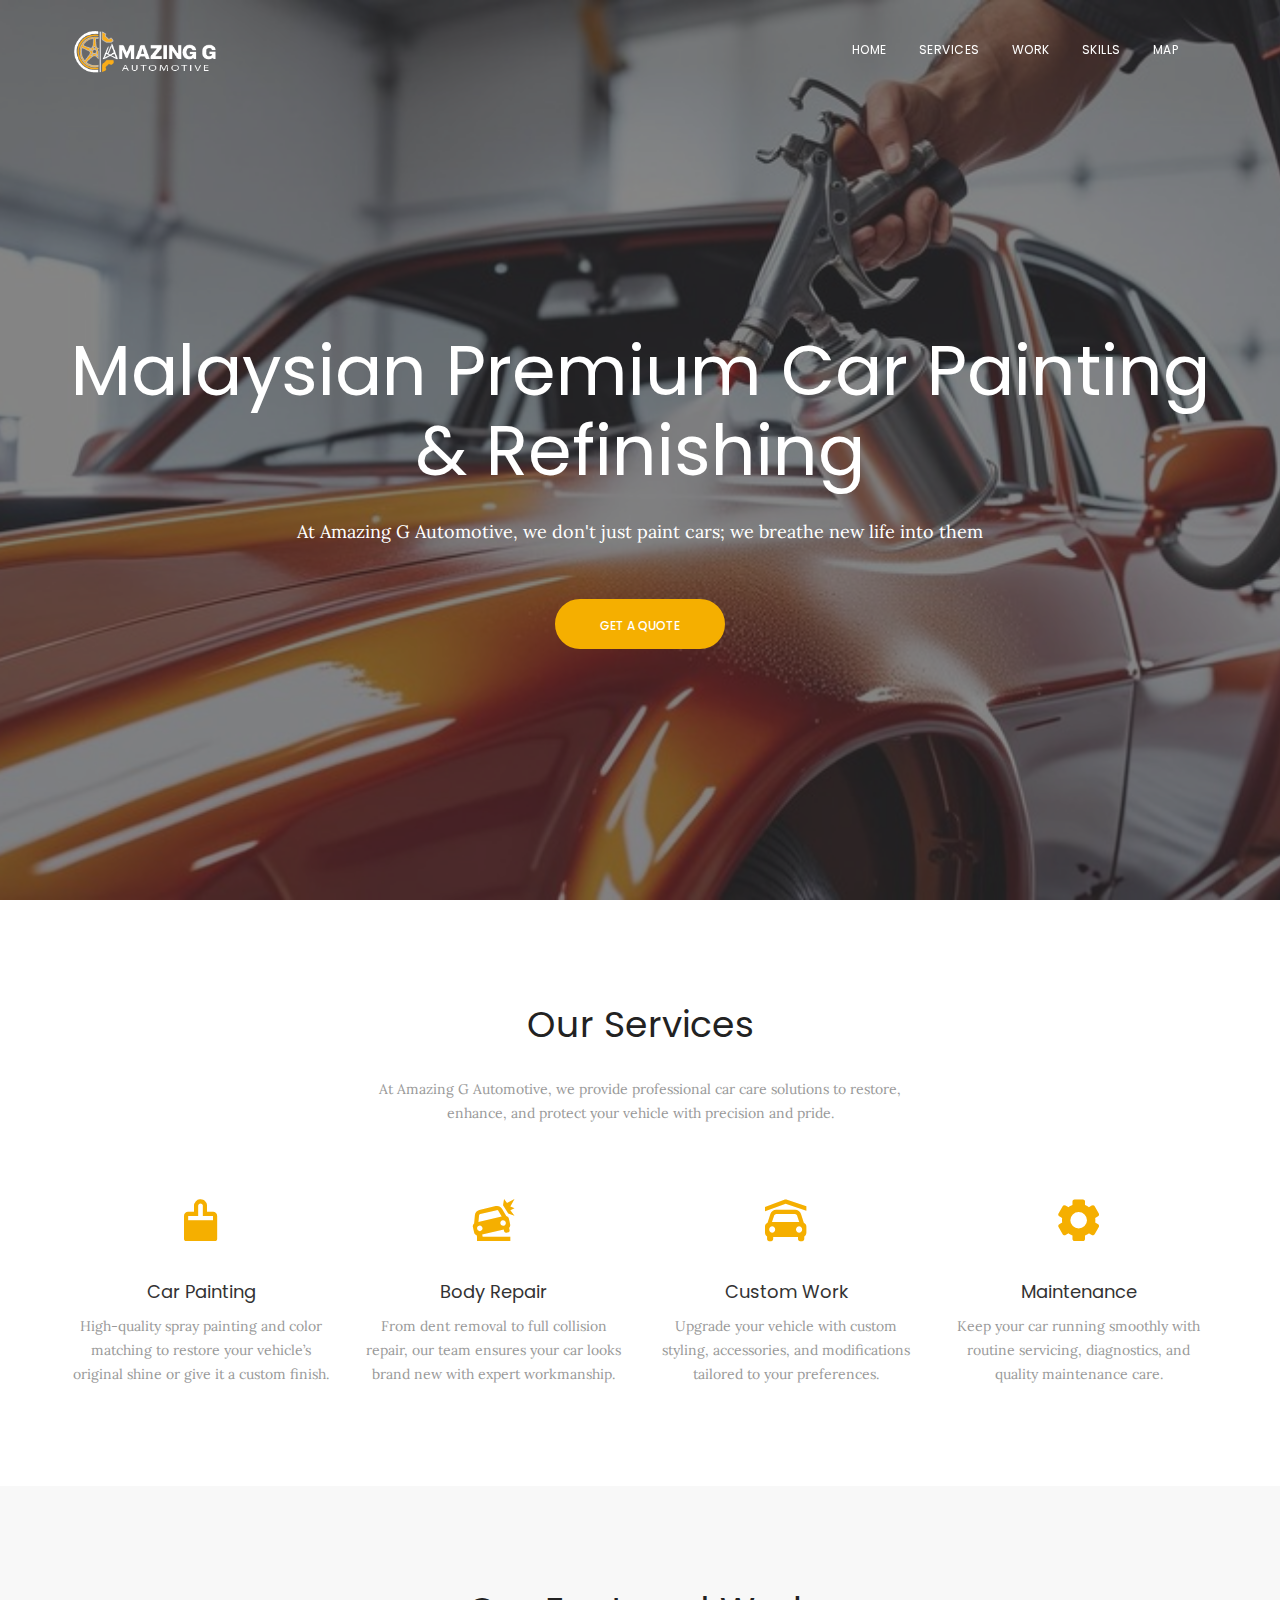
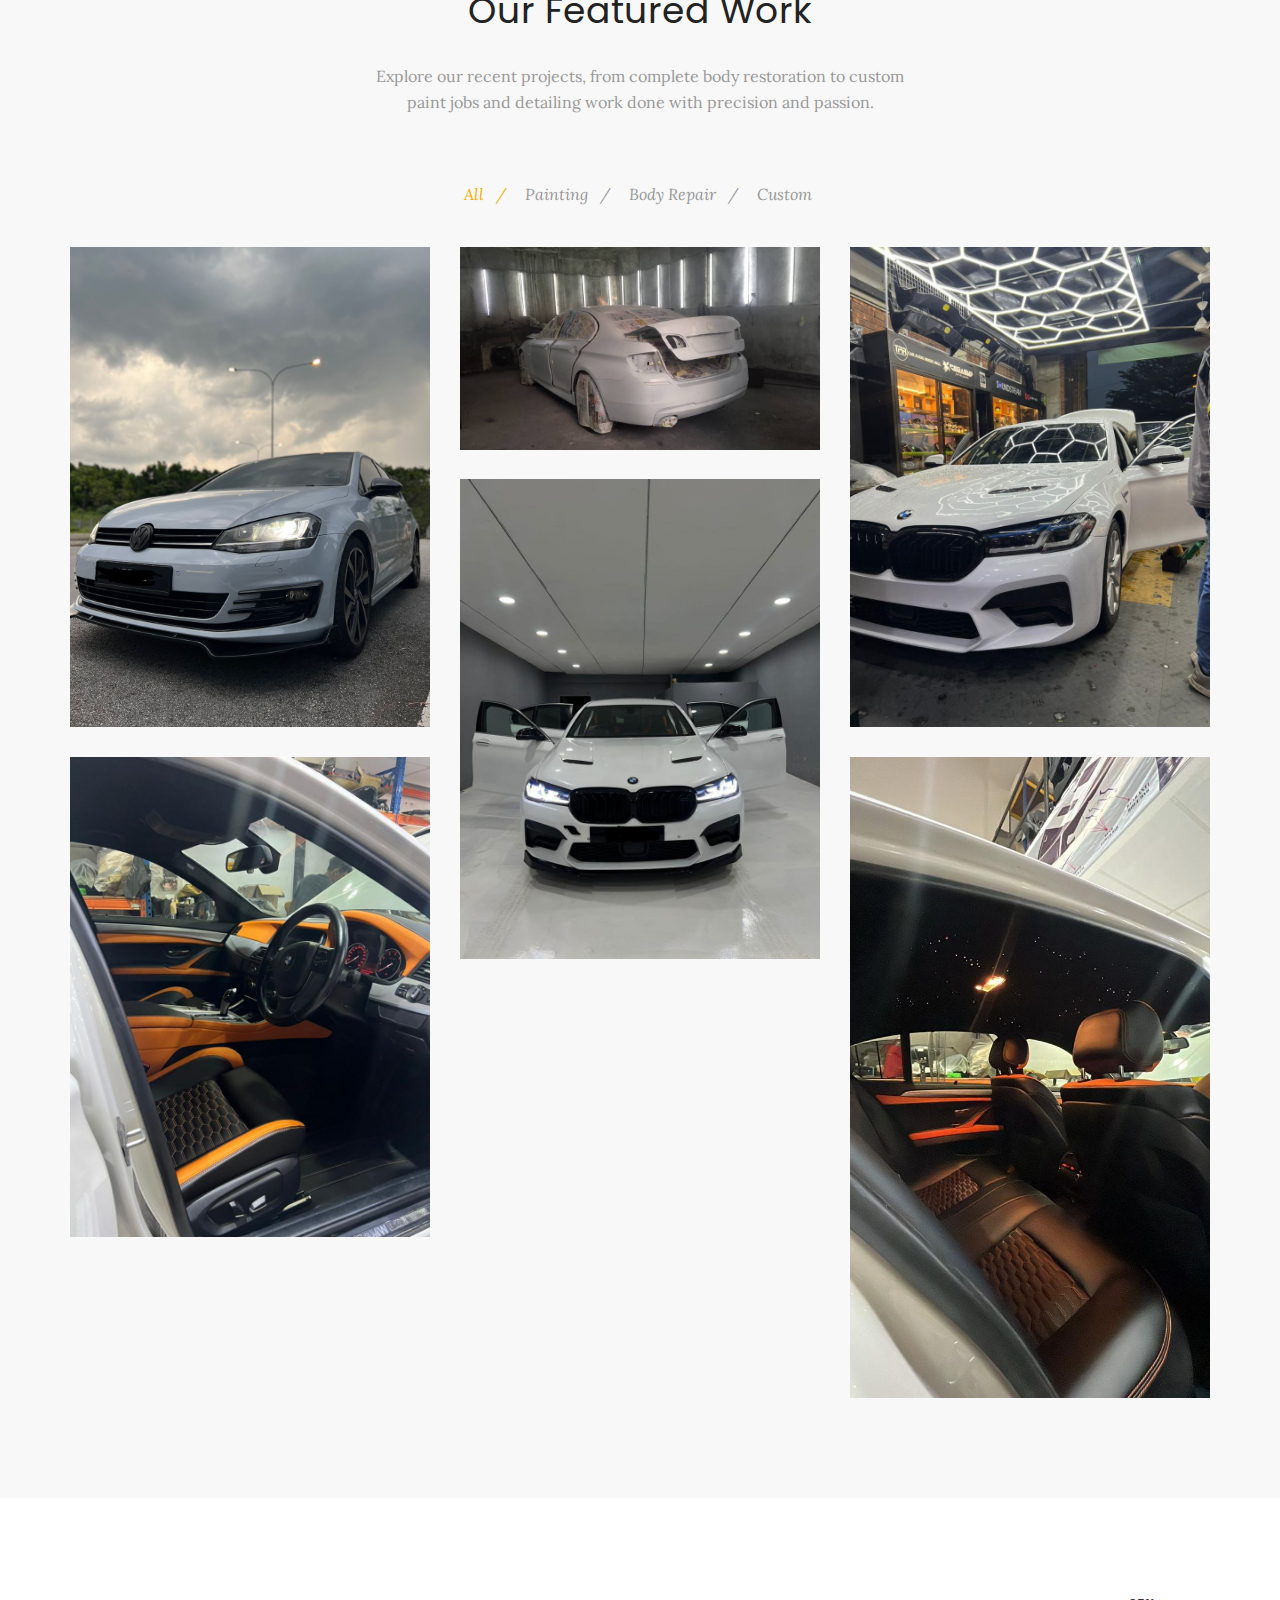
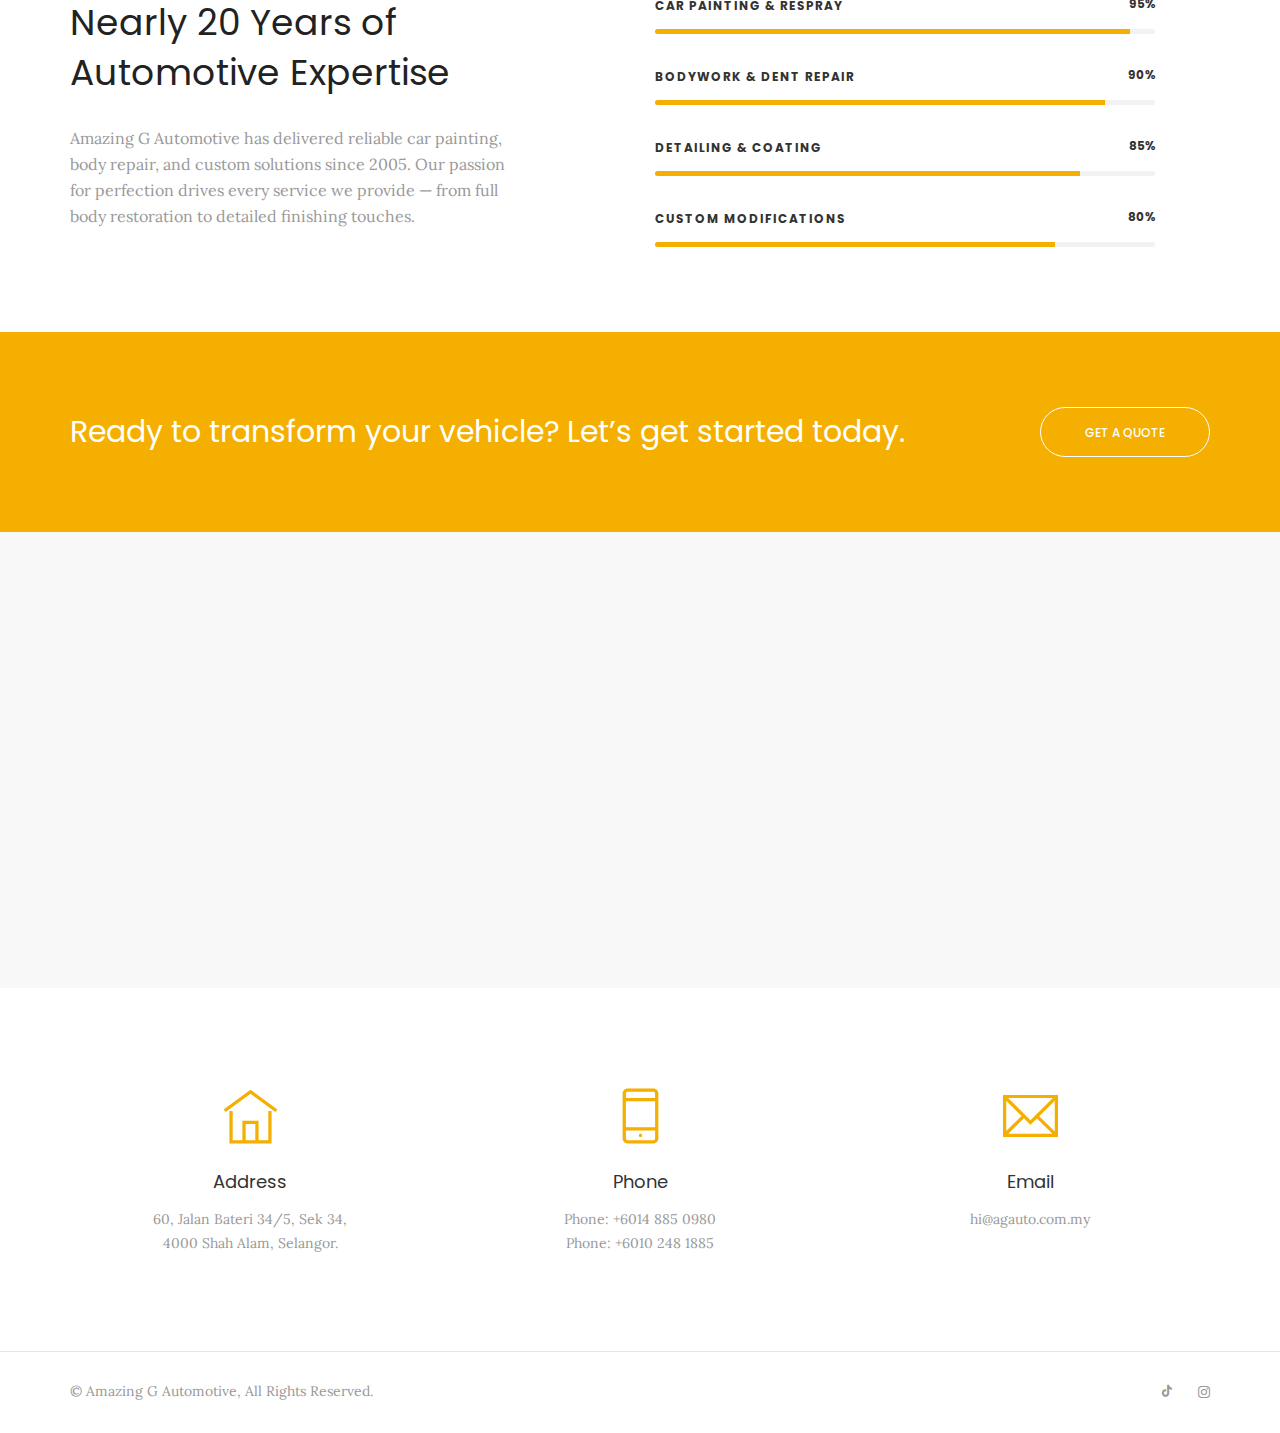
<file: docs/index.html>
<!DOCTYPE html>
<html dir="ltr" lang="en-US">
<head>
    <!-- Document Meta
    ============================================= -->
    <meta charset="utf-8">
    <meta http-equiv="X-UA-Compatible" content="IE=edge">
    <!--IE Compatibility Meta-->
    <title>Amazing G Automotive – Car Painting & Auto Body Experts</title>
    <meta name="title" content="Amazing G Automotive – Car Painting & Auto Body Experts">
    <meta name="description" content="Amazing G Automotive delivers expert car painting, body repairs, and customized automotive solutions. Trusted by car owners for quality and precision.">
    <meta name="keywords" content="car painting, body repair, automotive services, Amazing G Automotive, custom car, auto workshop, spray paint, vehicle restoration">
    <meta name="author" content="Amazing G Automotive">
    <link href="assets/images/favicon/favicon.ico" rel="icon">

    <!-- Fonts
    ============================================= -->
    <link href="https://fonts.googleapis.com/css?family=Poppins:300i,400,400i,500,600,700,800%7CLora:400,400i,700,700i" rel="stylesheet">

    <!-- Stylesheets
    ============================================= -->
    <link href="assets/css/external.css" rel="stylesheet">
    <link href="assets/css/cons.css" rel="stylesheet">
    <link href="assets/css/bootstrap.min.css" rel="stylesheet">
    <link href="assets/css/style.css" rel="stylesheet">
    <link href="https://unpkg.com/boxicons@2.1.4/css/boxicons.min.css" rel="stylesheet">

    <!-- HTML5 shim, for IE6-8 support of HTML5 elements. All other JS at the end of file. -->
    <!--[if lt IE 9]>
    <script src="assets/js/html5shiv.js"></script>
    <script src="assets/js/respond.min.js"></script>
    <![endif]-->
    <!-- Document Title
    ============================================= -->
    <title>Cobuild | Html5 Construction Landing Page</title>
</head>

<body class="body-scroll">
<!-- Document Wrapper
============================================= -->
    <div id="wrapper" class="wrapper clearfix">

        <!-- Header
    ============================================= -->
        <header id="navbar-spy" class="header header-1 header-transparent header-fixed">

            <nav id="primary-menu" class="navbar navbar-fixed-top">
                <div class="container">
                    <div class="navbar-header">
                        <button type="button" class="navbar-toggle collapsed" data-toggle="collapse" data-target="#navbar-collapse-1" aria-expanded="false">
                            <span class="sr-only">Toggle navigation</span>
                            <span class="icon-bar"></span>
                            <span class="icon-bar"></span>
                            <span class="icon-bar"></span>
                        </button>

                        <a class="logo" href="index-2.html">
                            <img class="logo-dark" src="assets/images/logo/logo-dark.png" alt="Logo" style="width: 150px">
                            <img class="logo-light" src="assets/images/logo/logo-light.png" alt="Logo" style="width: 150px">
                        </a>
                    </div>
                    <div class="collapse navbar-collapse pull-right" id="navbar-collapse-1">
                        <ul class="nav navbar-nav navbar-left nav-split nav-pos-right">
                            <li class="active">
                                <a data-scroll="scrollTo" href="#hero">home</a>
                            </li>
                            <li>
                                <a data-scroll="scrollTo" href="#feature">services</a>
                            </li>
                            <li>
                                <a data-scroll="scrollTo" href="#portfolio">Work</a>
                            </li>
                            <li>
                                <a data-scroll="scrollTo" href="#skills">Skills</a>
                            </li>
                            <li>
                                <a data-scroll="scrollTo" href="#map">Map</a>
                            </li>
                        </ul>
                    </div>
                    <!--/.nav-collapse -->
                </div>
            </nav>
        </header>

        <!-- Hero #12
    ============================================= -->
        <section id="hero" class="section hero hero-12 text-center bg-overlay bg-overlay-dark bg-parallax fullscreen">
            <div class="bg-section">
                <img src="assets/images/hero/1.jpg" alt="Background" />
            </div>
            <div class="pos-vertical-center">
                <div class="container">
                    <div class="row">
                        <div class="col-xs-12 col-sm-12 col-md-12">
                            <div class="hero--content">
                                <h1 class="hero--headline">Malaysian Premium Car Painting & Refinishing</h1>
                                <p class="hero--bio">At Amazing G Automotive, we don't just paint cars; we breathe new life into them</p>
                                <a href="https://wa.link/mu0xb3" target="_blank" class="btn btn--primary btn--rounded">Get A Quote</a>
                            </div>
                        </div>
                        <!-- .col-md-10 end -->
                    </div>
                    <!-- .row end -->
                </div>
            </div>
            <!-- .container end -->
        </section>
        <!-- #hero12 end -->
        <!-- Feature #1
    ============================================= -->

        <section id="feature" class="section feature feature-1 bg-white text-center">
            <div class="container">
                <div class="row">
                    <div class="col-xs-12 col-sm-12 col-md-6 col-md-offset-3">
                        <div class="heading mb-70">
                            <h2 class="heading--title">Our Services</h2>
                            <p class="heading--subtitle">At Amazing G Automotive, we provide professional car care solutions to restore, enhance, and protect your vehicle with precision and pride.</p>
                        </div>
                    </div>
                </div>

                <div class="row">
                    <!-- Panel #1 -->
                    <div class="col-xs-12 col-sm-6 col-md-3">
                        <div class="feature-panel">
                            <div class="feature--icon">
                                <i class='bx bxs-brush-alt'></i>
                            </div>
                            <div class="feature--content">
                                <h3>Car Painting</h3>
                                <p>High-quality spray painting and color matching to restore your vehicle’s original shine or give it a custom finish.</p>
                            </div>
                        </div>
                    </div>

                    <!-- Panel #2 -->
                    <div class="col-xs-12 col-sm-6 col-md-3">
                        <div class="feature-panel">
                            <div class="feature--icon">
                                <i class='bx bxs-car-crash'></i>
                            </div>
                            <div class="feature--content">
                                <h3>Body Repair</h3>
                                <p>From dent removal to full collision repair, our team ensures your car looks brand new with expert workmanship.</p>
                            </div>
                        </div>
                    </div>

                    <!-- Panel #3 -->
                    <div class="col-xs-12 col-sm-6 col-md-3">
                        <div class="feature-panel">
                            <div class="feature--icon">
                                <i class='bx bxs-car-garage'></i>
                            </div>
                            <div class="feature--content">
                                <h3>Custom Work</h3>
                                <p>Upgrade your vehicle with custom styling, accessories, and modifications tailored to your preferences.</p>
                            </div>
                        </div>
                    </div>

                    <!-- Panel #4 -->
                    <div class="col-xs-12 col-sm-6 col-md-3">
                        <div class="feature-panel">
                            <div class="feature--icon">
                                <i class='bx bxs-cog'></i>
                            </div>
                            <div class="feature--content">
                                <h3>Maintenance</h3>
                                <p>Keep your car running smoothly with routine servicing, diagnostics, and quality maintenance care.</p>
                            </div>
                        </div>
                    </div>
                </div>
            </div>
        </section>

        <!-- #feature  end -->
        <!-- Portfolio #1
    ============================================= -->
        <section id="portfolio" class="section portfolio portfolio-grid portfolio-2 pb-70">
            <div class="container">
                <div class="row">
                    <div class="col-xs-12 col-sm-12 col-md-6 col-md-offset-3">
                        <div class="heading text-center mb-70">
                            <h2 class="heading--title">Our Featured Work</h2>
                            <p class="heading--desc">Explore our recent projects, from complete body restoration to custom paint jobs and detailing work done with precision and passion.</p>
                        </div>
                    </div>
                </div>

                <div class="row">
                    <div class="col-xs-12 col-sm-12 col-md-12 portfolio-filter">
                        <ul class="list-inline">
                            <li><a class="active-filter" href="#" data-filter="*">All</a></li>
                            <li><a href="#" data-filter=".filter-painting">Painting</a></li>
                            <li><a href="#" data-filter=".filter-repair">Body Repair</a></li>
                            <li><a href="#" data-filter=".filter-custom">Custom</a></li>
                        </ul>
                    </div>
                </div>

                <div id="portfolio-all" class="row">
                    <!-- Portfolio Item #1 -->
                    <div class="col-xs-12 col-sm-4 col-md-4 portfolio-item filter-painting">
                        <div class="portfolio--img">
                            <img src="assets/images/portfolio/automotive/1.jpg" style="width:100%" alt="Car Painting">
                            <div class="portfolio--hover">
                                <div class="portfolio--meta">
                                    <div class="portfolio--zoom"><a class="img-gallery-item" href="assets/images/portfolio/automotive/1.jpg"></a></div>
                                    <h6><span>Full Body Respray</span></h6>
                                </div>
                            </div>
                        </div>
                    </div>

                    <!-- Portfolio Item #2 -->
                    <div class="col-xs-12 col-sm-4 col-md-4 portfolio-item filter-repair">
                        <div class="portfolio--img">
                            <img src="assets/images/portfolio/automotive/2.jpg" alt="Dent Repair">
                            <div class="portfolio--hover">
                                <div class="portfolio--meta">
                                    <div class="portfolio--zoom"><a class="img-gallery-item" href="assets/images/portfolio/automotive/2.jpg"></a></div>
                                    <h6><span>Dent & Scratch Repair</span></h6>
                                </div>
                            </div>
                        </div>
                    </div>

                    <!-- Portfolio Item #3 -->
                    <div class="col-xs-12 col-sm-4 col-md-4 portfolio-item filter-custom">
                        <div class="portfolio--img">
                            <img src="assets/images/portfolio/automotive/6.jpg" alt="Custom Car Mod">
                            <div class="portfolio--hover">
                                <div class="portfolio--meta">
                                    <div class="portfolio--zoom"><a class="img-gallery-item" href="assets/images/portfolio/automotive/6.jpg"></a></div>
                                    <h6><span>Custom Body Kit</span></h6>
                                </div>
                            </div>
                        </div>
                    </div>

                    <!-- Portfolio Item #4 -->
                    <div class="col-xs-12 col-sm-4 col-md-4 portfolio-item filter-painting">
                        <div class="portfolio--img">
                            <img src="assets/images/portfolio/automotive/4.jpg" alt="Spray Booth Work">
                            <div class="portfolio--hover">
                                <div class="portfolio--meta">
                                    <div class="portfolio--zoom"><a class="img-gallery-item" href="assets/images/portfolio/automotive/4.jpg"></a></div>
                                    <h6><span>Spray Booth Finish</span></h6>
                                </div>
                            </div>
                        </div>
                    </div>

                    <!-- Portfolio Item #5 -->
                    <div class="col-xs-12 col-sm-4 col-md-4 portfolio-item filter-repair">
                        <div class="portfolio--img">
                            <img src="assets/images/portfolio/automotive/5.jpg" alt="Panel Replacement">
                            <div class="portfolio--hover">
                                <div class="portfolio--meta">
                                    <div class="portfolio--zoom"><a class="img-gallery-item" href="assets/images/portfolio/automotive/5.jpg"></a></div>
                                    <h6><span>Panel Replacement</span></h6>
                                </div>
                            </div>
                        </div>
                    </div>

                    <!-- Portfolio Item #6 -->
                    <div class="col-xs-12 col-sm-4 col-md-4 portfolio-item filter-custom">
                        <div class="portfolio--img">
                            <img src="assets/images/portfolio/automotive/3.jpg" alt="Detailing">
                            <div class="portfolio--hover">
                                <div class="portfolio--meta">
                                    <div class="portfolio--zoom"><a class="img-gallery-item" href="assets/images/portfolio/automotive/3.jpg"></a></div>
                                    <h6><span>Interior Detailing</span></h6>
                                </div>
                            </div>
                        </div>
                    </div>
                </div>
            </div>
        </section>

        <!-- #portfolio1 end -->
        <!-- skills
    ============================================= -->
        <section id="skills" class="section skills skills-1 bg-white">
            <div class="container">
                <div class="row">
                    <!-- Description Area -->
                    <div class="col-xs-12 col-sm-6 col-md-5">
                        <div class="heading mb-30">
                            <h2 class="heading--title">Nearly 20 Years of Automotive Expertise</h2>
                            <p class="heading--desc">Amazing G Automotive has delivered reliable car painting, body repair, and custom solutions since 2005. Our passion for perfection drives every service we provide — from full body restoration to detailed finishing touches.</p>
                        </div>
                    </div>

                    <!-- Progress Bars -->
                    <div class="col-xs-12 col-sm-6 col-md-6 col-md-offset-1">
                        <!-- Car Painting -->
                        <div class="progressbar">
                            <div class="progress-title">
                                <span class="title">Car Painting & Respray</span>
                                <span class="value">95%</span>
                            </div>
                            <div class="progress">
                                <div class="progress-bar" role="progressbar" style="width:95%" aria-valuenow="95" aria-valuemin="0" aria-valuemax="100"></div>
                            </div>
                        </div>

                        <!-- Body Repair -->
                        <div class="progressbar">
                            <div class="progress-title">
                                <span class="title">Bodywork & Dent Repair</span>
                                <span class="value">90%</span>
                            </div>
                            <div class="progress">
                                <div class="progress-bar" role="progressbar" style="width:90%" aria-valuenow="90" aria-valuemin="0" aria-valuemax="100"></div>
                            </div>
                        </div>

                        <!-- Detailing & Coating -->
                        <div class="progressbar">
                            <div class="progress-title">
                                <span class="title">Detailing & Coating</span>
                                <span class="value">85%</span>
                            </div>
                            <div class="progress">
                                <div class="progress-bar" role="progressbar" style="width:85%" aria-valuenow="85" aria-valuemin="0" aria-valuemax="100"></div>
                            </div>
                        </div>

                        <!-- Custom Modification -->
                        <div class="progressbar">
                            <div class="progress-title">
                                <span class="title">Custom Modifications</span>
                                <span class="value">80%</span>
                            </div>
                            <div class="progress">
                                <div class="progress-bar" role="progressbar" style="width:80%" aria-valuenow="80" aria-valuemin="0" aria-valuemax="100"></div>
                            </div>
                        </div>
                    </div>
                </div>
            </div>
        </section>

        <!-- #skills end -->
        <!-- cta2
    ============================================= -->
        <section id="cta2" class="section cta cta-2 bg-theme">
            <div class="container">
                <div class="row">
                    <div class="col-xs-12 col-sm-12 col-md-12">
                        <div class="pull-left text-left">
                            <h3>Ready to transform your vehicle? Let’s get started today.</h3>
                        </div>
                        <div class="pull-right text-right">
                            <a class="btn btn--white btn--bordered btn--rounded" href="https://wa.link/mu0xb3">Get A Quote</a>
                        </div>
                    </div>
                    <!-- .col-md-8 end -->
                </div>
                <!-- .row end -->
            </div>
            <!-- .container end -->
        </section>

        <!-- Google Maps
    ============================================= -->
        <section id="map" class="section google-maps pb-0 pt-0">
            <div class="container-fluid">
                <div class="row">
                    <div class="col-xs-12  col-sm-12  col-md-12 pr-0 pl-0">
                        <iframe src="https://www.google.com/maps/embed?pb=!1m18!1m12!1m3!1d3984.3345624529634!2d101.49750747570135!3d3.0043460969716524!2m3!1f0!2f0!3f0!3m2!1i1024!2i768!4f13.1!3m3!1m2!1s0x31cdad0d10712fcd%3A0xd22dce32facf0d47!2s60%2C%20Jalan%20Bateri%2034%2F5%2C%20Taman%20Perindustrian%20Bukit%20Kemuning%2C%2040470%20Shah%20Alam%2C%20Selangor!5e0!3m2!1sen!2smy!4v1749868170590!5m2!1sen!2smy" width="100%" height="450" style="border:0;" allowfullscreen="" loading="lazy" referrerpolicy="no-referrer-when-downgrade"></iframe>
                    </div>
                </div>
            </div>
        </section>
        <!-- .google-maps end -->
        <!-- Footer #9
    ============================================= -->
        <footer id="footer9" class="footer footer-5 footer-8 footer-9 bg-white text-center-xs pt-0 pb-0">
            <div class="footer-widget">
                <div class="container">
                    <div class="row widget--boxes text-center">
                        <div class="col-xs-12 col-sm-4 col-md-4">
                            <div class="widget--info-box">
                                <i class="ti-home"></i>
                                <h4>Address</h4>
                                <p>60, Jalan Bateri 34/5, Sek 34,<br>4000 Shah Alam, Selangor. </p>
                            </div>
                            <!-- .widget-info-box end -->
                        </div>
                        <!-- .col-md-4 end -->
                        <div class="col-xs-12 col-sm-4 col-md-4">
                            <div class="widget--info-box">
                                <i class="ti-mobile"></i>
                                <h4>Phone</h4>
                                <p>Phone: +6014 885 0980</p>
                                <p>Phone: +6010 248 1885</p>
                            </div>
                            <!-- .widget-info-box end -->
                        </div>
                        <!-- .col-md-4 end -->
                        <div class="col-xs-12 col-sm-4 col-md-4">
                            <div class="widget--info-box">
                                <i class="ti-email"></i>
                                <h4>Email</h4>
                                <p>hi@agauto.com.my</p>
                            </div>
                            <!-- .widget-info-box end -->
                        </div>
                        <!-- .col-md-4 end -->
                    </div>
                    <!-- .row end -->
                </div>
                <!-- .container end -->
            </div>
            <!-- .footer-widget end -->
            <div class="footer-bar">
                <div class="container">
                    <div class="row">
                        <div class="col-xs-12 col-sm-6 col-md-6">
                            <div class="widget--copyright">
                                <span>&copy; Amazing G Automotive, All Rights Reserved.</span>
                            </div>
                        </div>
                        <!-- .col-md-6 end -->
                        <div class="col-xs-12 col-sm-6 col-md-6">
                            <div class="widget--social text-right text-center-xs">
                                <a class="facebook" href="https://www.tiktok.com/@amazinggautomotive">
                                    <i class="bx bxl-tiktok"></i>
                                </a>
                                <a class="instagram" href="https://www.instagram.com/amazinggauto?igsh=MWExdzlpZGk1Y2Y0eQ==">
                                    <i class="fa fa-instagram"></i>
                                </a>
                            </div>
                        </div>
                        <!-- .col-md-6 end -->
                    </div>
                    <!-- .row end -->
                </div>
                <!-- .container end -->
            </div>
            <!-- .footer bar end -->
        </footer>
        <!-- #footer9 end -->

    </div>
<!-- #wrapper end -->

<!-- Footer Scripts
============================================= -->
<script src="assets/js/jquery-2.2.4.min.js"></script>
<script src="assets/js/plugins.js"></script>
<script src="assets/js/functions.js"></script>
</body>

</html>
</file>
<file: docs/assets/css/cons.css>
/*
  	Flaticon icon font: Flaticon
  	Creation date: 07/11/2016 08:51
  	*/

@font-face {
  font-family: "Flaticon";
  src: url("fonts/cons.eot");
  src: url("fonts/cons.eot?#iefix") format("embedded-opentype"),
       url("fonts/cons.woff") format("woff"),
       url("fonts/cons.ttf") format("truetype"),
       url("fonts/cons.svg#Flaticon") format("svg");
  font-weight: normal;
  font-style: normal;
}

@media screen and (-webkit-min-device-pixel-ratio:0) {
  @font-face {
    font-family: "Flaticon";
    src: url("fonts/cons.svg#Flaticon") format("svg");
  }
}

[class^="flaticon-"]:before, [class*=" flaticon-"]:before,
[class^="flaticon-"]:after, [class*=" flaticon-"]:after {   
  font-family: Flaticon;
        font-size: 50px;
font-style: normal;
margin-left: 0;
	text-align: center;
}

.flaticon-apartment:before { content: "\f100"; }
.flaticon-apartments:before { content: "\f101"; }
.flaticon-barrier:before { content: "\f102"; }
.flaticon-blueprint:before { content: "\f103"; }
.flaticon-blueprint-1:before { content: "\f104"; }
.flaticon-building:before { content: "\f105"; }
.flaticon-bulldozer:before { content: "\f106"; }
.flaticon-chainsaw:before { content: "\f107"; }
.flaticon-concrete-mixer:before { content: "\f108"; }
.flaticon-contract:before { content: "\f109"; }
.flaticon-crane:before { content: "\f10a"; }
.flaticon-crane-1:before { content: "\f10b"; }
.flaticon-driller:before { content: "\f10c"; }
.flaticon-driller-1:before { content: "\f10d"; }
.flaticon-dump-truck:before { content: "\f10e"; }
.flaticon-electricity:before { content: "\f10f"; }
.flaticon-excavator:before { content: "\f110"; }
.flaticon-fence:before { content: "\f111"; }
.flaticon-fence-1:before { content: "\f112"; }
.flaticon-forklift:before { content: "\f113"; }
.flaticon-hammer:before { content: "\f114"; }
.flaticon-helmet:before { content: "\f115"; }
.flaticon-house:before { content: "\f116"; }
.flaticon-house-key:before { content: "\f117"; }
.flaticon-lift:before { content: "\f118"; }
.flaticon-measuring-tape:before { content: "\f119"; }
.flaticon-nail:before { content: "\f11a"; }
.flaticon-paint-brush:before { content: "\f11b"; }
.flaticon-pipe:before { content: "\f11c"; }
.flaticon-placeholder:before { content: "\f11d"; }
.flaticon-pliers:before { content: "\f11e"; }
.flaticon-roof:before { content: "\f11f"; }
.flaticon-saw:before { content: "\f120"; }
.flaticon-saw-1:before { content: "\f121"; }
.flaticon-saw-2:before { content: "\f122"; }
.flaticon-screw:before { content: "\f123"; }
.flaticon-screwdriver:before { content: "\f124"; }
.flaticon-shovel:before { content: "\f125"; }
.flaticon-skyline:before { content: "\f126"; }
.flaticon-spatula:before { content: "\f127"; }
.flaticon-steamroller:before { content: "\f128"; }
.flaticon-tank-truck:before { content: "\f129"; }
.flaticon-tools:before { content: "\f12a"; }
.flaticon-tractor:before { content: "\f12b"; }
.flaticon-trowel:before { content: "\f12c"; }
.flaticon-truck:before { content: "\f12d"; }
.flaticon-truck-1:before { content: "\f12e"; }
.flaticon-wall:before { content: "\f12f"; }
.flaticon-wheelbarrow:before { content: "\f130"; }
.flaticon-wrench:before { content: "\f131"; }
</file>
<file: docs/assets/css/style.css>
/*-----------------------------------------------------------------------------------

	Theme Name: Cobuild
	Theme URI: http://themeforest.net/user/zytheme
	Description: Cobuild is a pixel perfect creative html5 landing page  based on designed with great attention to details, flexibility and performance. It is ultra professional, smooth and sleek, with a clean modern layout.
	Author: zytheme
	Author URI: http://themeforest.net/user/zytheme
	Version: 1.0

-----------------------------------------------------------------------------------*/
/*!
// Contents
// ------------------------------------------------>

 1.  Global Styles
 2.  Typography
 3.	 Color
 4.	 Align
 5.	 Grid
 6.	 
 7.	 Background
 8.	 
 9.	 Buttons
 10. Forms
 11. Icons
 12. List
 13. Media
 14. Tabs
 15. Accordions
 16. Page Title
 17. Pagination
 18. Alerts
 19. Icon Box
 20. Heading
 21. Header
 22. Menu
 23. Hero
 24. Testimonial
 25. Feature
 26. Portfolio
 27. Call To Action
 28. Footer
 29. Soon
 30. Skills
 31. Video
 32. Carousel

/*------------------------------------*\
    #GLOBAL STYLES
\*------------------------------------*/
/*
WARNING! DO NOT EDIT THIS FILE!

To make it easy to update your theme, you should not edit the styles in this file. Instead use 
the custom.css file to add your styles. You can copy a style from this file and paste it in 
custom.css and it will override the style in this file. You have been warned! :)
*/
body,
html {
	overflow-x: hidden;
}

html {
	font-size: 14px;
}

body {
	background-color: #ffffff;
	font-family: 'Lora', serif;
	font-size: 14px;
	font-weight: 400;
	color: #999999;
	line-height: 1.5;
	margin: 0;
}

.wrapper {
	background-color: #f8f8f8;
}

* {
	outline: none;
}
::-moz-selection {
 text-shadow: none;
}

::selection {
	background-color: #f5af00;
	color: #ffffff;
	text-shadow: none;
}

a {
	-webkit-transition: all 0.3s ease;
	-moz-transition: all 0.3s ease;
	-o-transition: all 0.3s ease;
	transition: all 0.3s ease;
	color: #f5af00;
}

a:hover {
	color: #c28b00;
	text-decoration: none;
}

a:focus {
	color: #c28b00;
	outline: none;
	text-decoration: none;
}

a:active {
	color: #c28b00;
	outline: none;
	text-decoration: none;
}

textarea {
	resize: none;
}

button.btn {
	margin-bottom: 0;
}

.btn:focus,
.btn:active:focus,
.btn.active:focus,
.btn.focus,
.btn.focus:active,
.btn.active.focus {
	outline: none;
}

.modal-backdrop {
	z-index: 1020;
	background-color: rgba(34, 34, 34, 0.95);
}

.fullscreen {
	height: 100vh !important;
}

@media only screen and (max-width: 992px) {

.fullscreen {
	height: auto !important;
}
}

/*------------------------------------*\
    #TYPOGRAPHY
\*------------------------------------*/
/* Heading Text */
.h1,
.h2,
.h3,
.h4,
.h5,
.h6,
h1,
h2,
h3,
h4,
h5,
h6 {
	color: #333333;
	font-family: 'Poppins', sans-serif;
	font-weight: 700;
	margin: 0 0 28px;
	line-height: 1;
}

.h1,
h1 {
	font-size: 52px;
}

.h2,
h2 {
	font-size: 42px;
}

.h3,
h3 {
	font-size: 38px;
}

.h4,
h4 {
	font-size: 32px;
}

.h5,
h5 {
	font-size: 24px;
}

.h6,
h6 {
	font-size: 18px;
}

p {
	color: #999999;
	font-size: 14px;
	font-weight: 400;
	line-height: 24px;
}

.lead {
	font-size: 16px;
	line-height: 1.8;
}

/* Aligning Text */
.text--left {
	text-align: left !important;
}

.text--right {
	text-align: right !important;
}

.text--center {
	text-align: center !important;
}

.text--just {
	text-align: justify !important;
}

.align--top {
	vertical-align: top;
}

.align--bottom {
	vertical-align: bottom;
}

.align--middle {
	vertical-align: middle;
}

.align--baseline {
	vertical-align: baseline;
}

/* Weight Text */
.bold {
	font-weight: bold;
}

.regular {
	font-weight: normal;
}

.italic {
	font-style: italic;
	font-family: 'Lora', serif;
}

.break-word {
	word-wrap: break-word;
}

.no-wrap {
	white-space: nowrap;
}

/* Text Color */
.text-white {
	color: #ffffff !important;
}

.text-gray {
	color: #f9f9f9 !important;
}

.text-black {
	color: #333333;
}

.text-theme {
	color: #f5af00;
}

.text--capitalize {
	text-transform: capitalize !important;
}

.text--uppercase {
	text-transform: uppercase !important;
}

.font-heading {
	font-family: 'Poppins', sans-serif;
}

.font-body {
	font-family: 'Lora', serif;
}

.font-18 {
	font-size: 24px;
}

.font-16 {
	font-size: 16px;
}

.font-20 {
	font-size: 20px;
}

.font-40 {
	font-size: 40px;
}

/* Custom, iPhone Retina */
@media only screen and (min-width: 320px) and (max-width: 767px) {

text-center-xs {
	text-align: center !important;
}
}

/* Small Devices, Tablets */
@media only screen and (min-width: 768px) and (max-width: 991px) {

text-center-sm {
	text-align: center !important;
}
}

.higlighted-style1 {
	background-color: #f5af00;
	color: #fff;
	padding: 5px 0;
}

.higlighted-style2 {
	background-color: #333333;
	color: #fff;
	padding: 5px 0;
}

.higlighted-style3 {
	background-color: #f9f9f9;
	color: #f5af00;
	padding: 5px 0;
}

/*------------------------------------*\
    #COLORS
\*------------------------------------*/
.color-heading {
	color: #333333 !important;
}

.color-theme {
	color: #f5af00 !important;
}

.color-white {
	color: #ffffff !important;
}

.color-gray {
	color: #f9f9f9 !important;
}

/*------------------------------------*\
    #Align
\*------------------------------------*/
address,
blockquote,
dd,
dl,
fieldset,
form,
ol,
p,
pre,
table,
ul {
	margin-bottom: 20px;
}

section {
	padding-top: 100px;
	padding-bottom: 100px;
	overflow: hidden;
}

/* All margin */
.m-0 {
	margin: 0 !important;
}

.m-xs {
	margin: 10px;
}

.m-sm {
	margin: 20px;
}

.m-md {
	margin: 40px;
}

.m-lg {
	margin: 80px;
}

/* top margin */
.mt-0 {
	margin-top: 0;
}

.mt-xs {
	margin-top: 10px;
}

.mt-10 {
	margin-top: 10px !important;
}

.mt-20 {
	margin-top: 20px !important;
}

.mt-30 {
	margin-top: 30px !important;
}

.mt-40 {
	margin-top: 40px !important;
}

.mt-50 {
	margin-top: 50px !important;
}

.mt-60 {
	margin-top: 60px;
}

.mt-70 {
	margin-top: 70px !important;
}

.mt-80 {
	margin-top: 80px !important;
}

.mt-90 {
	margin-top: 90px !important;
}

.mt-100 {
	margin-top: 100px !important;
}

.mt-150 {
	margin-top: 150px;
}

/* bottom margin */
.mb-0 {
	margin-bottom: 0 !important;
}

.mb-15 {
	margin-bottom: 15px;
}

.mb-10 {
	margin-bottom: 10px !important;
}

.mb-20 {
	margin-bottom: 20px !important;
}

.mb-30 {
	margin-bottom: 30px !important;
}

.mb-50 {
	margin-bottom: 50px !important;
}

.mb-40 {
	margin-bottom: 40px !important;
}

.mb-60 {
	margin-bottom: 60px !important;
}

.mb-70 {
	margin-bottom: 70px !important;
}

.mb-80 {
	margin-bottom: 80px !important;
}

.mb-90 {
	margin-bottom: 90px !important;
}

.mb-100 {
	margin-bottom: 100px !important;
}

.mb-120 {
	margin-bottom: 120px !important;
}

.mb-130 {
	margin-bottom: 130px !important;
}

.mb-150 {
	margin-bottom: 150px !important;
}

/* right margin */
.mr-0 {
	margin-right: 0;
}

.mr-30 {
	margin-right: 30px !important;
}

.mr-40 {
	margin-right: 40px !important;
}

.mr-50 {
	margin-right: 50px;
}

.mr-60 {
	margin-right: 60px;
}

.mr-150 {
	margin-right: 150px;
}

/* left margin */
.ml-0 {
	margin-left: 0;
}

.ml-xs {
	margin-left: 10px;
}

.ml-sm {
	margin-left: 20px;
}

.ml-md {
	margin-left: 40px;
}

.ml-lg {
	margin-left: 80px;
}

.ml-30 {
	margin-left: 30px !important;
}

.ml-50 {
	margin-left: 50px;
}

.ml-60 {
	margin-left: 60px;
}

.ml-150 {
	margin-left: 150px;
}

/* All padding */
.p-0 {
	padding: 0 !important;
}

.p-xs {
	padding: 10px;
}

.p-sm {
	padding: 20px;
}

.p-md {
	padding: 40px;
}

.p-lg {
	padding: 80px;
}

/* top padding */
.pt-0 {
	padding-top: 0 !important;
}

.pt-20 {
	padding-top: 20px !important;
}

.pt-30 {
	padding-top: 30px !important;
}

.pt-40 {
	padding-top: 40px !important;
}

.pt-50 {
	padding-top: 50px;
}

.pt-60 {
	padding-top: 60px;
}

.pt-70 {
	padding-top: 70px !important;
}

.pt-80 {
	padding-top: 80px;
}

.pt-90 {
	padding-top: 90px;
}

.pt-100 {
	padding-top: 100px !important;
}

.pt-150 {
	padding-top: 150px !important;
}

/* bottom padding */
.pb-0 {
	padding-bottom: 0 !important;
}

.pb-30 {
	padding-bottom: 30px;
}

.pb-50 {
	padding-bottom: 50px;
}

.pb-60 {
	padding-bottom: 60px;
}

.pb-70 {
	padding-bottom: 70px !important;
}

.pb-80 {
	padding-bottom: 80px;
}

.pb-90 {
	padding-bottom: 90px;
}

.pb-100 {
	padding-bottom: 100px !important;
}

.pb-150 {
	padding-bottom: 150px !important;
}

/* right padding */
.pr-0 {
	padding-right: 0;
}

.pr-xs {
	padding-right: 10px;
}

.pr-sm {
	padding-right: 20px;
}

.pr-md {
	padding-right: 40px;
}

.pr-lg {
	padding-right: 80px;
}

.pr-15 {
	padding-right: 15px !important;
}

.pr-30 {
	padding-right: 30px !important;
}

.pr-50 {
	padding-right: 50px;
}

.pr-60 {
	padding-right: 60px;
}

.pr-100 {
	padding-right: 100px !important;
}

.pr-150 {
	padding-right: 150px;
}

/* left padding */
.pl-0 {
	padding-left: 0 !important;
}

.pl-30 {
	padding-left: 30px;
}

.pl-50 {
	padding-left: 50px;
}

.pl-60 {
	padding-left: 60px;
}

.pl-100 {
	padding-left: 100px !important;
}

.pl-150 {
	padding-left: 150px;
}

/* Postions */
.fixed {
	position: fixed;
}

.relative {
	position: relative;
}

.absolute {
	position: absolute;
}

.static {
	position: static;
}

/* Zindex*/
.zindex-1 {
	z-index: 1;
}

.zindex-2 {
	z-index: 2;
}

.zindex-3 {
	z-index: 3;
}

/* Borders */
.border-all {
	border: 1px solid #f5af00;
}

.border-top {
	border-top: 1px solid #f5af00;
}

.border-bottom {
	border-bottom: 1px solid #f5af00;
}

.border-right {
	border-right: 1px solid #f5af00;
}

.border-left {
	border-left: 1px solid #f5af00;
}

/* Display */
.inline {
	display: inline;
}

.block {
	display: block;
}

.inline-block {
	display: inline-block;
}

.hide {
	display: none;
}

.flex {
	display: flex;
}

@media only screen and (max-width: 767px) {

section {
	padding-top: 60px;
	padding-bottom: 60px;
}

.text-center-xs {
	text-align: center !important;
}

.pull-left-xs {
	float: left!important;
}

.pull-right-xs {
	float: right!important;
	text-align: center !important;
}

.pull-none-xs {
	float: none !important;
	text-align: center !important;
}

.mb-15-xs {
	margin-bottom: 15px;
}

.mb-30-xs {
	margin-bottom: 30px !important;
}

.mb-50-xs {
	margin-bottom: 50px;
}

.mb-60-xs {
	margin-bottom: 60px !important;
}

.p-none-xs {
	padding-right: 0;
	padding-left: 0;
}
}

@media only screen and (min-width: 768px) and (max-width: 991px) {

.text-center-sm {
	text-align: center !important;
}

.mb-0-sm {
	margin-bottom: 0;
}

.mb-15-sm {
	margin-bottom: 15px;
}

.mb-30-sm {
	margin-bottom: 30px !important;
}

.mb-50-sm {
	margin-bottom: 50px;
}

.mb-60-sm {
	margin-bottom: 60px;
}

.pb-15-sm {
	padding-bottom: 15px;
}

.pb-30-sm {
	padding-bottom: 30px;
}

.pb-50-sm {
	padding-bottom: 50px;
}

.pb-60-sm {
	padding-bottom: 60px;
}

.p-none-sm {
	padding-right: 0;
	padding-left: 0;
}

.pull-none-sm {
	float: none !important;
	text-align: center !important;
}
}

.border-b {
	border-bottom: 1px solid #f9f9f9;
}

/*------------------------------------*\
    #Grid
\*------------------------------------*/
.row-no-padding [class*="col-"] {
	padding-left: 0 !important;
	padding-right: 0 !important;
}

.col-lg-5ths,
.col-md-5ths,
.col-sm-5ths,
.col-xs-5ths {
	position: relative;
	min-height: 1px;
	padding-right: 15px;
	padding-left: 15px;
}

.col-xs-5ths {
	width: 20%;
	float: left;
}

@media (min-width: 768px) {

.col-sm-5ths {
	width: 20%;
	float: left;
}
}

@media (min-width: 992px) {

.col-md-5ths {
	width: 20%;
	float: left;
}
}

@media (min-width: 1200px) {

.col-lg-5ths {
	width: 20%;
	float: left;
}
}

.col-content {
	padding: 120px 100px 90px 120px;
}

/* Custom, iPhone Retina */
@media only screen and (min-width: 320px) and (max-width: 767px) {

.col-content {
	padding: 40px !important;
}
}

/* Small Devices, Tablets */
.col-img {
	height: 600px !important;
	padding: 60px;
	overflow: hidden;
}

/* Custom, iPhone Retina */
@media only screen and (min-width: 320px) and (max-width: 767px) {

.col-img {
	height: auto;
	min-height: 600px;
}
}

/* Postion Helpers */
.pos-fixed {
	position: fixed;
}

.pos-relative {
	position: relative;
}

.pos-absolute {
	position: absolute;
}

.pos-static {
	position: static;
}

.pos-top {
	top: 0;
}

.pos-bottom {
	bottom: 0;
}

.pos-right {
	right: 0;
}

.pos-left {
	left: 0;
}

.pos-vertical-center {
	position: relative;
	top: 50%;
	-webkit-transform: translateY(-50%);
	-moz-transform: translateY(-50%);
	-o-transform: translateY(-50%);
	transform: translateY(-50%);
}

.height-700 {
	height: 700px !important;
}

.height-500 {
	height: 500px !important;
}

.height-800 {
	height: 800px !important;
}

@media only screen and (min-width: 992px) {

.hidden-lg,
 .hidden-md {
	display: none;
}
}

/*------------------------------------*\
    #BACKGROUNDS
\*------------------------------------*/
.bg-theme {
	background-color: #f5af00 !important;
}

.bg-gray {
	background-color: #f9f9f9 !important;
}

.bg-gray2 {
	background-color: #f8f8f8 !important;
}

.bg-white {
	background-color: #ffffff !important;
}

.bg-dark {
	background-color: #333333 !important;
}

/* Background Image */
.bg-section {
	position: relative;
	overflow: hidden;
	z-index: 1;
	-webkit-background-size: cover;
	-moz-background-size: cover;
	-ms-background-size: cover;
	-o-background-size: cover;
	background-size: cover;
	/*background-attachment: fixed;*/
	background-repeat: no-repeat;
	background-position: center center;
	width: 100%;
	height: 100%;
}

.bg-overlay:before {
	content: "";
	display: inline-block;
	height: 100%;
	left: 0;
	position: absolute;
	top: 0;
	width: 100%;
	z-index: -1;
}

.bg-overlay-light:before {
	background-color: #ffffff;
	opacity: 0.8;
}

.bg-overlay-dark:before {
	background-color: rgba(51, 51, 51, 0.6);
}

.bg-overlay-dark2:before {
	background-color: rgba(51, 51, 51, 0.4);
}

.bg-overlay-dark3:before {
	background-color: rgba(51, 51, 51, 0.1);
}

.bg-overlay-dark4:before {
	background-color: rgba(51, 51, 51, 0.2);
}

.bg-overlay-dark5:before {
	background-color: rgba(51, 51, 51, 0.8);
}

.bg-overlay-black:before {
	background-color: rgba(51, 51, 51, 0.9);
}

.bg-overlay-theme:before {
	background-color: #f5af00;
	opacity: 0.7;
}

.bg-parallax {
	background-attachment: fixed;
}

.bg-ytvideo.bg-overlay:before {
	z-index: 1;
	opacity: .7;
}

/* Background Color Palettes */
.bg-purple {
	color: #ffffff;
	background-color: #cc66cc !important;
}

.bg-sun-flower {
	color: #ffffff;
	background-color: #f1c40f !important;
}

.bg-orange {
	color: #ffffff;
	background-color: #f39c12 !important;
}

.bg-carrot {
	color: #ffffff;
	background-color: #e67e22 !important;
}

.bg-pumpkin {
	color: #ffffff;
	background-color: #d35400 !important;
}

.bg-alizarin {
	color: #ffffff;
	background-color: #e74c3c !important;
}

.bg-pomegranate {
	color: #ffffff;
	background-color: #c0392b !important;
}

.bg-turquoise {
	color: #ffffff;
	background-color: #1abc9c !important;
}

.bg-green-sea {
	color: #ffffff;
	background-color: #16a085 !important;
}

.bg-emerald {
	color: #ffffff;
	background-color: #2ecc71 !important;
}

.bg-nephritis {
	color: #ffffff;
	background-color: #27ae60 !important;
}

.bg-peter-river {
	color: #ffffff;
	background-color: #3498db !important;
}

.bg-belize-hole {
	color: #ffffff;
	background-color: #2980b9 !important;
}

.bg-amethyst {
	color: #ffffff;
	background-color: #9b59b6 !important;
}

.bg-wisteria {
	color: #ffffff;
	background-color: #8e44ad !important;
}

.bg-wet-asphalt {
	color: #ffffff;
	background-color: #34495e !important;
}

.bg-wet-asphalt {
	color: #ffffff;
	background-color: #34495e !important;
}

.bg-midnight-blue {
	color: #ffffff;
	background-color: #2c3e50 !important;
}

.bg-clouds {
	color: #454545;
	background-color: #ecf0f1 !important;
}

.bg-silver {
	color: #ffffff;
	background-color: #bdc3c7 !important;
}

.bg-concrete {
	color: #ffffff;
	background-color: #859596 !important;
}

.bg-asbestos {
	color: #ffffff;
	background-color: #7f8c8d !important;
}

.bg-asbestos {
	color: #ffffff;
	background-color: #7f8c8d !important;
}

.bg-graphite {
	color: #ffffff;
	background-color: #454545 !important;
}

.bg-gray-0 {
	background-color: #EEEEEE !important;
	color: #454545;
}

.bg-gray-1 {
	background-color: #ECECEC !important;
	color: #454545;
}

.bg-gray-2 {
	background-color: #BDC3C7 !important;
	color: #454545;
}

.bg-gray-3 {
	backgrond-color: #DADFE1 !important;
	color: #454545;
}

.bg-gray-5 {
	background-color: #ECF0F1 !important;
	color: #454545;
}

.bg-gray-4 {
	backgrouund-color: #F2F1EF !important;
	color: #454545;
}

.bg-gray-6 {
	background-color: #D2D7D3 !important;
	color: #454545;
}

.bg-gray-7 {
	background-color: #E6E6E6 !important;
	color: #454545;
}

.bg-orange-1 {
	background-color: #F9690E !important;
	color: #ffffff;
}

.bg-orange-2 {
	background-color: #D35400 !important;
	color: #ffffff;
}

.bg-orange-3 {
	background-color: #F89406 !important;
	color: #ffffff;
}

/* Background Video */
.bg-ytvideo {
	position: absolute !important;
	height: 100%;
	width: 100%;
	top: 0;
	z-index: 0 !important;
}

.bg-video {
	width: 100%;
	overflow: hidden;
	behavior: url(/PIE.htc);
	transform: translateZ(0);
	display: block;
	border-radius: 0;
}

.bg-video iframe {
	display: block;
	position: absolute;
	z-index: -2;
}

.bg-video .bg-player {
	bottom: 0;
	left: 0;
	right: 0;
	position: absolute;
	top: 0;
	width: 100%;
	background: url(polina.jpg) no-repeat;
	min-height: 500px;
}

.bg-video .vidbg {
	min-width: 100%;
	min-height: 100%;
}

.bg-vyoutube {
	z-index: 550;
	text-align: center;
	height: 100%;
	min-height: 100%;
	position: relative;
	overflow: hidden;
}

/*------------------------------------*\
    #BUTTONS
\*------------------------------------*/
.btn {
	font-family: 'Poppins', sans-serif;
	position: relative;
	z-index: 2;
	font-size: 12px;
	font-weight: 500;
	text-transform: uppercase;
	text-align: center;
	border-radius: 0;
	padding: 0;
	line-height: 50px;
	width: 170px;
	height: 50px;
}

.btn.active,
.btn:active {
	-moz-box-shadow: none;
	-webkit-box-shadow: none;
	box-shadow: none;
}

/* Button Primary */
.btn--primary {
	background-color: #f5af00;
	color: #ffffff;
	border: 2px solid #f5af00;
}

.btn--primary:active,
.btn--primary:focus,
.btn--primary:hover {
	background-color: #333333;
	color: #ffffff;
	border-color: #333333;
}

.bg-dark .btn--primary:active,
.bg-dark .btn--primary:focus,
.bg-dark .btn--primary:hover {
	background-color: #ffffff;
	color: #f5af00;
	border-color: #ffffff;
}

.btn--primary.btn--inverse:active,
.btn--primary.btn--inverse:focus,
.btn--primary.btn--inverse:hover {
	background-color: #ffffff;
	color: #f5af00;
	border-color: #ffffff;
}

/* Button Secondary*/
.btn--secondary {
	background-color: #333333;
	color: #ffffff;
	border: 2px solid #333333;
}

.btn--secondary:active,
.btn--secondary:focus,
.btn--secondary:hover {
	background-color: #f5af00;
	color: #ffffff;
	border-color: #f5af00;
}

/* Button White */
.btn--white {
	background-color: #ffffff;
	color: #333333;
	border: 1px solid #ffffff;
	border-radius: 4px;
}

.btn--white:active,
.btn--white:focus,
.btn--white:hover {
	background-color: #f5af00;
	color: #ffffff;
	border-color: #f5af00;
}

/* Button Block */
.btn--block {
	width: 100%;
}

.btn--auto {
	width: auto;
}

/* Button Rounded */
.btn--rounded {
	border-radius: 50px;
}

/* Button Bordered */
.btn--bordered {
	background-color: transparent;
}

.btn--bordered.btn--primary {
	color: #f5af00;
	border-color: #f5af00;
}

.btn--bordered.btn--primary:active,
.btn--bordered.btn--primary:focus,
.btn--bordered.btn--primary:hover {
	color: #ffffff;
	background-color: #f5af00;
	border-color: #f5af00;
}

.btn--bordered.btn--secondary {
	color: #333333;
	border-color: #333333;
}

.btn--bordered.btn--secondary:active,
.btn--bordered.btn--secondary:focus,
.btn--bordered.btn--secondary:hover {
	color: #ffffff;
	background-color: #333333;
	border-color: #333333;
}

.btn--bordered.btn--white {
	color: #ffffff;
	border-color: #ffffff;
}

.btn--bordered.btn--white:active,
.btn--bordered.btn--white:focus,
.btn--bordered.btn--white:hover {
	color: #f5af00;
	background-color: #ffffff;
	border-color: #ffffff;
}

.btn--white.btn--secondary {
	color: #333333;
	border-color: #ffffff;
	background-color: #ffffff;
}

.btn--white.btn--secondary:active,
.btn--white.btn--secondary:focus,
.btn--white.btn--secondary:hover {
	color: #ffffff;
	background-color: #f5af00;
	border-color: #f5af00;
}

.bg-theme .btn--primary,
.bg-overlay-theme .btn--primary {
	background-color: #2ecc71;
	color: #ffffff;
	border: none;
}

.video--button .popup-video {
	background-color: #ffffff;
	color: #f5af00;
	text-align: center;
	display: inline-block;
	position: relative;
	width: 80px;
	height: 80px;
	line-height: 80px;
	border-radius: 50%;
	animation: pulse 1.5s infinite;
}

.video--button .popup-video:hover {
	animation: none;
}

.video--button .popup-video i {
	font-size: 22px;
	line-height: 80px;
}

.video--player:hover {
	background-color: #f5af00;
}
@-webkit-keyframes pulse {
 0% {
 -webkit-box-shadow: 0 0 0 0 rgba(255, 255, 255, 0.7);
	 box-shadow: 0 0 0 0 rgba(255, 255, 255, 0.7);
}
 70% {
 -webkit-box-shadow: 0 0 0 10px rgba(255, 255, 255, 0);
	 box-shadow: 0 0 0 10px rgba(255, 255, 255, 0);
}
 100% {
 -webkit-box-shadow: 0 0 0 0 rgba(255, 255, 255, 0);
	 box-shadow: 0 0 0 0 rgba(255, 255, 255, 0);
}
}
@keyframes pulse {
 0% {
 -moz-box-shadow: 0 0 0 0 rgba(255, 255, 255, 0.7);
 box-shadow: 0 0 0 0 rgba(255, 255, 255, 0.7);
}
 70% {
 -moz-box-shadow: 0 0 0 10px rgba(255, 255, 255, 0);
 box-shadow: 0 0 0 10px rgba(255, 255, 255, 0);
}
 100% {
 -moz-box-shadow: 0 0 0 0 rgba(255, 255, 255, 0);
 box-shadow: 0 0 0 0 rgba(255, 255, 255, 0);
}
}

/*------------------------------------*\
    #FORMS
\*------------------------------------*/
.form-control {
	color: #bdbdbd;
	font-family: 'Poppins', sans-serif;
	font-size: 14px;
	font-weight: 400;
	line-height: 45px;
	height: 45px;
	text-transform: capitalize;
	border: 1px solid #e0e0e0;
	background: #ffffff;
	padding-left: 24px;
	margin-bottom: 30px;
	position: relative;
	border-radius: 4px;
	-moz-box-shadow: none;
	-webkit-box-shadow: none;
	box-shadow: none;
}

.form-control:focus {
	border-color: #f5af00;
	-moz-box-shadow: none;
	-webkit-box-shadow: none;
	box-shadow: none;
}

textarea.form-control {
	min-height: 250px;
	line-height: 24px;
}
/* Placeholder */
.form-control::-webkit-input-placeholder {
 color: #bdbdbd;
}
.form-control:-moz-placeholder {
 color: #bdbdbd;
}
.form-control:-ms-input-placeholder {
 color: #bdbdbd;
}

.input-group {
	border-radius: 25px;
	border: 1px solid #ffffff;
	background-color: transparent;
	overflow: hidden;
	padding: 3px;
}

.input-group .btn {
	width: 160px;
}

.input-group .input-group-btn {
	border-radius: 50px;
	overflow: hidden;
}

/*------------------------------------*\
    #Heading
\*------------------------------------*/
.heading .heading--title {
	font-family: 'Poppins', sans-serif;
	color: #222222;
	font-size: 36px;
	font-weight: 400;
	line-height: 50px;
	margin-bottom: 27px;
	text-transform: capitalize;
}

.heading .heading--desc {
	font-size: 16px;
	font-weight: 400;
	line-height: 26px;
	margin-bottom: 0;
}

/* Custom, iPhone Retina */
@media only screen and (min-width: 320px) and (max-width: 767px) {

.heading .heading--title {
	font-size: 30px;
	line-height: 45px;
}
}

/* Small Devices, Tablets */
/*------------------------------------*\
    #HEADER
\*------------------------------------*/
.header {
	height: 100px;
}

.header-transparent {
	background-color: transparent;
}

.header-transparent + .mtop-100,
.header-transparent + .page-title {
	position: relative;
	margin-top: -100px;
}

/*------------------------------------*\
    #Menu
\*------------------------------------*/
.header .navbar-collapse {
	padding-right: 0;
	padding-left: 0;
}

.header .navbar {
	margin-bottom: 0;
	border-radius: 0;
	min-height: 100px;
	border: none;
}

.header .navbar.affix {
	top: 0;
}

.header-bordered .navbar {
	border-bottom: 1px solid rgba(255, 255, 255, 0.15);
}

.header .navbar .logo {
	max-width: 100%;
	height: auto;
	line-height: 100px;
}

.navbar-nav:not(.nav-pos-right) {
	margin-right: 200px;
}

.nav-bordered-right {
	margin-right: 30px;
}

.nav-bordered-right + .module:first-of-type:before {
	position: relative;
	margin-left: 12px;
}

.nav-bordered-right + .module:first-of-type:before {
	position: absolute;
	top: 50%;
	margin-top: -13px;
	left: -46px;
	content: "";
	width: 2px;
	height: 26px;
	background-color: #c9c9c9;
}

.affix .nav-bordered-right + .module:first-of-type:before {
	background-color: #c9c9c9;
}

.navbar-nav > li {
	margin-right: 32px;
}

.navbar-nav > li > a {
	font-family: 'Poppins', sans-serif;
	font-size: 12px;
	text-transform: uppercase;
	font-weight: 400;
	line-height: 100px;
	color: #ffffff;
	padding: 0;
	letter-spacing: 0.48px;
}

.nav .open > a,
.nav .open > a:focus,
.nav .open > a:hover {
	background-color: transparent;
	border: none;
}

.navbar-nav > li.active > ul {
	margin-top: 0;
}

.navbar-nav > li > a:focus,
.navbar-nav > li > a:hover {
	background-color: transparent;
	color: #ffffff;
}

/* Menu Level #1 */
.navbar-nav > li > a:hover {
	color: #f5af00;
}

.transparent-header .navbar {
	background-color: transparent;
	height: 101px;
}

/* Header Light */
.header-light {
	background-color: #ffffff;
}

.header-light .navbar .logo-dark {
	display: inline-block;
}

.header-light .navbar .logo-light {
	display: none;
}

/* Header Fixed */
.header-fixed .affix {
	background-color: #ffffff;
	-webkit-box-shadow: 0 1px 3px rgba(0, 0, 0, 0.09);
	-moz-box-shadow: 0 1px 3px rgba(0, 0, 0, 0.09);
	-ms-box-shadow: 0 1px 3px rgba(0, 0, 0, 0.09);
	box-shadow: 0 1px 3px rgba(0, 0, 0, 0.09);
	display: block;
}

.header-fixed:not(.header-light) .navbar .logo-dark {
	display: none;
}

.header-fixed .navbar.affix .logo-dark {
	display: inline-block;
}

.header-fixed .navbar.affix .logo-light {
	display: none;
}

.header-fixed .navbar.affix .navbar-nav > li > a {
	color: #333333;
}

.header-fixed .navbar.affix .navbar-nav > li > a:hover,
.header-fixed .navbar.affix .navbar-nav > li.active > a {
	color: #f5af00;
}

/* edit by ahmed  */
.social-module,
.contact-module {
	line-height: 100px;
}

.contact-module .btn {
	width: 100px;
	height: 35px;
	line-height: 33px;
	font-size: 10px;
	font-weight: 700;
}

.contact-module .btn.btn--link {
	font-size: 12px;
	text-decoration: underline;
	border: none;
}

.social-module .social--icons a {
	color: #333333;
	font-size: 14px;
	margin-right: 18px;
}

.social-module .social--icons a:hover {
	color: #f5af00;
}

.social-module .social--icons a:last-of-type {
	margin-right: 0;
}

.header-fixed .affix .contact-module .btn {
	color: #f5af00;
	border-color: #f5af00;
}

.header-fixed .affix .contact-module .btn:hover {
	background-color: #f5af00;
	color: #ffffff;
}

.header-fixed .affix .contact-module .btn.btn--primary {
	color: #ffffff;
}

.header-fixed .affix .contact-module .btn.btn--primary:hover {
	background-color: #333333;
}

.header-fixed .affix .contact-module .btn.btn--link {
	background-color: transparent;
	color: #333333;
}

/* Custom, iPhone Retina */
@media only screen and (min-width: 320px) and (max-width: 767px) {

.social-module .social--icons {
	margin-left: 20px;
}

.header-fixed .affix .contact-module .btn.btn--link,
 .social-module .social--icons a {
	color: #ffffff;
}
}

/* Custom, iPhone Retina */
@media only screen and (min-width: 320px) and (max-width: 479px) {

.header .navbar {
	top: 0;
}

.navbar-toggle .icon-bar {
	background-color: #f5af00;
}

.header-fixed .navbar.affix .navbar-nav > li > a {
	color: #ffffff;
}
}

/* Custom, iPhone Retina */
@media only screen and (min-width: 320px) and (max-width: 767px) {

.header .container {
	padding-right: 0;
	padding-left: 0;
}

.navbar-nav {
	margin: 0;
	border-bottom: 1px solid rgba(255, 255, 255, 0.1);
}

.navbar-toggle {
	border-color: #f5af00;
	-moz-border-radius: 0;
	-webkit-border-radius: 0;
	border-radius: 0;
	margin-top: 35px;
}

.navbar-toggle .icon-bar {
	background-color: #f5af00;
}

.container > .navbar-header {
	margin-left: 0;
	padding-right: 10px;
	padding-left: 10px;
}

.container > .navbar-collapse {
	width: 100%;
	background-color: #333333;
	margin-right: 0;
	margin-left: 0;
}

.navbar-nav > li {
	height: auto !important;
	margin-right: 0;
}

.navbar-nav > li.pull-left {
	float: none !important;
}

.navbar-nav li a {
	line-height: 36px;
	color: #ffffff;
	padding-right: 0;
	padding-left: 10px;
	padding-top: 0;
}

.navbar-nav:not(.nav-pos-right) {
	margin-right: 0;
}
}

/* Small Devices, Tablets */
@media only screen and (min-width: 768px) and (max-width: 991px) {

.header .container {
	padding-right: 0;
	padding-left: 0;
}

.navbar-header {
	float: none !important;
	margin-right: auto;
	margin-left: auto;
	text-align: center;
}

.header .navbar .logo {
	float: left;
}

.navbar-toggle {
	border-color: #f5af00;
	-moz-border-radius: 0;
	-webkit-border-radius: 0;
	border-radius: 0;
	margin-top: 35px;
	display: block;
}

.navbar-toggle .icon-bar {
	background-color: #f5af00;
}

.navbar-fixed-top .navbar-collapse {
	overflow: scroll !important;
}

.navbar-collapse.collapse {
	display: none!important;
}

.collapse.in {
	display: block !important;
}

.navbar-nav {
	width: 100%;
	padding-right: 15px;
	padding-left: 15px;
}

.navbar-nav > li {
	float: none;
}

.container > .navbar-collapse {
	width: 100%;
	background-color: #333333;
	margin-right: 0;
}

.navbar-nav > li {
	height: auto !important;
	margin-right: 0;
}

.navbar-nav > li.pull-left {
	float: none !important;
}

.navbar-nav > li > a {
	line-height: 36px !important;
	color: #ffffff !important;
	padding-right: 0;
	padding-left: 0;
	padding-top: 0;
}

.navbar-toggle .icon-bar {
	background-color: #f5af00;
}

.navbar-nav > li:after {
	display: none;
}

.navbar-nav > li.active {
	border-bottom: none;
}

li a:hover,
 li.open > a:focus {
	color: #ffffff;
}

.nav > li > a:focus,
 .nav > li > a:hover {
	background-color: transparent;
}
}

/* Small Devices, Tablets */
@media only screen and (max-width: 991px) {

.navbar.navbar--dark .navbar-nav > li > a {
	color: #ffffff;
}
}

/* Large Devices, Wide Screens */
@media only screen and (min-width: 992px) and (max-width: 1200px) {

.navbar-nav > li {
	margin-right: 16px;
}
}

/*------------------------------------*\
    #Hero
\*------------------------------------*/
.header-transparent + .hero {
	margin-top: -100px;
}

.hero {
	position: relative;
	height: 700px;
	padding-top: 0;
	padding-bottom: 0;
}

.hero .row-content {
	padding-top: 80px;
}

.hero .hero--headline {
	color: #ffffff;
	font-family: 'Poppins', sans-serif;
	font-size: 45px;
	font-weight: 400;
	line-height: 57px;
	margin-bottom: 27px;
}

.hero .hero--bio {
	color: #ffffff;
	font-family: 'Lora', serif;
	font-size: 18px;
	font-weight: 400;
	line-height: 28px;
	margin-bottom: 53px;
}

.hero--action .form-control {
	border: none;
	width: 370px;
	max-width: 100%;
	margin-right: 30px;
	background-color: rgba(255, 255, 255, 0.3);
	color: #ffffff;
}
.hero--action .form-control::-webkit-input-placeholder {
 color: #ffffff;
}
.hero--action .form-control::-moz-placeholder {
 color: #ffffff;
}
.hero--action .form-control::-o-placeholder {
 color: #ffffff;
}
.hero--action .form-control:-ms-input-placeholder {
 color: #ffffff;
}

/* hero #12 */
.hero-12 .hero--headline {
	font-size: 70px;
	line-height: 80px;
}

.hero-12 .hero--content {
	padding-top: 80px;
}

/* Custom, iPhone Retina */
@media only screen and (min-width: 320px) and (max-width: 767px) {

.hero {
	height: auto;
}

.hero .hero--headline {
	font-size: 35px;
	line-height: 40px;
	margin-top: 0;
	margin-bottom: 30px;
}

.hero .hero--bio {
	font-size: 14px;
	line-height: 24px;
	padding: 0 10px;
	margin-bottom: 30px;
}

.hero--action {
	text-align: center;
	margin-bottom: 30px;
}

.hero .pos-vertical-center {
	position: static;
	-webkit-transform: translateY(0);
	-moz-transform: translateY(0);
	-o-transform: translateY(0);
	transform: translateY(0);
}

.hero-12 .hero--content {
	padding-top: 150px;
	padding-bottom: 50px;
}

.hero--action .form-control {
	margin-right: auto;
	margin-left: auto;
}
}

/* Small Devices, Tablets */
@media only screen and (min-width: 768px) and (max-width: 991px) {

.hero.fullscreen {
	height: 100vh !important;
}

.hero .hero--headline {
	font-size: 30px;
	line-height: 1.2;
}

.hero .hero--bio {
	font-size: 14px;
	line-height: 1.5;
}

.hero-1 .hero--img img {
	max-width: 350px;
}

.hero-1 .hero--img img {
	position: static;
	right: 0;
	bottom: 0;
}
}

/* Small Devices, Tablets */
@media only screen and (min-width: 768px) and (max-width: 991px) {

.hero-1 .hero--action .form-control {
	margin-bottom: 20px;
}

.hero-4 {
	padding-top: 250px;
}
}

/* medium screens */
@media only screen and (min-width: 992px) and (max-width: 1200px) {

.hero-1 .hero--action .form-control {
	width: 278px;
	margin-right: 3px;
}

.hero-1 .hero--img img {
	max-width: 100%;
}
}

/*------------------------------------*\
    #Testimonial
\*------------------------------------*/
.testimonial-panel,
.testimonial--meta {
	position: relative;
}

.testimonial--rating {
	margin-bottom: 26px;
}

.testimonial--rating i {
	color: #f3be3c;
	font-size: 18px;
}

.testimonials-5 .testimonial--body {
	padding-left: 100px;
}

.testimonials-5 .testimonial--meta-img {
	position: absolute;
	top: 0;
	left: 0;
	width: 70px;
	height: 70px;
	border-radius: 50%;
	overflow: hidden;
}

.testimonials-5 .testimonial--meta-img img {
	width: 100%;
}

.testimonials-5 .testimonial--content p {
	font-size: 20px;
	line-height: 35px;
	color: #999999;
	font-family: 'Lora', serif;
	font-style: italic;
	margin-bottom: 29px;
}

.testimonials-5 .testimonial--meta h4 {
	font-size: 14px;
	font-weight: 700;
	line-height: 1;
	margin-bottom: 0;
}

/*------------------------------------*\
    #Features
\*------------------------------------*/
.feature-panel {
	position: relative;
}

.feature-panel .feature--icon {
	color: #f5af00;
	font-size: 50px;
	line-height: 1;
	margin-bottom: 34px;
}

.feature-panel .feature--icon i {
	-webkit-transition: all .3s linear;
	-moz-transition: all .3s linear;
	-ms-transition: all .3s linear;
	transition: all .3s linear;
	display: inline-block;
}

.feature-panel .feature--icon:hover i {
	-webkit-animation: pulse 0.9s infinite;
	-moz-animation: pulse 0.9s infinite;
	-ms-animation: pulse 0.9s infinite;
	-o-animation: pulse 0.9s infinite;
	animation: pulse 0.9s infinite;
}

.feature-panel .feature--content h3 {
	font-family: 'Poppins', sans-serif;
	color: #333333;
	font-size: 18px;
	font-weight: 400;
	line-height: 1;
	margin-bottom: 13px;
	text-transform: capitalize;
}

.feature-panel .feature--content p {
	font-size: 14px;
	font-weight: 400;
	line-height: 24px;
	margin-bottom: 0;
	color: #999999;
}

/* Custom, iPhone Retina */
@media only screen and (min-width: 320px) and (max-width: 767px) {

.feature-panel {
	margin-bottom: 20px;
}

.feature-panel .feature--icon {
	margin-bottom: 10px;
}
}

/* Small Devices, Tablets */
@media only screen and (min-width: 768px) and (max-width: 991px) {

.feature-panel {
	margin-bottom: 20px;
}
}

/*------------------------------------*\
    #Call To Action
\*------------------------------------*/
.cta {
	padding: 75px 0;
}

.cta h3 {
	color: #ffffff;
	font-size: 30px;
	font-weight: 400;
	line-height: 50px;
	margin-bottom: 0;
}

.cta p {
	color: #ffffff;
	font-size: 18px;
	font-weight: 400;
	line-height: 28px;
	opacity: 0.6;
	margin-bottom: 48px;
}

@media only screen and (min-width: 320px) and (max-width: 991px) {

.cta h3 {
	line-height: 40px;
	margin-bottom: 30px;
	text-align: center;
}

.cta-2 .pull-left,
 .cta-2 .pull-right {
	float: none!important;
}

.cta-2 .text-left,
 .cta-2 .text-right {
	text-align: center !important;
}
}

/*------------------------------------*\
    #Footer
\*------------------------------------*/
.footer {
	padding-top: 0;
	padding-bottom: 0;
}

.footer .footer-widget {
	padding: 45px 0;
}

.footer-widget .footer--widget-title h5 {
	color: #ffffff;
	font-size: 36px;
	font-weight: 600;
	line-height: 1;
	margin-bottom: 30px;
}

.footer .form-inline .form-control {
	width: 370px;
	max-width: 100%;
	margin-right: 11px;
	margin-bottom: 0;
	border: 1px solid #e0e0e0;
}

.footer .footer-bar {
	padding: 30px 0;
	border-top: 1px solid #eeeeee;
}

.widget--copyright {
	color: #999999;
	font-size: 14px;
	font-weight: 400;
	line-height: 19px;
	text-transform: capitalize;
}

.footer .widget--social a {
	font-size: 14px;
	color: #999999;
	margin-right: 20px;
	display: inline-block;
}

.footer .widget--social a:hover {
	color: #f5af00;
}

.footer .widget--social a:last-of-type {
	margin-right: 0;
}

/* footer #5 */
.footer-5 .footer-widget {
	padding: 100px 0 96px;
}

.footer-5 .widget--info-box i {
	font-size: 55px;
	color: #ffffff;
	line-height: 1;
	margin-bottom: 30px;
	display: block;
}

.footer-5 .widget--info-box h4 {
	color: #ffffff;
	font-size: 18px;
	font-weight: 400;
	line-height: 1;
	margin-bottom: 16px;
}

.footer-5 .widget--info-box p {
	margin-bottom: 0;
}

.footer-5 .footer-bar {
	border-top: 1px solid rgba(255, 255, 255, 0.08);
}

/* footer #8 */
.footer-8 .widget--info-box i {
	color: #f5af00;
}

.footer-8 .widget--info-box h4 {
	color: #333333;
}

.footer-8 .footer-bar {
	border-top: 1px solid #e5e5e5;
}

/* Custom, iPhone Retina */
@media only screen and (min-width: 320px) and (max-width: 767px) {

.footer .footer--logo,
 .footer .widget--copyright {
	margin-bottom: 20px;
}

.footer .form-inline .form-control {
	margin: 0 auto 20px;
}

.footer-5 .footer-widget {
	padding: 60px 0;
}

.footer-5 .widget--info-box {
	margin-bottom: 30px;
}
}

/* Small Devices, Tablets */
@media only screen and (min-width: 768px) and (max-width: 991px) {

.footer .form-inline .form-control {
	margin-bottom: 20px;
}

.footer-5 .widget--info-box {
	margin-bottom: 30px;
}
}

/* medium screens */
@media only screen and (min-width: 992px) and (max-width: 1200px) {

.footer .form-inline .form-control {
	width: 278px;
	margin-right: 3px;
}
}

/*------------------------------------*\
    #Carousel
\*------------------------------------*/
.carousel-dots .owl-controls {
	margin-top: 50px;
}

.carousel-dots .owl-controls .owl-dots .owl-dot span {
	height: 8px;
	width: 8px;
	border-radius: 50%;
	background-color: rgba(51, 51, 51, 0.2);
	border: none;
	margin: 0 4px;
}

.carousel-dots .owl-controls .owl-dots .owl-dot.active span {
	background-color: #333;
	border-color: #333;
}

.carousel-dots.carousel-white .owl-controls .owl-dots .owl-dot span {
	background-color: transparent;
	border: 1px solid #ffffff;
}

.carousel-dots.carousel-white .owl-controls .owl-dots .owl-dot.active span {
	background-color: #ffffff;
	border-color: #ffffff;
}

.carousel-navs .owl-controls .owl-nav {
	position: relative;
}

.carousel-navs .owl-controls .owl-nav [class*=owl-] {
	position: absolute;
	top: 50%;
	height: 60px;
	line-height: 60px;
	color: #333333;
	font-size: 0;
	font-weight: 400;
	text-align: center;
	background-color: transparent;
	padding: 0;
	border-radius: 0;
	-webkit-transition: all 0.35s;
	-moz-transition: all 0.35s;
	-o-transition: all 0.35s;
	transition: all 0.35s;
	margin-top: -250px;
}

.carousel-navs .owl-controls .owl-nav [class*=owl-]:hover {
	color: #f5af00;
	background-color: transparent;
}

.carousel-navs .owl-controls .owl-nav .owl-prev {
	left: 0;
}

.carousel-navs .owl-controls .owl-nav .owl-prev:before {
	font-family: 'Linearicons-Free';
	content: "\e875";
	font-size: 40px;
}

.carousel-navs .owl-controls .owl-nav .owl-next {
	right: 0;
}

.carousel-navs .owl-controls .owl-nav .owl-next:before {
	font-family: 'Linearicons-Free';
	content: "\e876";
	font-size: 40px;
}

.carousel-navs .owl-dots {
	position: absolute;
	bottom: 20px;
	width: 100%;
}

.carousel-navs .owl-dots .owl-dot span {
	background-color: transparent;
	border: 1px solid #fff;
}

.carousel-navs .owl-dots .owl-dot.active span,
.carousel-navs .owl-dots .owl-dot:hover span {
	background: #ffffff;
}

/**/
.slider-dots .owl-controls {
	margin-top: 0;
}

.slider-dots .owl-controls .owl-dots {
	position: absolute;
	bottom: 30px;
	width: 100%;
}

.slider-dots .owl-controls .owl-dots .owl-dot span {
	height: 11px;
	width: 11px;
	border-radius: 50%;
	background-color: #ffffff;
	border: 2px solid rgba(0, 0, 0, 0.6);
	margin: 0 4px;
}

.slider-dots .owl-controls .owl-dots .owl-dot.active span {
	-moz-box-shadow: 0 0 0 2px #3d3c3c;
	-webkit-box-shadow: 0 0 0 2px #3d3c3c;
	box-shadow: 0 0 0 2px #ffffff;
}

.slider-navs .owl-controls .owl-nav [class*=owl-] {
	position: absolute;
	top: 50%;
	height: 60px;
	width: 60px;
	line-height: 60px;
	margin-top: -30px;
	color: #ffffff;
	font-size: 0;
	font-weight: 400;
	background-color: rgba(27, 26, 26, 0.5);
	text-align: center;
	padding: 0;
	border-radius: 0;
	-webkit-transition: all 0.35s;
	-moz-transition: all 0.35s;
	-o-transition: all 0.35s;
	transition: all 0.35s;
}

.slider-navs .owl-controls .owl-nav [class*=owl-]:hover {
	color: #999999;
	background-color: #ffffff;
}

.slider-navs .owl-controls .owl-nav .owl-prev {
	left: 30px;
}

.slider-navs .owl-controls .owl-nav .owl-prev:before,
.slider-navs .owl-controls .owl-nav .owl-next:before {
	font-family: fontawesome;
	font-size: 25px;
}

.slider-navs .owl-controls .owl-nav .owl-prev:before {
	content: "\f104";
}

.slider-navs .owl-controls .owl-nav .owl-next {
	right: 30px;
}

.slider-navs .owl-controls .owl-nav .owl-next:before {
	content: "\f105";
}

.slider-navs .owl-dots {
	position: absolute;
	bottom: 20px;
	width: 100%;
}

.slider-navs .owl-dots .owl-dot span {
	background-color: transparent;
	border: 1px solid #fff;
}

.slider-navs .owl-dots .owl-dot.active span,
.slider-navs .owl-dots .owl-dot:hover span {
	background: #ffffff;
}

.slider-navs.slider-small .owl-controls .owl-nav .owl-next {
	right: 0;
}

.slider-navs.slider-small .owl-controls .owl-nav .owl-prev {
	left: 0;
}

.slider-navs.slider-shop .owl-controls .owl-dots .owl-dot span {
	background-color: #3d3c3c;
	border: 2px solid #ffffff;
}

.slider-navs.slider-shop .owl-controls .owl-dots .owl-dot.active span {
	-moz-box-shadow: 0 0 0 2px #3d3c3c;
	-webkit-box-shadow: 0 0 0 2px #3d3c3c;
	box-shadow: 0 0 0 2px #3d3c3c;
}

.slider-theme.slider-navs .owl-controls .owl-nav [class*=owl-]:hover {
	color: #333333;
}

.slider-theme.slider-dots .owl-controls .owl-dots .owl-dot span {
	border-color: #f5af00;
}

/* Custom, iPhone Retina */
@media only screen and (min-width: 320px) and (max-width: 767px) {

.carousel-dots .owl-controls {
	margin-top: 20px;
}

.slider-navs .owl-controls .owl-nav .owl-prev {
	left: 0;
}

.slider-navs .owl-controls .owl-nav .owl-next {
	right: 0;
}

.slider-navs .owl-controls .owl-nav .owl-next:before,
 .slider-navs .owl-controls .owl-nav .owl-prev:before {
	font-size: 20px;
}
}

/* Small Devices, Tablets */
@media only screen and (min-width: 768px) and (max-width: 991px) {

.slider-navs .owl-controls .owl-nav .owl-next:before,
 .slider-navs .owl-controls .owl-nav .owl-prev:before {
	font-size: 30px;
}
}

/*------------------------------------*\
    #Landing Page / Promo Page
\*------------------------------------*/
.landing-hero {
	height: 100vh;
	padding-top: 200px;
}

.landing-hero h1 {
	font-size: 65px;
	font-weight: 700;
	line-height: 70px;
	text-transform: uppercase;
}

.landing-hero p {
	font-family: 'Poppins', sans-serif;
	font-size: 18px;
	line-height: 27px;
}

.landing-demos .portfolio-filter li a {
	font-weight: 600;
}

.landing-demos .portfolio-item {
	margin-bottom: 50px;
}

.landing-demos .portfolio-title h4 {
	color: #282828;
	text-align: center;
	font-size: 16px;
	font-weight: 600;
	text-transform: capitalize;
	margin-bottom: 0;
}

.landing-demos .portfolio-title:hover h4 {
	color: #f5af00;
}

.landing-demos .portfolio-img {
	-moz-box-shadow: 0 2px 3px rgba(40, 40, 40, 0.1);
	-webkit-box-shadow: 0 2px 3px rgba(40, 40, 40, 0.1);
	box-shadow: 0 0 36px 4px rgba(0, 0, 0, 0.1);
	background-color: #c0c0c0;
	-webkit-transition: all 0.35s;
	-moz-transition: all 0.35s;
	-o-transition: all 0.35s;
	transition: all 0.35s;
	max-height: 500px;
	overflow: hidden;
}

.landing-demos .portfolio-img img {
	max-width: 100%;
	height: auto;
}

.landing-demos .portfolio-item:hover .portfolio-img {
	-webkit-transform: translateY(-6px);
	-moz-transform: translateY(-6px);
	-o-transform: translateY(-6px);
	transform: translateY(-6px);
}

.landing-demos .portfolio-item:hover img {
	-webkit-transform: scale(1);
	-moz-transform: scale(1);
	-o-transform: scale(1);
	transform: scale(1);
}

.landing-demos .portfolio-bio {
	padding-top: 23px;
}

.landing-action {
	padding-top: 200px;
}

.landing-action img {
	margin-bottom: 50px;
}

.landing-action h2 {
	font-size: 50px;
	line-height: 60px;
	margin-bottom: 50px;
}

.landing-featues {
	padding-bottom: 50px;
}

.landing-featues .feature-box {
	margin-bottom: 50px;
}

/* Portfolio Filter */
.portfolio-filter {
	text-align: center;
	margin-bottom: 36px;
}

.portfolio-filter li a {
	color: #333333;
	font-size: 13px;
	font-weight: 700;
	line-height: 1;
	margin-right: 29px;
	text-transform: capitalize;
}

.portfolio-filter li:last-child a {
	margin-right: 0;
}

.portfolio-filter li a.active-filter,
.portfolio-filter li a:hover {
	color: #f5af00;
}

/* Portfolio Item */
.portfolio-item .portfolio--img {
	position: relative;
}

.portfolio-item .portfolio--img img {
	max-width: 100%;
	height: auto;
}

/*------------------------------------*\
    #COLOR-SWITCHER
\*------------------------------------*/
.switcher-box {
	background-color: #ffffff;
	border: 1px solid #dddddd;
	color: #222222;
	left: 0px;
	overflow: inherit;
	padding: 0px;
	position: fixed;
	text-align: center;
	top: 200px;
	z-index: 999;
}

.switcher-box .gear-check {
	background-color: #ffffff;
	border-radius: 0 5px 5px 0;
	border: 1px solid #dddddd;
	border-left-color: transparent;
	color: #222222;
	cursor: pointer;
	font-size: 20px;
	height: 40px;
	line-height: 40px;
	padding-top: 4px;
	position: absolute;
	right: -39px;
	text-align: center;
	top: -1px;
	width: 40px;
}

.switcher-box .gear-check i {
	font-size: 30px;
}

.switcher-box .color-options {
	display: none;
	float: left;
	padding: 5px 16px;
	width: 200px;
}

.switcher-box ul {
	margin-bottom: 0;
}

.switcher-box ul li {
	border-radius: 5px;
	cursor: pointer;
	height: 30px;
	margin: 0 10px 10px 0;
	width: 30px;
}

.color-options h4 {
	border-bottom: 3px solid #eeeeee;
	font-size: 18px;
	font-weight: 700;
	line-height: 46px;
}

/* Custom, iPhone Retina */
@media only screen and (min-width: 320px) and (max-width: 767px) {

.landing-hero {
	height: auto;
	padding-top: 60px;
}

.landing-hero h1 {
	font-size: 34px;
	line-height: 50px;
}
}

/* Small Devices, Tablets */
@media only screen and (min-width: 768px) and (max-width: 991px) {

.landing-hero {
	height: auto;
	padding-top: 100px;
}

.landing-hero h1 {
	font-size: 50px;
	line-height: 55px;
}
}

/*------------------------------------*\
    #Skills
\*------------------------------------*/
.skills {
	padding-bottom: 50px;
}
.skills .heading .heading--title{
	text-transform:none
}
.skills .progressbar {
	margin-bottom: 35px;
	width: 500px;
}

.skills .progress {
	height: 5px;
	background-color: #f2f2f2;
	-moz-border-radius: 5px;
	-webkit-border-radius: 5px;
	border-radius: 5px;
	-moz-box-shadow: none;
	-webkit-box-shadow: none;
	box-shadow: none;
	margin-bottom: 0;
}

.skills .progress-bar {
	background-color: #f5af00;
	-moz-box-shadow: none;
	-webkit-box-shadow: none;
	box-shadow: none;/*width: 0;*/
}

.skills .progress-title {
	display: block;
	position: relative;
	width: 100%;
	margin-bottom: 17px;
	line-height: 1;
}

.skills .progress-title .title {
	color: #333;
	font-family: 'Poppins', sans-serif;
	font-size: 12px;
	font-weight: 700;
	text-transform: uppercase;
	letter-spacing: 1px;
}

.skills .progress-title .value {
	float: right;
	color: #333;
	font-family: 'Poppins', sans-serif;
	font-size: 12px;
	font-weight: 700;
	text-transform: uppercase;
}

/* Custom, iPhone Retina */
@media only screen and (min-width: 320px) and (max-width: 991px) {

.skills .progressbar {
	width: 100%;
}
}

/*------------------------------------*\
    #PORTFOLIO
\*------------------------------------*/
.portfolio-filter {
	margin-top: 0;
	margin-bottom: 41px;
	text-align: center;
}

.portfolio-filter ul {
	text-align: center;
	margin-bottom: 0;
}

.portfolio-filter ul li {
	padding: 0;
}

.portfolio-filter ul li a {
	font-size: 16px;
	font-family: 'Lora', serif;
	text-transform: capitalize;
	color: #999999;
	font-weight: 400;
	display: block;
	font-style: italic;
	position: relative;
	padding-right: 22px;
	margin-right: 15px;
}

.portfolio-filter ul li a:before {
	content: "/";
	position: absolute;
	top: 0;
	right: 0;
}

.portfolio-filter ul li a:hover,
.portfolio-filter ul li a.active-filter {
	color: #f5af00;
}

.portfolio-filter ul li:last-of-type a {
	padding-right: 0;
	margin-right: 0;
}

.portfolio-filter ul li:last-of-type a:before {
	display: none;
}

.portfolio--img {
	position: relative;
	overflow: hidden;
}

.portfolio--img img {
	display: block;
	position: relative;
	width: 100%;
	height: auto;
	-webkit-transition: all 0.4s linear;
	-moz-transition: all 0.4s linear;
	-o-transition: all 0.4s linear;
	transition: all 0.4s linear;
}

.portfolio--img .portfolio--hover {
	position: absolute;
	overflow: hidden;
	top: 0;
	left: 0;
	width: 100%;
	height: 100%;
	padding: 50px 40px;
	opacity: 0;
	background-color: #f5af00;
	-webkit-transition: all 0.4s ease-in-out;
	-moz-transition: all 0.4s ease-in-out;
	-o-transition: all 0.4s ease-in-out;
	transition: all 0.4s ease-in-out;
}

.portfolio--hover .portfolio--meta {
	-webkit-transform: translateY(-100px);
	-moz-transform: translateY(-100px);
	-o-transform: translateY(-100px);
	-ms-transform: translateY(-100px);
	transform: translateY(-100px);
	opacity: 0;
	-webkit-transition: all 0.2s ease-in-out;
	-moz-transition: all 0.2s ease-in-out;
	-o-transition: all 0.2s ease-in-out;
	transition: all 0.2s ease-in-out;
}

.portfolio--hover h6 {
	color: #ffffff;
	font-size: 14px;
	font-weight: 400;
	line-height: 1;
	margin-bottom: 0;
}

.portfolio--hover h4 {
	font-size: 24px;
	font-weight: 400;
	line-height: 1;
	color: #ffffff;
	text-transform: capitalize;
	margin-bottom: 11px;
}

.portfolio--img:hover img {
	-webkit-transform: scale(1.1);
	-moz-transform: scale(1.1);
	-o-transform: scale(1.1);
	-ms-transform: scale(1.1);
	transform: scale(1.1);
}

.portfolio--img:hover .portfolio--hover {
	opacity: 0.95;
}

.portfolio--img:hover .portfolio--meta {
	opacity: 1;
	-webkit-transform: translateY(0);
	-moz-transform: translateY(0);
	-o-transform: translateY(0);
	-ms-transform: translateY(0);
	transform: translateY(0);
}

.portfolio--img:hover .portfolio--meta h6 {
	transition-delay: 0.2s;
}

.portfolio--img:hover .portfolio--meta h2 {
	transition-delay: 0.2s;
}

.portfolio--zoom {
	margin-bottom: 17px;
}

.portfolio--zoom a {
	display: inline-block;
	position: relative;
	width: 26px;
	height: 26px;
}

.portfolio--zoom a:before {
	position: absolute;
	content: "";
	left: 0;
	top: 13px;
	width: 26px;
	height: 1px;
	background-color: #ffffff;
}

.portfolio--zoom a:after {
	position: absolute;
	content: "";
	left: 12px;
	top: 0;
	width: 1px;
	height: 26px;
	background-color: #ffffff;
}

/* portfolio #2 */
.portfolio-2 .portfolio-item {
	margin-bottom: 30px;
}

.portfolio-2 .portfolio--img .portfolio--hover {
	text-align: center;
}

.portfolio-2 .portfolio--hover .portfolio--meta {
	-webkit-transform: translateY(-50%);
	-moz-transform: translateY(-50%);
	-o-transform: translateY(-50%);
	-ms-transform: translateY(-50%);
	transform: translateY(-50%);
	opacity: 1;
	position: relative;
	top: 50%;
}

.portfolio-2 .portfolio--img:hover .portfolio--meta {
	opacity: 1;
	-webkit-transform: translateY(-50%);
	-moz-transform: translateY(-50%);
	-o-transform: translateY(-50%);
	-ms-transform: translateY(-50%);
	transform: translateY(-50%);
}

.portfolio-2 .portfolio--hover h6 a {
	color: #ffffff;
}

.portfolio-2 .portfolio--hover h6 a:hover {
	color: #333333;
}

/* Custom, iPhone Retina */
@media only screen and (min-width: 320px) and (max-width: 767px) {

.portfolio-filter ul li a {
	margin-right: 5px;
}

.portfolio-filter ul li {
	margin-right: 5px;
	padding-right: 15px;
}
}

/*------------------------------
    countdown
---------------------------------*/
.countdown-rtl {
	direction: rtl;
}

.countdown-section {
	display: block;
	float: left;
	text-align: center;
	position: relative;
	height: auto;
	margin-right: 26px;
	width: 17%;
	padding: 0 23px;
}

.countdown-section:after {
	position: absolute;
	right: -23px;
	top: 0;
	content: ":";
	color: #ffffff;
	font-size: 70px;
	line-height: 70px;
}

.countdown-section:last-of-type {
	margin-right: 0;
}

.countdown-section:last-of-type:after {
	display: none;
}

.countdown-amount {
	font-family: 'Poppins', sans-serif;
	color: #ffffff;
	font-size: 70px;
	font-weight: 700;
	line-height: 1;
	margin-bottom: 18px;
}

.countdown-period {
	display: block;
	color: #ffffff;
	font-size: 14px;
	font-weight: 400;
	line-height: 1;
	text-transform: capitalize;
	text-align: center;
}

/* Custom, iPhone Retina */
@media only screen and (min-width: 320px) and (max-width: 480px) {

.countdown-section {
	width: 40%;
	margin-top: 10px;
	margin-bottom: 10px;
}

.page-soon h3 {
	font-size: 45px;
	margin-top: 100px;
}
}

@media only screen and (min-width: 480px) and (max-width: 767px) {

.countdown-section {
	width: 20%;
	margin-top: 10px;
	margin-bottom: 10px;
}

.countdown-amount {
	font-size: 50px;
}

.page-soon h3 {
	font-size: 45px;
}
}

/* Small Devices, Tablets */
@media only screen and (min-width: 768px) and (max-width: 991px) {

.countdown-section {
	width: 17%;
}

.countdown-amount {
	font-size: 60px;
}
}
</file>
<file: docs/assets/css/external.css>
/* Magnific Popup CSS */
.mfp-bg {
  top: 0;
  left: 0;
  width: 100%;
  height: 100%;
  z-index: 1042;
  overflow: hidden;
  position: fixed;
  background: #0b0b0b;
  opacity: 0.8;
  filter: alpha(opacity=80); }

.mfp-wrap {
  top: 0;
  left: 0;
  width: 100%;
  height: 100%;
  z-index: 1043;
  position: fixed;
  outline: none !important;
  -webkit-backface-visibility: hidden; }

.mfp-container {
  text-align: center;
  position: absolute;
  width: 100%;
  height: 100%;
  left: 0;
  top: 0;
  padding: 0 8px;
  -webkit-box-sizing: border-box;
  -moz-box-sizing: border-box;
  box-sizing: border-box; }

.mfp-container:before {
  content: '';
  display: inline-block;
  height: 100%;
  vertical-align: middle; }

.mfp-align-top .mfp-container:before {
  display: none; }

.mfp-content {
  position: relative;
  display: inline-block;
  vertical-align: middle;
  margin: 0 auto;
  text-align: left;
  z-index: 1045; }

.mfp-inline-holder .mfp-content,
.mfp-ajax-holder .mfp-content {
  width: 100%;
  cursor: auto; }

.mfp-ajax-cur {
  cursor: progress; }

.mfp-zoom-out-cur, .mfp-zoom-out-cur .mfp-image-holder .mfp-close {
  cursor: -moz-zoom-out;
  cursor: -webkit-zoom-out;
  cursor: zoom-out; }

.mfp-zoom {
  cursor: pointer;
  cursor: -webkit-zoom-in;
  cursor: -moz-zoom-in;
  cursor: zoom-in; }

.mfp-auto-cursor .mfp-content {
  cursor: auto; }

.mfp-close,
.mfp-arrow,
.mfp-preloader,
.mfp-counter {
  -webkit-user-select: none;
  -moz-user-select: none;
  user-select: none; }

.mfp-loading.mfp-figure {
  display: none; }

.mfp-hide {
  display: none !important; }

.mfp-preloader {
  color: #CCC;
  position: absolute;
  top: 50%;
  width: auto;
  text-align: center;
  margin-top: -0.8em;
  left: 8px;
  right: 8px;
  z-index: 1044; }
  .mfp-preloader a {
    color: #CCC; }
    .mfp-preloader a:hover {
      color: #FFF; }

.mfp-s-ready .mfp-preloader {
  display: none; }

.mfp-s-error .mfp-content {
  display: none; }

button.mfp-close,
button.mfp-arrow {
  overflow: visible;
  cursor: pointer;
  background: transparent;
  border: 0;
  -webkit-appearance: none;
  display: block;
  outline: none;
  padding: 0;
  z-index: 1046;
  -webkit-box-shadow: none;
  box-shadow: none; }

button::-moz-focus-inner {
  padding: 0;
  border: 0; }

.mfp-close {
  width: 44px;
  height: 44px;
  line-height: 44px;
  position: absolute;
  right: 0;
  top: 0;
  text-decoration: none;
  text-align: center;
  opacity: 0.65;
  filter: alpha(opacity=65);
  padding: 0 0 18px 10px;
  color: #FFF;
  font-style: normal;
  font-size: 28px;
  font-family: Arial, Baskerville, monospace; }
  .mfp-close:hover,
  .mfp-close:focus {
    opacity: 1;
    filter: alpha(opacity=100); }
  .mfp-close:active {
    top: 1px; }

.mfp-close-btn-in .mfp-close {
  color: #333; }

.mfp-image-holder .mfp-close,
.mfp-iframe-holder .mfp-close {
  color: #FFF;
  right: -6px;
  text-align: right;
  padding-right: 6px;
  width: 100%; }

.mfp-counter {
  position: absolute;
  top: 0;
  right: 0;
  color: #CCC;
  font-size: 12px;
  line-height: 18px;
  white-space: nowrap; }

.mfp-arrow {
  position: absolute;
  opacity: 0.65;
  filter: alpha(opacity=65);
  margin: 0;
  top: 50%;
  margin-top: -55px;
  padding: 0;
  width: 90px;
  height: 110px;
  -webkit-tap-highlight-color: transparent; }
  .mfp-arrow:active {
    margin-top: -54px; }
  .mfp-arrow:hover,
  .mfp-arrow:focus {
    opacity: 1;
    filter: alpha(opacity=100); }
  .mfp-arrow:before,
  .mfp-arrow:after,
  .mfp-arrow .mfp-b,
  .mfp-arrow .mfp-a {
    content: '';
    display: block;
    width: 0;
    height: 0;
    position: absolute;
    left: 0;
    top: 0;
    margin-top: 35px;
    margin-left: 35px;
    border: medium inset transparent; }
  .mfp-arrow:after,
  .mfp-arrow .mfp-a {
    border-top-width: 13px;
    border-bottom-width: 13px;
    top: 8px; }
  .mfp-arrow:before,
  .mfp-arrow .mfp-b {
    border-top-width: 21px;
    border-bottom-width: 21px;
    opacity: 0.7; }

.mfp-arrow-left {
  left: 0; }
  .mfp-arrow-left:after,
  .mfp-arrow-left .mfp-a {
    border-right: 17px solid #FFF;
    margin-left: 31px; }
  .mfp-arrow-left:before,
  .mfp-arrow-left .mfp-b {
    margin-left: 25px;
    border-right: 27px solid #3F3F3F; }

.mfp-arrow-right {
  right: 0; }
  .mfp-arrow-right:after,
  .mfp-arrow-right .mfp-a {
    border-left: 17px solid #FFF;
    margin-left: 39px; }
  .mfp-arrow-right:before,
  .mfp-arrow-right .mfp-b {
    border-left: 27px solid #3F3F3F; }

.mfp-iframe-holder {
  padding-top: 40px;
  padding-bottom: 40px; }
  .mfp-iframe-holder .mfp-content {
    line-height: 0;
    width: 100%;
    max-width: 900px; }
  .mfp-iframe-holder .mfp-close {
    top: -40px; }

.mfp-iframe-scaler {
  width: 100%;
  height: 0;
  overflow: hidden;
  padding-top: 56.25%; }
  .mfp-iframe-scaler iframe {
    position: absolute;
    display: block;
    top: 0;
    left: 0;
    width: 100%;
    height: 100%;
    box-shadow: 0 0 8px rgba(0, 0, 0, 0.6);
    background: #000; }

/* Main image in popup */
img.mfp-img {
  width: auto;
  max-width: 100%;
  height: auto;
  display: block;
  line-height: 0;
  -webkit-box-sizing: border-box;
  -moz-box-sizing: border-box;
  box-sizing: border-box;
  padding: 40px 0 40px;
  margin: 0 auto; }

/* The shadow behind the image */
.mfp-figure {
  line-height: 0; }
  .mfp-figure:after {
    content: '';
    position: absolute;
    left: 0;
    top: 40px;
    bottom: 40px;
    display: block;
    right: 0;
    width: auto;
    height: auto;
    z-index: -1;
    box-shadow: 0 0 8px rgba(0, 0, 0, 0.6);
    background: #444; }
  .mfp-figure small {
    color: #BDBDBD;
    display: block;
    font-size: 12px;
    line-height: 14px; }
  .mfp-figure figure {
    margin: 0; }

.mfp-bottom-bar {
  margin-top: -36px;
  position: absolute;
  top: 100%;
  left: 0;
  width: 100%;
  cursor: auto; }

.mfp-title {
  text-align: left;
  line-height: 18px;
  color: #F3F3F3;
  word-wrap: break-word;
  padding-right: 36px; }

.mfp-image-holder .mfp-content {
  max-width: 100%; }

.mfp-gallery .mfp-image-holder .mfp-figure {
  cursor: pointer; }

@media screen and (max-width: 800px) and (orientation: landscape), screen and (max-height: 300px) {
  /**
       * Remove all paddings around the image on small screen
       */
  .mfp-img-mobile .mfp-image-holder {
    padding-left: 0;
    padding-right: 0; }
  .mfp-img-mobile img.mfp-img {
    padding: 0; }
  .mfp-img-mobile .mfp-figure:after {
    top: 0;
    bottom: 0; }
  .mfp-img-mobile .mfp-figure small {
    display: inline;
    margin-left: 5px; }
  .mfp-img-mobile .mfp-bottom-bar {
    background: rgba(0, 0, 0, 0.6);
    bottom: 0;
    margin: 0;
    top: auto;
    padding: 3px 5px;
    position: fixed;
    -webkit-box-sizing: border-box;
    -moz-box-sizing: border-box;
    box-sizing: border-box; }
    .mfp-img-mobile .mfp-bottom-bar:empty {
      padding: 0; }
  .mfp-img-mobile .mfp-counter {
    right: 5px;
    top: 3px; }
  .mfp-img-mobile .mfp-close {
    top: 0;
    right: 0;
    width: 35px;
    height: 35px;
    line-height: 35px;
    background: rgba(0, 0, 0, 0.6);
    position: fixed;
    text-align: center;
    padding: 0; } }

@media all and (max-width: 900px) {
  .mfp-arrow {
    -webkit-transform: scale(0.75);
    transform: scale(0.75); }
  .mfp-arrow-left {
    -webkit-transform-origin: 0;
    transform-origin: 0; }
  .mfp-arrow-right {
    -webkit-transform-origin: 100%;
    transform-origin: 100%; }
  .mfp-container {
    padding-left: 6px;
    padding-right: 6px; } }

.mfp-ie7 .mfp-img {
  padding: 0; }

.mfp-ie7 .mfp-bottom-bar {
  width: 600px;
  left: 50%;
  margin-left: -300px;
  margin-top: 5px;
  padding-bottom: 5px; }

.mfp-ie7 .mfp-container {
  padding: 0; }

.mfp-ie7 .mfp-content {
  padding-top: 44px; }

.mfp-ie7 .mfp-close {
  top: 0;
  right: 0;
  padding-top: 0; }
/*!
 *  Font Awesome 4.6.3 by @davegandy - http://fontawesome.io - @fontawesome
 *  License - http://fontawesome.io/license (Font: SIL OFL 1.1, CSS: MIT License)
 */@font-face{font-family:'FontAwesome';src:url('../fonts/fontawesome-webfont.eot?v=4.6.3');src:url('../fonts/fontawesome-webfont.eot?#iefix&v=4.6.3') format('embedded-opentype'),url('../fonts/fontawesome-webfont.woff2?v=4.6.3') format('woff2'),url('../fonts/fontawesome-webfont.woff?v=4.6.3') format('woff'),url('../fonts/fontawesome-webfont.ttf?v=4.6.3') format('truetype'),url('../fonts/fontawesome-webfont.svg?v=4.6.3#fontawesomeregular') format('svg');font-weight:normal;font-style:normal}.fa{display:inline-block;font:normal normal normal 14px/1 FontAwesome;font-size:inherit;text-rendering:auto;-webkit-font-smoothing:antialiased;-moz-osx-font-smoothing:grayscale}.fa-lg{font-size:1.33333333em;line-height:.75em;vertical-align:-15%}.fa-2x{font-size:2em}.fa-3x{font-size:3em}.fa-4x{font-size:4em}.fa-5x{font-size:5em}.fa-fw{width:1.28571429em;text-align:center}.fa-ul{padding-left:0;margin-left:2.14285714em;list-style-type:none}.fa-ul>li{position:relative}.fa-li{position:absolute;left:-2.14285714em;width:2.14285714em;top:.14285714em;text-align:center}.fa-li.fa-lg{left:-1.85714286em}.fa-border{padding:.2em .25em .15em;border:solid .08em #eee;border-radius:.1em}.fa-pull-left{float:left}.fa-pull-right{float:right}.fa.fa-pull-left{margin-right:.3em}.fa.fa-pull-right{margin-left:.3em}.pull-right{float:right}.pull-left{float:left}.fa.pull-left{margin-right:.3em}.fa.pull-right{margin-left:.3em}.fa-spin{-webkit-animation:fa-spin 2s infinite linear;animation:fa-spin 2s infinite linear}.fa-pulse{-webkit-animation:fa-spin 1s infinite steps(8);animation:fa-spin 1s infinite steps(8)}@-webkit-keyframes fa-spin{0%{-webkit-transform:rotate(0deg);transform:rotate(0deg)}100%{-webkit-transform:rotate(359deg);transform:rotate(359deg)}}@keyframes fa-spin{0%{-webkit-transform:rotate(0deg);transform:rotate(0deg)}100%{-webkit-transform:rotate(359deg);transform:rotate(359deg)}}.fa-rotate-90{-ms-filter:"progid:DXImageTransform.Microsoft.BasicImage(rotation=1)";-webkit-transform:rotate(90deg);-ms-transform:rotate(90deg);transform:rotate(90deg)}.fa-rotate-180{-ms-filter:"progid:DXImageTransform.Microsoft.BasicImage(rotation=2)";-webkit-transform:rotate(180deg);-ms-transform:rotate(180deg);transform:rotate(180deg)}.fa-rotate-270{-ms-filter:"progid:DXImageTransform.Microsoft.BasicImage(rotation=3)";-webkit-transform:rotate(270deg);-ms-transform:rotate(270deg);transform:rotate(270deg)}.fa-flip-horizontal{-ms-filter:"progid:DXImageTransform.Microsoft.BasicImage(rotation=0, mirror=1)";-webkit-transform:scale(-1, 1);-ms-transform:scale(-1, 1);transform:scale(-1, 1)}.fa-flip-vertical{-ms-filter:"progid:DXImageTransform.Microsoft.BasicImage(rotation=2, mirror=1)";-webkit-transform:scale(1, -1);-ms-transform:scale(1, -1);transform:scale(1, -1)}:root .fa-rotate-90,:root .fa-rotate-180,:root .fa-rotate-270,:root .fa-flip-horizontal,:root .fa-flip-vertical{filter:none}.fa-stack{position:relative;display:inline-block;width:2em;height:2em;line-height:2em;vertical-align:middle}.fa-stack-1x,.fa-stack-2x{position:absolute;left:0;width:100%;text-align:center}.fa-stack-1x{line-height:inherit}.fa-stack-2x{font-size:2em}.fa-inverse{color:#fff}.fa-glass:before{content:"\f000"}.fa-music:before{content:"\f001"}.fa-search:before{content:"\f002"}.fa-envelope-o:before{content:"\f003"}.fa-heart:before{content:"\f004"}.fa-star:before{content:"\f005"}.fa-star-o:before{content:"\f006"}.fa-user:before{content:"\f007"}.fa-film:before{content:"\f008"}.fa-th-large:before{content:"\f009"}.fa-th:before{content:"\f00a"}.fa-th-list:before{content:"\f00b"}.fa-check:before{content:"\f00c"}.fa-remove:before,.fa-close:before,.fa-times:before{content:"\f00d"}.fa-search-plus:before{content:"\f00e"}.fa-search-minus:before{content:"\f010"}.fa-power-off:before{content:"\f011"}.fa-signal:before{content:"\f012"}.fa-gear:before,.fa-cog:before{content:"\f013"}.fa-trash-o:before{content:"\f014"}.fa-home:before{content:"\f015"}.fa-file-o:before{content:"\f016"}.fa-clock-o:before{content:"\f017"}.fa-road:before{content:"\f018"}.fa-download:before{content:"\f019"}.fa-arrow-circle-o-down:before{content:"\f01a"}.fa-arrow-circle-o-up:before{content:"\f01b"}.fa-inbox:before{content:"\f01c"}.fa-play-circle-o:before{content:"\f01d"}.fa-rotate-right:before,.fa-repeat:before{content:"\f01e"}.fa-refresh:before{content:"\f021"}.fa-list-alt:before{content:"\f022"}.fa-lock:before{content:"\f023"}.fa-flag:before{content:"\f024"}.fa-headphones:before{content:"\f025"}.fa-volume-off:before{content:"\f026"}.fa-volume-down:before{content:"\f027"}.fa-volume-up:before{content:"\f028"}.fa-qrcode:before{content:"\f029"}.fa-barcode:before{content:"\f02a"}.fa-tag:before{content:"\f02b"}.fa-tags:before{content:"\f02c"}.fa-book:before{content:"\f02d"}.fa-bookmark:before{content:"\f02e"}.fa-print:before{content:"\f02f"}.fa-camera:before{content:"\f030"}.fa-font:before{content:"\f031"}.fa-bold:before{content:"\f032"}.fa-italic:before{content:"\f033"}.fa-text-height:before{content:"\f034"}.fa-text-width:before{content:"\f035"}.fa-align-left:before{content:"\f036"}.fa-align-center:before{content:"\f037"}.fa-align-right:before{content:"\f038"}.fa-align-justify:before{content:"\f039"}.fa-list:before{content:"\f03a"}.fa-dedent:before,.fa-outdent:before{content:"\f03b"}.fa-indent:before{content:"\f03c"}.fa-video-camera:before{content:"\f03d"}.fa-photo:before,.fa-image:before,.fa-picture-o:before{content:"\f03e"}.fa-pencil:before{content:"\f040"}.fa-map-marker:before{content:"\f041"}.fa-adjust:before{content:"\f042"}.fa-tint:before{content:"\f043"}.fa-edit:before,.fa-pencil-square-o:before{content:"\f044"}.fa-share-square-o:before{content:"\f045"}.fa-check-square-o:before{content:"\f046"}.fa-arrows:before{content:"\f047"}.fa-step-backward:before{content:"\f048"}.fa-fast-backward:before{content:"\f049"}.fa-backward:before{content:"\f04a"}.fa-play:before{content:"\f04b"}.fa-pause:before{content:"\f04c"}.fa-stop:before{content:"\f04d"}.fa-forward:before{content:"\f04e"}.fa-fast-forward:before{content:"\f050"}.fa-step-forward:before{content:"\f051"}.fa-eject:before{content:"\f052"}.fa-chevron-left:before{content:"\f053"}.fa-chevron-right:before{content:"\f054"}.fa-plus-circle:before{content:"\f055"}.fa-minus-circle:before{content:"\f056"}.fa-times-circle:before{content:"\f057"}.fa-check-circle:before{content:"\f058"}.fa-question-circle:before{content:"\f059"}.fa-info-circle:before{content:"\f05a"}.fa-crosshairs:before{content:"\f05b"}.fa-times-circle-o:before{content:"\f05c"}.fa-check-circle-o:before{content:"\f05d"}.fa-ban:before{content:"\f05e"}.fa-arrow-left:before{content:"\f060"}.fa-arrow-right:before{content:"\f061"}.fa-arrow-up:before{content:"\f062"}.fa-arrow-down:before{content:"\f063"}.fa-mail-forward:before,.fa-share:before{content:"\f064"}.fa-expand:before{content:"\f065"}.fa-compress:before{content:"\f066"}.fa-plus:before{content:"\f067"}.fa-minus:before{content:"\f068"}.fa-asterisk:before{content:"\f069"}.fa-exclamation-circle:before{content:"\f06a"}.fa-gift:before{content:"\f06b"}.fa-leaf:before{content:"\f06c"}.fa-fire:before{content:"\f06d"}.fa-eye:before{content:"\f06e"}.fa-eye-slash:before{content:"\f070"}.fa-warning:before,.fa-exclamation-triangle:before{content:"\f071"}.fa-plane:before{content:"\f072"}.fa-calendar:before{content:"\f073"}.fa-random:before{content:"\f074"}.fa-comment:before{content:"\f075"}.fa-magnet:before{content:"\f076"}.fa-chevron-up:before{content:"\f077"}.fa-chevron-down:before{content:"\f078"}.fa-retweet:before{content:"\f079"}.fa-shopping-cart:before{content:"\f07a"}.fa-folder:before{content:"\f07b"}.fa-folder-open:before{content:"\f07c"}.fa-arrows-v:before{content:"\f07d"}.fa-arrows-h:before{content:"\f07e"}.fa-bar-chart-o:before,.fa-bar-chart:before{content:"\f080"}.fa-twitter-square:before{content:"\f081"}.fa-facebook-square:before{content:"\f082"}.fa-camera-retro:before{content:"\f083"}.fa-key:before{content:"\f084"}.fa-gears:before,.fa-cogs:before{content:"\f085"}.fa-comments:before{content:"\f086"}.fa-thumbs-o-up:before{content:"\f087"}.fa-thumbs-o-down:before{content:"\f088"}.fa-star-half:before{content:"\f089"}.fa-heart-o:before{content:"\f08a"}.fa-sign-out:before{content:"\f08b"}.fa-linkedin-square:before{content:"\f08c"}.fa-thumb-tack:before{content:"\f08d"}.fa-external-link:before{content:"\f08e"}.fa-sign-in:before{content:"\f090"}.fa-trophy:before{content:"\f091"}.fa-github-square:before{content:"\f092"}.fa-upload:before{content:"\f093"}.fa-lemon-o:before{content:"\f094"}.fa-phone:before{content:"\f095"}.fa-square-o:before{content:"\f096"}.fa-bookmark-o:before{content:"\f097"}.fa-phone-square:before{content:"\f098"}.fa-twitter:before{content:"\f099"}.fa-facebook-f:before,.fa-facebook:before{content:"\f09a"}.fa-github:before{content:"\f09b"}.fa-unlock:before{content:"\f09c"}.fa-credit-card:before{content:"\f09d"}.fa-feed:before,.fa-rss:before{content:"\f09e"}.fa-hdd-o:before{content:"\f0a0"}.fa-bullhorn:before{content:"\f0a1"}.fa-bell:before{content:"\f0f3"}.fa-certificate:before{content:"\f0a3"}.fa-hand-o-right:before{content:"\f0a4"}.fa-hand-o-left:before{content:"\f0a5"}.fa-hand-o-up:before{content:"\f0a6"}.fa-hand-o-down:before{content:"\f0a7"}.fa-arrow-circle-left:before{content:"\f0a8"}.fa-arrow-circle-right:before{content:"\f0a9"}.fa-arrow-circle-up:before{content:"\f0aa"}.fa-arrow-circle-down:before{content:"\f0ab"}.fa-globe:before{content:"\f0ac"}.fa-wrench:before{content:"\f0ad"}.fa-tasks:before{content:"\f0ae"}.fa-filter:before{content:"\f0b0"}.fa-briefcase:before{content:"\f0b1"}.fa-arrows-alt:before{content:"\f0b2"}.fa-group:before,.fa-users:before{content:"\f0c0"}.fa-chain:before,.fa-link:before{content:"\f0c1"}.fa-cloud:before{content:"\f0c2"}.fa-flask:before{content:"\f0c3"}.fa-cut:before,.fa-scissors:before{content:"\f0c4"}.fa-copy:before,.fa-files-o:before{content:"\f0c5"}.fa-paperclip:before{content:"\f0c6"}.fa-save:before,.fa-floppy-o:before{content:"\f0c7"}.fa-square:before{content:"\f0c8"}.fa-navicon:before,.fa-reorder:before,.fa-bars:before{content:"\f0c9"}.fa-list-ul:before{content:"\f0ca"}.fa-list-ol:before{content:"\f0cb"}.fa-strikethrough:before{content:"\f0cc"}.fa-underline:before{content:"\f0cd"}.fa-table:before{content:"\f0ce"}.fa-magic:before{content:"\f0d0"}.fa-truck:before{content:"\f0d1"}.fa-pinterest:before{content:"\f0d2"}.fa-pinterest-square:before{content:"\f0d3"}.fa-google-plus-square:before{content:"\f0d4"}.fa-google-plus:before{content:"\f0d5"}.fa-money:before{content:"\f0d6"}.fa-caret-down:before{content:"\f0d7"}.fa-caret-up:before{content:"\f0d8"}.fa-caret-left:before{content:"\f0d9"}.fa-caret-right:before{content:"\f0da"}.fa-columns:before{content:"\f0db"}.fa-unsorted:before,.fa-sort:before{content:"\f0dc"}.fa-sort-down:before,.fa-sort-desc:before{content:"\f0dd"}.fa-sort-up:before,.fa-sort-asc:before{content:"\f0de"}.fa-envelope:before{content:"\f0e0"}.fa-linkedin:before{content:"\f0e1"}.fa-rotate-left:before,.fa-undo:before{content:"\f0e2"}.fa-legal:before,.fa-gavel:before{content:"\f0e3"}.fa-dashboard:before,.fa-tachometer:before{content:"\f0e4"}.fa-comment-o:before{content:"\f0e5"}.fa-comments-o:before{content:"\f0e6"}.fa-flash:before,.fa-bolt:before{content:"\f0e7"}.fa-sitemap:before{content:"\f0e8"}.fa-umbrella:before{content:"\f0e9"}.fa-paste:before,.fa-clipboard:before{content:"\f0ea"}.fa-lightbulb-o:before{content:"\f0eb"}.fa-exchange:before{content:"\f0ec"}.fa-cloud-download:before{content:"\f0ed"}.fa-cloud-upload:before{content:"\f0ee"}.fa-user-md:before{content:"\f0f0"}.fa-stethoscope:before{content:"\f0f1"}.fa-suitcase:before{content:"\f0f2"}.fa-bell-o:before{content:"\f0a2"}.fa-coffee:before{content:"\f0f4"}.fa-cutlery:before{content:"\f0f5"}.fa-file-text-o:before{content:"\f0f6"}.fa-building-o:before{content:"\f0f7"}.fa-hospital-o:before{content:"\f0f8"}.fa-ambulance:before{content:"\f0f9"}.fa-medkit:before{content:"\f0fa"}.fa-fighter-jet:before{content:"\f0fb"}.fa-beer:before{content:"\f0fc"}.fa-h-square:before{content:"\f0fd"}.fa-plus-square:before{content:"\f0fe"}.fa-angle-double-left:before{content:"\f100"}.fa-angle-double-right:before{content:"\f101"}.fa-angle-double-up:before{content:"\f102"}.fa-angle-double-down:before{content:"\f103"}.fa-angle-left:before{content:"\f104"}.fa-angle-right:before{content:"\f105"}.fa-angle-up:before{content:"\f106"}.fa-angle-down:before{content:"\f107"}.fa-desktop:before{content:"\f108"}.fa-laptop:before{content:"\f109"}.fa-tablet:before{content:"\f10a"}.fa-mobile-phone:before,.fa-mobile:before{content:"\f10b"}.fa-circle-o:before{content:"\f10c"}.fa-quote-left:before{content:"\f10d"}.fa-quote-right:before{content:"\f10e"}.fa-spinner:before{content:"\f110"}.fa-circle:before{content:"\f111"}.fa-mail-reply:before,.fa-reply:before{content:"\f112"}.fa-github-alt:before{content:"\f113"}.fa-folder-o:before{content:"\f114"}.fa-folder-open-o:before{content:"\f115"}.fa-smile-o:before{content:"\f118"}.fa-frown-o:before{content:"\f119"}.fa-meh-o:before{content:"\f11a"}.fa-gamepad:before{content:"\f11b"}.fa-keyboard-o:before{content:"\f11c"}.fa-flag-o:before{content:"\f11d"}.fa-flag-checkered:before{content:"\f11e"}.fa-terminal:before{content:"\f120"}.fa-code:before{content:"\f121"}.fa-mail-reply-all:before,.fa-reply-all:before{content:"\f122"}.fa-star-half-empty:before,.fa-star-half-full:before,.fa-star-half-o:before{content:"\f123"}.fa-location-arrow:before{content:"\f124"}.fa-crop:before{content:"\f125"}.fa-code-fork:before{content:"\f126"}.fa-unlink:before,.fa-chain-broken:before{content:"\f127"}.fa-question:before{content:"\f128"}.fa-info:before{content:"\f129"}.fa-exclamation:before{content:"\f12a"}.fa-superscript:before{content:"\f12b"}.fa-subscript:before{content:"\f12c"}.fa-eraser:before{content:"\f12d"}.fa-puzzle-piece:before{content:"\f12e"}.fa-microphone:before{content:"\f130"}.fa-microphone-slash:before{content:"\f131"}.fa-shield:before{content:"\f132"}.fa-calendar-o:before{content:"\f133"}.fa-fire-extinguisher:before{content:"\f134"}.fa-rocket:before{content:"\f135"}.fa-maxcdn:before{content:"\f136"}.fa-chevron-circle-left:before{content:"\f137"}.fa-chevron-circle-right:before{content:"\f138"}.fa-chevron-circle-up:before{content:"\f139"}.fa-chevron-circle-down:before{content:"\f13a"}.fa-html5:before{content:"\f13b"}.fa-css3:before{content:"\f13c"}.fa-anchor:before{content:"\f13d"}.fa-unlock-alt:before{content:"\f13e"}.fa-bullseye:before{content:"\f140"}.fa-ellipsis-h:before{content:"\f141"}.fa-ellipsis-v:before{content:"\f142"}.fa-rss-square:before{content:"\f143"}.fa-play-circle:before{content:"\f144"}.fa-ticket:before{content:"\f145"}.fa-minus-square:before{content:"\f146"}.fa-minus-square-o:before{content:"\f147"}.fa-level-up:before{content:"\f148"}.fa-level-down:before{content:"\f149"}.fa-check-square:before{content:"\f14a"}.fa-pencil-square:before{content:"\f14b"}.fa-external-link-square:before{content:"\f14c"}.fa-share-square:before{content:"\f14d"}.fa-compass:before{content:"\f14e"}.fa-toggle-down:before,.fa-caret-square-o-down:before{content:"\f150"}.fa-toggle-up:before,.fa-caret-square-o-up:before{content:"\f151"}.fa-toggle-right:before,.fa-caret-square-o-right:before{content:"\f152"}.fa-euro:before,.fa-eur:before{content:"\f153"}.fa-gbp:before{content:"\f154"}.fa-dollar:before,.fa-usd:before{content:"\f155"}.fa-rupee:before,.fa-inr:before{content:"\f156"}.fa-cny:before,.fa-rmb:before,.fa-yen:before,.fa-jpy:before{content:"\f157"}.fa-ruble:before,.fa-rouble:before,.fa-rub:before{content:"\f158"}.fa-won:before,.fa-krw:before{content:"\f159"}.fa-bitcoin:before,.fa-btc:before{content:"\f15a"}.fa-file:before{content:"\f15b"}.fa-file-text:before{content:"\f15c"}.fa-sort-alpha-asc:before{content:"\f15d"}.fa-sort-alpha-desc:before{content:"\f15e"}.fa-sort-amount-asc:before{content:"\f160"}.fa-sort-amount-desc:before{content:"\f161"}.fa-sort-numeric-asc:before{content:"\f162"}.fa-sort-numeric-desc:before{content:"\f163"}.fa-thumbs-up:before{content:"\f164"}.fa-thumbs-down:before{content:"\f165"}.fa-youtube-square:before{content:"\f166"}.fa-youtube:before{content:"\f167"}.fa-xing:before{content:"\f168"}.fa-xing-square:before{content:"\f169"}.fa-youtube-play:before{content:"\f16a"}.fa-dropbox:before{content:"\f16b"}.fa-stack-overflow:before{content:"\f16c"}.fa-instagram:before{content:"\f16d"}.fa-flickr:before{content:"\f16e"}.fa-adn:before{content:"\f170"}.fa-bitbucket:before{content:"\f171"}.fa-bitbucket-square:before{content:"\f172"}.fa-tumblr:before{content:"\f173"}.fa-tumblr-square:before{content:"\f174"}.fa-long-arrow-down:before{content:"\f175"}.fa-long-arrow-up:before{content:"\f176"}.fa-long-arrow-left:before{content:"\f177"}.fa-long-arrow-right:before{content:"\f178"}.fa-apple:before{content:"\f179"}.fa-windows:before{content:"\f17a"}.fa-android:before{content:"\f17b"}.fa-linux:before{content:"\f17c"}.fa-dribbble:before{content:"\f17d"}.fa-skype:before{content:"\f17e"}.fa-foursquare:before{content:"\f180"}.fa-trello:before{content:"\f181"}.fa-female:before{content:"\f182"}.fa-male:before{content:"\f183"}.fa-gittip:before,.fa-gratipay:before{content:"\f184"}.fa-sun-o:before{content:"\f185"}.fa-moon-o:before{content:"\f186"}.fa-archive:before{content:"\f187"}.fa-bug:before{content:"\f188"}.fa-vk:before{content:"\f189"}.fa-weibo:before{content:"\f18a"}.fa-renren:before{content:"\f18b"}.fa-pagelines:before{content:"\f18c"}.fa-stack-exchange:before{content:"\f18d"}.fa-arrow-circle-o-right:before{content:"\f18e"}.fa-arrow-circle-o-left:before{content:"\f190"}.fa-toggle-left:before,.fa-caret-square-o-left:before{content:"\f191"}.fa-dot-circle-o:before{content:"\f192"}.fa-wheelchair:before{content:"\f193"}.fa-vimeo-square:before{content:"\f194"}.fa-turkish-lira:before,.fa-try:before{content:"\f195"}.fa-plus-square-o:before{content:"\f196"}.fa-space-shuttle:before{content:"\f197"}.fa-slack:before{content:"\f198"}.fa-envelope-square:before{content:"\f199"}.fa-wordpress:before{content:"\f19a"}.fa-openid:before{content:"\f19b"}.fa-institution:before,.fa-bank:before,.fa-university:before{content:"\f19c"}.fa-mortar-board:before,.fa-graduation-cap:before{content:"\f19d"}.fa-yahoo:before{content:"\f19e"}.fa-google:before{content:"\f1a0"}.fa-reddit:before{content:"\f1a1"}.fa-reddit-square:before{content:"\f1a2"}.fa-stumbleupon-circle:before{content:"\f1a3"}.fa-stumbleupon:before{content:"\f1a4"}.fa-delicious:before{content:"\f1a5"}.fa-digg:before{content:"\f1a6"}.fa-pied-piper-pp:before{content:"\f1a7"}.fa-pied-piper-alt:before{content:"\f1a8"}.fa-drupal:before{content:"\f1a9"}.fa-joomla:before{content:"\f1aa"}.fa-language:before{content:"\f1ab"}.fa-fax:before{content:"\f1ac"}.fa-building:before{content:"\f1ad"}.fa-child:before{content:"\f1ae"}.fa-paw:before{content:"\f1b0"}.fa-spoon:before{content:"\f1b1"}.fa-cube:before{content:"\f1b2"}.fa-cubes:before{content:"\f1b3"}.fa-behance:before{content:"\f1b4"}.fa-behance-square:before{content:"\f1b5"}.fa-steam:before{content:"\f1b6"}.fa-steam-square:before{content:"\f1b7"}.fa-recycle:before{content:"\f1b8"}.fa-automobile:before,.fa-car:before{content:"\f1b9"}.fa-cab:before,.fa-taxi:before{content:"\f1ba"}.fa-tree:before{content:"\f1bb"}.fa-spotify:before{content:"\f1bc"}.fa-deviantart:before{content:"\f1bd"}.fa-soundcloud:before{content:"\f1be"}.fa-database:before{content:"\f1c0"}.fa-file-pdf-o:before{content:"\f1c1"}.fa-file-word-o:before{content:"\f1c2"}.fa-file-excel-o:before{content:"\f1c3"}.fa-file-powerpoint-o:before{content:"\f1c4"}.fa-file-photo-o:before,.fa-file-picture-o:before,.fa-file-image-o:before{content:"\f1c5"}.fa-file-zip-o:before,.fa-file-archive-o:before{content:"\f1c6"}.fa-file-sound-o:before,.fa-file-audio-o:before{content:"\f1c7"}.fa-file-movie-o:before,.fa-file-video-o:before{content:"\f1c8"}.fa-file-code-o:before{content:"\f1c9"}.fa-vine:before{content:"\f1ca"}.fa-codepen:before{content:"\f1cb"}.fa-jsfiddle:before{content:"\f1cc"}.fa-life-bouy:before,.fa-life-buoy:before,.fa-life-saver:before,.fa-support:before,.fa-life-ring:before{content:"\f1cd"}.fa-circle-o-notch:before{content:"\f1ce"}.fa-ra:before,.fa-resistance:before,.fa-rebel:before{content:"\f1d0"}.fa-ge:before,.fa-empire:before{content:"\f1d1"}.fa-git-square:before{content:"\f1d2"}.fa-git:before{content:"\f1d3"}.fa-y-combinator-square:before,.fa-yc-square:before,.fa-hacker-news:before{content:"\f1d4"}.fa-tencent-weibo:before{content:"\f1d5"}.fa-qq:before{content:"\f1d6"}.fa-wechat:before,.fa-weixin:before{content:"\f1d7"}.fa-send:before,.fa-paper-plane:before{content:"\f1d8"}.fa-send-o:before,.fa-paper-plane-o:before{content:"\f1d9"}.fa-history:before{content:"\f1da"}.fa-circle-thin:before{content:"\f1db"}.fa-header:before{content:"\f1dc"}.fa-paragraph:before{content:"\f1dd"}.fa-sliders:before{content:"\f1de"}.fa-share-alt:before{content:"\f1e0"}.fa-share-alt-square:before{content:"\f1e1"}.fa-bomb:before{content:"\f1e2"}.fa-soccer-ball-o:before,.fa-futbol-o:before{content:"\f1e3"}.fa-tty:before{content:"\f1e4"}.fa-binoculars:before{content:"\f1e5"}.fa-plug:before{content:"\f1e6"}.fa-slideshare:before{content:"\f1e7"}.fa-twitch:before{content:"\f1e8"}.fa-yelp:before{content:"\f1e9"}.fa-newspaper-o:before{content:"\f1ea"}.fa-wifi:before{content:"\f1eb"}.fa-calculator:before{content:"\f1ec"}.fa-paypal:before{content:"\f1ed"}.fa-google-wallet:before{content:"\f1ee"}.fa-cc-visa:before{content:"\f1f0"}.fa-cc-mastercard:before{content:"\f1f1"}.fa-cc-discover:before{content:"\f1f2"}.fa-cc-amex:before{content:"\f1f3"}.fa-cc-paypal:before{content:"\f1f4"}.fa-cc-stripe:before{content:"\f1f5"}.fa-bell-slash:before{content:"\f1f6"}.fa-bell-slash-o:before{content:"\f1f7"}.fa-trash:before{content:"\f1f8"}.fa-copyright:before{content:"\f1f9"}.fa-at:before{content:"\f1fa"}.fa-eyedropper:before{content:"\f1fb"}.fa-paint-brush:before{content:"\f1fc"}.fa-birthday-cake:before{content:"\f1fd"}.fa-area-chart:before{content:"\f1fe"}.fa-pie-chart:before{content:"\f200"}.fa-line-chart:before{content:"\f201"}.fa-lastfm:before{content:"\f202"}.fa-lastfm-square:before{content:"\f203"}.fa-toggle-off:before{content:"\f204"}.fa-toggle-on:before{content:"\f205"}.fa-bicycle:before{content:"\f206"}.fa-bus:before{content:"\f207"}.fa-ioxhost:before{content:"\f208"}.fa-angellist:before{content:"\f209"}.fa-cc:before{content:"\f20a"}.fa-shekel:before,.fa-sheqel:before,.fa-ils:before{content:"\f20b"}.fa-meanpath:before{content:"\f20c"}.fa-buysellads:before{content:"\f20d"}.fa-connectdevelop:before{content:"\f20e"}.fa-dashcube:before{content:"\f210"}.fa-forumbee:before{content:"\f211"}.fa-leanpub:before{content:"\f212"}.fa-sellsy:before{content:"\f213"}.fa-shirtsinbulk:before{content:"\f214"}.fa-simplybuilt:before{content:"\f215"}.fa-skyatlas:before{content:"\f216"}.fa-cart-plus:before{content:"\f217"}.fa-cart-arrow-down:before{content:"\f218"}.fa-diamond:before{content:"\f219"}.fa-ship:before{content:"\f21a"}.fa-user-secret:before{content:"\f21b"}.fa-motorcycle:before{content:"\f21c"}.fa-street-view:before{content:"\f21d"}.fa-heartbeat:before{content:"\f21e"}.fa-venus:before{content:"\f221"}.fa-mars:before{content:"\f222"}.fa-mercury:before{content:"\f223"}.fa-intersex:before,.fa-transgender:before{content:"\f224"}.fa-transgender-alt:before{content:"\f225"}.fa-venus-double:before{content:"\f226"}.fa-mars-double:before{content:"\f227"}.fa-venus-mars:before{content:"\f228"}.fa-mars-stroke:before{content:"\f229"}.fa-mars-stroke-v:before{content:"\f22a"}.fa-mars-stroke-h:before{content:"\f22b"}.fa-neuter:before{content:"\f22c"}.fa-genderless:before{content:"\f22d"}.fa-facebook-official:before{content:"\f230"}.fa-pinterest-p:before{content:"\f231"}.fa-whatsapp:before{content:"\f232"}.fa-server:before{content:"\f233"}.fa-user-plus:before{content:"\f234"}.fa-user-times:before{content:"\f235"}.fa-hotel:before,.fa-bed:before{content:"\f236"}.fa-viacoin:before{content:"\f237"}.fa-train:before{content:"\f238"}.fa-subway:before{content:"\f239"}.fa-medium:before{content:"\f23a"}.fa-yc:before,.fa-y-combinator:before{content:"\f23b"}.fa-optin-monster:before{content:"\f23c"}.fa-opencart:before{content:"\f23d"}.fa-expeditedssl:before{content:"\f23e"}.fa-battery-4:before,.fa-battery-full:before{content:"\f240"}.fa-battery-3:before,.fa-battery-three-quarters:before{content:"\f241"}.fa-battery-2:before,.fa-battery-half:before{content:"\f242"}.fa-battery-1:before,.fa-battery-quarter:before{content:"\f243"}.fa-battery-0:before,.fa-battery-empty:before{content:"\f244"}.fa-mouse-pointer:before{content:"\f245"}.fa-i-cursor:before{content:"\f246"}.fa-object-group:before{content:"\f247"}.fa-object-ungroup:before{content:"\f248"}.fa-sticky-note:before{content:"\f249"}.fa-sticky-note-o:before{content:"\f24a"}.fa-cc-jcb:before{content:"\f24b"}.fa-cc-diners-club:before{content:"\f24c"}.fa-clone:before{content:"\f24d"}.fa-balance-scale:before{content:"\f24e"}.fa-hourglass-o:before{content:"\f250"}.fa-hourglass-1:before,.fa-hourglass-start:before{content:"\f251"}.fa-hourglass-2:before,.fa-hourglass-half:before{content:"\f252"}.fa-hourglass-3:before,.fa-hourglass-end:before{content:"\f253"}.fa-hourglass:before{content:"\f254"}.fa-hand-grab-o:before,.fa-hand-rock-o:before{content:"\f255"}.fa-hand-stop-o:before,.fa-hand-paper-o:before{content:"\f256"}.fa-hand-scissors-o:before{content:"\f257"}.fa-hand-lizard-o:before{content:"\f258"}.fa-hand-spock-o:before{content:"\f259"}.fa-hand-pointer-o:before{content:"\f25a"}.fa-hand-peace-o:before{content:"\f25b"}.fa-trademark:before{content:"\f25c"}.fa-registered:before{content:"\f25d"}.fa-creative-commons:before{content:"\f25e"}.fa-gg:before{content:"\f260"}.fa-gg-circle:before{content:"\f261"}.fa-tripadvisor:before{content:"\f262"}.fa-odnoklassniki:before{content:"\f263"}.fa-odnoklassniki-square:before{content:"\f264"}.fa-get-pocket:before{content:"\f265"}.fa-wikipedia-w:before{content:"\f266"}.fa-safari:before{content:"\f267"}.fa-chrome:before{content:"\f268"}.fa-firefox:before{content:"\f269"}.fa-opera:before{content:"\f26a"}.fa-internet-explorer:before{content:"\f26b"}.fa-tv:before,.fa-television:before{content:"\f26c"}.fa-contao:before{content:"\f26d"}.fa-500px:before{content:"\f26e"}.fa-amazon:before{content:"\f270"}.fa-calendar-plus-o:before{content:"\f271"}.fa-calendar-minus-o:before{content:"\f272"}.fa-calendar-times-o:before{content:"\f273"}.fa-calendar-check-o:before{content:"\f274"}.fa-industry:before{content:"\f275"}.fa-map-pin:before{content:"\f276"}.fa-map-signs:before{content:"\f277"}.fa-map-o:before{content:"\f278"}.fa-map:before{content:"\f279"}.fa-commenting:before{content:"\f27a"}.fa-commenting-o:before{content:"\f27b"}.fa-houzz:before{content:"\f27c"}.fa-vimeo:before{content:"\f27d"}.fa-black-tie:before{content:"\f27e"}.fa-fonticons:before{content:"\f280"}.fa-reddit-alien:before{content:"\f281"}.fa-edge:before{content:"\f282"}.fa-credit-card-alt:before{content:"\f283"}.fa-codiepie:before{content:"\f284"}.fa-modx:before{content:"\f285"}.fa-fort-awesome:before{content:"\f286"}.fa-usb:before{content:"\f287"}.fa-product-hunt:before{content:"\f288"}.fa-mixcloud:before{content:"\f289"}.fa-scribd:before{content:"\f28a"}.fa-pause-circle:before{content:"\f28b"}.fa-pause-circle-o:before{content:"\f28c"}.fa-stop-circle:before{content:"\f28d"}.fa-stop-circle-o:before{content:"\f28e"}.fa-shopping-bag:before{content:"\f290"}.fa-shopping-basket:before{content:"\f291"}.fa-hashtag:before{content:"\f292"}.fa-bluetooth:before{content:"\f293"}.fa-bluetooth-b:before{content:"\f294"}.fa-percent:before{content:"\f295"}.fa-gitlab:before{content:"\f296"}.fa-wpbeginner:before{content:"\f297"}.fa-wpforms:before{content:"\f298"}.fa-envira:before{content:"\f299"}.fa-universal-access:before{content:"\f29a"}.fa-wheelchair-alt:before{content:"\f29b"}.fa-question-circle-o:before{content:"\f29c"}.fa-blind:before{content:"\f29d"}.fa-audio-description:before{content:"\f29e"}.fa-volume-control-phone:before{content:"\f2a0"}.fa-braille:before{content:"\f2a1"}.fa-assistive-listening-systems:before{content:"\f2a2"}.fa-asl-interpreting:before,.fa-american-sign-language-interpreting:before{content:"\f2a3"}.fa-deafness:before,.fa-hard-of-hearing:before,.fa-deaf:before{content:"\f2a4"}.fa-glide:before{content:"\f2a5"}.fa-glide-g:before{content:"\f2a6"}.fa-signing:before,.fa-sign-language:before{content:"\f2a7"}.fa-low-vision:before{content:"\f2a8"}.fa-viadeo:before{content:"\f2a9"}.fa-viadeo-square:before{content:"\f2aa"}.fa-snapchat:before{content:"\f2ab"}.fa-snapchat-ghost:before{content:"\f2ac"}.fa-snapchat-square:before{content:"\f2ad"}.fa-pied-piper:before{content:"\f2ae"}.fa-first-order:before{content:"\f2b0"}.fa-yoast:before{content:"\f2b1"}.fa-themeisle:before{content:"\f2b2"}.fa-google-plus-circle:before,.fa-google-plus-official:before{content:"\f2b3"}.fa-fa:before,.fa-font-awesome:before{content:"\f2b4"}.sr-only{position:absolute;width:1px;height:1px;padding:0;margin:-1px;overflow:hidden;clip:rect(0, 0, 0, 0);border:0}.sr-only-focusable:active,.sr-only-focusable:focus{position:static;width:auto;height:auto;margin:0;overflow:visible;clip:auto}
 @font-face {
	font-family: 'Stroke-Gap-Icons';
	src: url('fonts/Stroke-Gap-Icons.eot');
}
@font-face {
	font-family: 'Stroke-Gap-Icons';
	src: url([data-uri]) format('truetype'),
		 url([data-uri]) format('woff');
	font-weight: normal;
	font-style: normal;
}

.icon {
	font-family: 'Stroke-Gap-Icons';
	speak: none;
	font-style: normal;
	font-weight: normal;
	font-variant: normal;
	text-transform: none;
	line-height: 1;

	/* Better Font Rendering =========== */
	-webkit-font-smoothing: antialiased;
	-moz-osx-font-smoothing: grayscale;
}

.icon-WorldWide:before {
	content: "\e600";
}
.icon-WorldGlobe:before {
	content: "\e601";
}
.icon-Underpants:before {
	content: "\e602";
}
.icon-Tshirt:before {
	content: "\e603";
}
.icon-Trousers:before {
	content: "\e604";
}
.icon-Tie:before {
	content: "\e605";
}
.icon-TennisBall:before {
	content: "\e606";
}
.icon-Telesocpe:before {
	content: "\e607";
}
.icon-Stop:before {
	content: "\e608";
}
.icon-Starship:before {
	content: "\e609";
}
.icon-Starship2:before {
	content: "\e60a";
}
.icon-Speaker:before {
	content: "\e60b";
}
.icon-Speaker2:before {
	content: "\e60c";
}
.icon-Soccer:before {
	content: "\e60d";
}
.icon-Snikers:before {
	content: "\e60e";
}
.icon-Scisors:before {
	content: "\e60f";
}
.icon-Puzzle:before {
	content: "\e610";
}
.icon-Printer:before {
	content: "\e611";
}
.icon-Pool:before {
	content: "\e612";
}
.icon-Podium:before {
	content: "\e613";
}
.icon-Play:before {
	content: "\e614";
}
.icon-Planet:before {
	content: "\e615";
}
.icon-Pause:before {
	content: "\e616";
}
.icon-Next:before {
	content: "\e617";
}
.icon-MusicNote2:before {
	content: "\e618";
}
.icon-MusicNote:before {
	content: "\e619";
}
.icon-MusicMixer:before {
	content: "\e61a";
}
.icon-Microphone:before {
	content: "\e61b";
}
.icon-Medal:before {
	content: "\e61c";
}
.icon-ManFigure:before {
	content: "\e61d";
}
.icon-Magnet:before {
	content: "\e61e";
}
.icon-Like:before {
	content: "\e61f";
}
.icon-Hanger:before {
	content: "\e620";
}
.icon-Handicap:before {
	content: "\e621";
}
.icon-Forward:before {
	content: "\e622";
}
.icon-Footbal:before {
	content: "\e623";
}
.icon-Flag:before {
	content: "\e624";
}
.icon-FemaleFigure:before {
	content: "\e625";
}
.icon-Dislike:before {
	content: "\e626";
}
.icon-DiamondRing:before {
	content: "\e627";
}
.icon-Cup:before {
	content: "\e628";
}
.icon-Crown:before {
	content: "\e629";
}
.icon-Column:before {
	content: "\e62a";
}
.icon-Click:before {
	content: "\e62b";
}
.icon-Cassette:before {
	content: "\e62c";
}
.icon-Bomb:before {
	content: "\e62d";
}
.icon-BatteryLow:before {
	content: "\e62e";
}
.icon-BatteryFull:before {
	content: "\e62f";
}
.icon-Bascketball:before {
	content: "\e630";
}
.icon-Astronaut:before {
	content: "\e631";
}
.icon-WineGlass:before {
	content: "\e632";
}
.icon-Water:before {
	content: "\e633";
}
.icon-Wallet:before {
	content: "\e634";
}
.icon-Umbrella:before {
	content: "\e635";
}
.icon-TV:before {
	content: "\e636";
}
.icon-TeaMug:before {
	content: "\e637";
}
.icon-Tablet:before {
	content: "\e638";
}
.icon-Soda:before {
	content: "\e639";
}
.icon-SodaCan:before {
	content: "\e63a";
}
.icon-SimCard:before {
	content: "\e63b";
}
.icon-Signal:before {
	content: "\e63c";
}
.icon-Shaker:before {
	content: "\e63d";
}
.icon-Radio:before {
	content: "\e63e";
}
.icon-Pizza:before {
	content: "\e63f";
}
.icon-Phone:before {
	content: "\e640";
}
.icon-NotCobuildok:before {
	content: "\e641";
}
.icon-Mug:before {
	content: "\e642";
}
.icon-Mastercard:before {
	content: "\e643";
}
.icon-Ipod:before {
	content: "\e644";
}
.icon-Info:before {
	content: "\e645";
}
.icon-Icecream2:before {
	content: "\e646";
}
.icon-Icecream1:before {
	content: "\e647";
}
.icon-Hourglass:before {
	content: "\e648";
}
.icon-Help:before {
	content: "\e649";
}
.icon-Goto:before {
	content: "\e64a";
}
.icon-Glasses:before {
	content: "\e64b";
}
.icon-GamCobuildy:before {
	content: "\e64c";
}
.icon-ForkandKnife:before {
	content: "\e64d";
}
.icon-Export:before {
	content: "\e64e";
}
.icon-Exit:before {
	content: "\e64f";
}
.icon-Espresso:before {
	content: "\e650";
}
.icon-Drop:before {
	content: "\e651";
}
.icon-Download:before {
	content: "\e652";
}
.icon-Dollars:before {
	content: "\e653";
}
.icon-Dollar:before {
	content: "\e654";
}
.icon-DesktopMonitor:before {
	content: "\e655";
}
.icon-Corkscrew:before {
	content: "\e656";
}
.icon-CoffeeToGo:before {
	content: "\e657";
}
.icon-Chart:before {
	content: "\e658";
}
.icon-ChartUp:before {
	content: "\e659";
}
.icon-ChartDown:before {
	content: "\e65a";
}
.icon-Calculator:before {
	content: "\e65b";
}
.icon-Bread:before {
	content: "\e65c";
}
.icon-Bourbon:before {
	content: "\e65d";
}
.icon-BottleofWIne:before {
	content: "\e65e";
}
.icon-Bag:before {
	content: "\e65f";
}
.icon-Arrow:before {
	content: "\e660";
}
.icon-Antenna2:before {
	content: "\e661";
}
.icon-Antenna1:before {
	content: "\e662";
}
.icon-Anchor:before {
	content: "\e663";
}
.icon-Wheelbarrow:before {
	content: "\e664";
}
.icon-Webcam:before {
	content: "\e665";
}
.icon-Unlinked:before {
	content: "\e666";
}
.icon-Truck:before {
	content: "\e667";
}
.icon-Timer:before {
	content: "\e668";
}
.icon-Time:before {
	content: "\e669";
}
.icon-StoragCobuildx:before {
	content: "\e66a";
}
.icon-Star:before {
	content: "\e66b";
}
.icon-ShoppingCart:before {
	content: "\e66c";
}
.icon-Shield:before {
	content: "\e66d";
}
.icon-Seringe:before {
	content: "\e66e";
}
.icon-Pulse:before {
	content: "\e66f";
}
.icon-Plaster:before {
	content: "\e670";
}
.icon-Plaine:before {
	content: "\e671";
}
.icon-Pill:before {
	content: "\e672";
}
.icon-PicnicBasket:before {
	content: "\e673";
}
.icon-Phone2:before {
	content: "\e674";
}
.icon-Pencil:before {
	content: "\e675";
}
.icon-Pen:before {
	content: "\e676";
}
.icon-PaperClip:before {
	content: "\e677";
}
.icon-On-Off:before {
	content: "\e678";
}
.icon-Mouse:before {
	content: "\e679";
}
.icon-Megaphone:before {
	content: "\e67a";
}
.icon-Linked:before {
	content: "\e67b";
}
.icon-Keyboard:before {
	content: "\e67c";
}
.icon-House:before {
	content: "\e67d";
}
.icon-Heart:before {
	content: "\e67e";
}
.icon-Headset:before {
	content: "\e67f";
}
.icon-FullShoppingCart:before {
	content: "\e680";
}
.icon-FullScreen:before {
	content: "\e681";
}
.icon-Folder:before {
	content: "\e682";
}
.icon-Floppy:before {
	content: "\e683";
}
.icon-Files:before {
	content: "\e684";
}
.icon-File:before {
	content: "\e685";
}
.icon-FilCobuildx:before {
	content: "\e686";
}
.icon-ExitFullScreen:before {
	content: "\e687";
}
.icon-EmptyBox:before {
	content: "\e688";
}
.icon-Delete:before {
	content: "\e689";
}
.icon-Controller:before {
	content: "\e68a";
}
.icon-Compass:before {
	content: "\e68b";
}
.icon-CompassTool:before {
	content: "\e68c";
}
.icon-ClipboardText:before {
	content: "\e68d";
}
.icon-ClipboardChart:before {
	content: "\e68e";
}
.icon-ChemicalGlass:before {
	content: "\e68f";
}
.icon-CD:before {
	content: "\e690";
}
.icon-Carioca:before {
	content: "\e691";
}
.icon-Car:before {
	content: "\e692";
}
.icon-Book:before {
	content: "\e693";
}
.icon-BigTruck:before {
	content: "\e694";
}
.icon-Bicycle:before {
	content: "\e695";
}
.icon-Wrench:before {
	content: "\e696";
}
.icon-Web:before {
	content: "\e697";
}
.icon-Watch:before {
	content: "\e698";
}
.icon-Volume:before {
	content: "\e699";
}
.icon-Video:before {
	content: "\e69a";
}
.icon-Users:before {
	content: "\e69b";
}
.icon-User:before {
	content: "\e69c";
}
.icon-UploadCLoud:before {
	content: "\e69d";
}
.icon-Typing:before {
	content: "\e69e";
}
.icon-Tools:before {
	content: "\e69f";
}
.icon-Tag:before {
	content: "\e6a0";
}
.icon-Speedometter:before {
	content: "\e6a1";
}
.icon-Share:before {
	content: "\e6a2";
}
.icon-Settings:before {
	content: "\e6a3";
}
.icon-Search:before {
	content: "\e6a4";
}
.icon-Screwdriver:before {
	content: "\e6a5";
}
.icon-Rolodex:before {
	content: "\e6a6";
}
.icon-Ringer:before {
	content: "\e6a7";
}
.icon-Resume:before {
	content: "\e6a8";
}
.icon-Restart:before {
	content: "\e6a9";
}
.icon-PowerOff:before {
	content: "\e6aa";
}
.icon-Pointer:before {
	content: "\e6ab";
}
.icon-Picture:before {
	content: "\e6ac";
}
.icon-OpenedLock:before {
	content: "\e6ad";
}
.icon-Notes:before {
	content: "\e6ae";
}
.icon-Mute:before {
	content: "\e6af";
}
.icon-Movie:before {
	content: "\e6b0";
}
.icon-Microphone2:before {
	content: "\e6b1";
}
.icon-Message:before {
	content: "\e6b2";
}
.icon-MessageRight:before {
	content: "\e6b3";
}
.icon-MessageLeft:before {
	content: "\e6b4";
}
.icon-Menu:before {
	content: "\e6b5";
}
.icon-Media:before {
	content: "\e6b6";
}
.icon-Mail:before {
	content: "\e6b7";
}
.icon-List:before {
	content: "\e6b8";
}
.icon-Layers:before {
	content: "\e6b9";
}
.icon-Key:before {
	content: "\e6ba";
}
.icon-Imbox:before {
	content: "\e6bb";
}
.icon-Eye:before {
	content: "\e6bc";
}
.icon-Edit:before {
	content: "\e6bd";
}
.icon-DSLRCamera:before {
	content: "\e6be";
}
.icon-DownloadCloud:before {
	content: "\e6bf";
}
.icon-CompactCamera:before {
	content: "\e6c0";
}
.icon-Cloud:before {
	content: "\e6c1";
}
.icon-ClosedLock:before {
	content: "\e6c2";
}
.icon-Chart2:before {
	content: "\e6c3";
}
.icon-Bulb:before {
	content: "\e6c4";
}
.icon-Briefcase:before {
	content: "\e6c5";
}
.icon-Blog:before {
	content: "\e6c6";
}
.icon-Agenda:before {
	content: "\e6c7";
}
@font-face {
	font-family: 'Linearicons-Free';
	src:url('fonts/Linearicons-Free.eot?w118d');
	src:url('fonts/Linearicons-Free.eot?#iefixw118d') format('embedded-opentype'),
		url('fonts/Linearicons-Free.woff2?w118d') format('woff2'),
		url('fonts/Linearicons-Free.woff?w118d') format('woff'),
		url('fonts/Linearicons-Free.ttf?w118d') format('truetype'),
		url('fonts/Linearicons-Free.svg?w118d#Linearicons-Free') format('svg');
	font-weight: normal;
	font-style: normal;
}

.lnr {
	font-family: 'Linearicons-Free';
	speak: none;
	font-style: normal;
	font-weight: normal;
	font-variant: normal;
	text-transform: none;
	line-height: 1;

	/* Better Font Rendering =========== */
	-webkit-font-smoothing: antialiased;
	-moz-osx-font-smoothing: grayscale;
}

.lnr-home:before {
	content: "\e800";
}
.lnr-apartment:before {
	content: "\e801";
}
.lnr-pencil:before {
	content: "\e802";
}
.lnr-magic-wand:before {
	content: "\e803";
}
.lnr-drop:before {
	content: "\e804";
}
.lnr-lighter:before {
	content: "\e805";
}
.lnr-poop:before {
	content: "\e806";
}
.lnr-sun:before {
	content: "\e807";
}
.lnr-moon:before {
	content: "\e808";
}
.lnr-cloud:before {
	content: "\e809";
}
.lnr-cloud-upload:before {
	content: "\e80a";
}
.lnr-cloud-download:before {
	content: "\e80b";
}
.lnr-cloud-sync:before {
	content: "\e80c";
}
.lnr-cloud-check:before {
	content: "\e80d";
}
.lnr-database:before {
	content: "\e80e";
}
.lnr-lock:before {
	content: "\e80f";
}
.lnr-cog:before {
	content: "\e810";
}
.lnr-trash:before {
	content: "\e811";
}
.lnr-dice:before {
	content: "\e812";
}
.lnr-heart:before {
	content: "\e813";
}
.lnr-star:before {
	content: "\e814";
}
.lnr-star-half:before {
	content: "\e815";
}
.lnr-star-empty:before {
	content: "\e816";
}
.lnr-flag:before {
	content: "\e817";
}
.lnr-envelope:before {
	content: "\e818";
}
.lnr-paperclip:before {
	content: "\e819";
}
.lnr-inbox:before {
	content: "\e81a";
}
.lnr-eye:before {
	content: "\e81b";
}
.lnr-printer:before {
	content: "\e81c";
}
.lnr-file-empty:before {
	content: "\e81d";
}
.lnr-file-add:before {
	content: "\e81e";
}
.lnr-enter:before {
	content: "\e81f";
}
.lnr-exit:before {
	content: "\e820";
}
.lnr-graduation-hat:before {
	content: "\e821";
}
.lnr-license:before {
	content: "\e822";
}
.lnr-music-note:before {
	content: "\e823";
}
.lnr-film-play:before {
	content: "\e824";
}
.lnr-camera-video:before {
	content: "\e825";
}
.lnr-camera:before {
	content: "\e826";
}
.lnr-picture:before {
	content: "\e827";
}
.lnr-book:before {
	content: "\e828";
}
.lnr-bookmark:before {
	content: "\e829";
}
.lnr-user:before {
	content: "\e82a";
}
.lnr-users:before {
	content: "\e82b";
}
.lnr-shirt:before {
	content: "\e82c";
}
.lnr-store:before {
	content: "\e82d";
}
.lnr-cart:before {
	content: "\e82e";
}
.lnr-tag:before {
	content: "\e82f";
}
.lnr-phone-handset:before {
	content: "\e830";
}
.lnr-phone:before {
	content: "\e831";
}
.lnr-pushpin:before {
	content: "\e832";
}
.lnr-map-marker:before {
	content: "\e833";
}
.lnr-map:before {
	content: "\e834";
}
.lnr-location:before {
	content: "\e835";
}
.lnr-calendar-full:before {
	content: "\e836";
}
.lnr-keyboard:before {
	content: "\e837";
}
.lnr-spell-check:before {
	content: "\e838";
}
.lnr-screen:before {
	content: "\e839";
}
.lnr-smartphone:before {
	content: "\e83a";
}
.lnr-tablet:before {
	content: "\e83b";
}
.lnr-laptop:before {
	content: "\e83c";
}
.lnr-laptop-phone:before {
	content: "\e83d";
}
.lnr-power-switch:before {
	content: "\e83e";
}
.lnr-bubble:before {
	content: "\e83f";
}
.lnr-heart-pulse:before {
	content: "\e840";
}
.lnr-construction:before {
	content: "\e841";
}
.lnr-pie-chart:before {
	content: "\e842";
}
.lnr-chart-bars:before {
	content: "\e843";
}
.lnr-gift:before {
	content: "\e844";
}
.lnr-diamond:before {
	content: "\e845";
}
.lnr-linearicons:before {
	content: "\e846";
}
.lnr-dinner:before {
	content: "\e847";
}
.lnr-coffee-cup:before {
	content: "\e848";
}
.lnr-leaf:before {
	content: "\e849";
}
.lnr-paw:before {
	content: "\e84a";
}
.lnr-rocket:before {
	content: "\e84b";
}
.lnr-briefcase:before {
	content: "\e84c";
}
.lnr-bus:before {
	content: "\e84d";
}
.lnr-car:before {
	content: "\e84e";
}
.lnr-train:before {
	content: "\e84f";
}
.lnr-bicycle:before {
	content: "\e850";
}
.lnr-wheelchair:before {
	content: "\e851";
}
.lnr-select:before {
	content: "\e852";
}
.lnr-earth:before {
	content: "\e853";
}
.lnr-smile:before {
	content: "\e854";
}
.lnr-sad:before {
	content: "\e855";
}
.lnr-neutral:before {
	content: "\e856";
}
.lnr-mustache:before {
	content: "\e857";
}
.lnr-alarm:before {
	content: "\e858";
}
.lnr-bullhorn:before {
	content: "\e859";
}
.lnr-volume-high:before {
	content: "\e85a";
}
.lnr-volume-medium:before {
	content: "\e85b";
}
.lnr-volume-low:before {
	content: "\e85c";
}
.lnr-volume:before {
	content: "\e85d";
}
.lnr-mic:before {
	content: "\e85e";
}
.lnr-hourglass:before {
	content: "\e85f";
}
.lnr-undo:before {
	content: "\e860";
}
.lnr-redo:before {
	content: "\e861";
}
.lnr-sync:before {
	content: "\e862";
}
.lnr-history:before {
	content: "\e863";
}
.lnr-clock:before {
	content: "\e864";
}
.lnr-download:before {
	content: "\e865";
}
.lnr-upload:before {
	content: "\e866";
}
.lnr-enter-down:before {
	content: "\e867";
}
.lnr-exit-up:before {
	content: "\e868";
}
.lnr-bug:before {
	content: "\e869";
}
.lnr-code:before {
	content: "\e86a";
}
.lnr-link:before {
	content: "\e86b";
}
.lnr-unlink:before {
	content: "\e86c";
}
.lnr-thumbs-up:before {
	content: "\e86d";
}
.lnr-thumbs-down:before {
	content: "\e86e";
}
.lnr-magnifier:before {
	content: "\e86f";
}
.lnr-cross:before {
	content: "\e870";
}
.lnr-menu:before {
	content: "\e871";
}
.lnr-list:before {
	content: "\e872";
}
.lnr-chevron-up:before {
	content: "\e873";
}
.lnr-chevron-down:before {
	content: "\e874";
}
.lnr-chevron-left:before {
	content: "\e875";
}
.lnr-chevron-right:before {
	content: "\e876";
}
.lnr-arrow-up:before {
	content: "\e877";
}
.lnr-arrow-down:before {
	content: "\e878";
}
.lnr-arrow-left:before {
	content: "\e879";
}
.lnr-arrow-right:before {
	content: "\e87a";
}
.lnr-move:before {
	content: "\e87b";
}
.lnr-warning:before {
	content: "\e87c";
}
.lnr-question-circle:before {
	content: "\e87d";
}
.lnr-menu-circle:before {
	content: "\e87e";
}
.lnr-checkmark-circle:before {
	content: "\e87f";
}
.lnr-cross-circle:before {
	content: "\e880";
}
.lnr-plus-circle:before {
	content: "\e881";
}
.lnr-circle-minus:before {
	content: "\e882";
}
.lnr-arrow-up-circle:before {
	content: "\e883";
}
.lnr-arrow-down-circle:before {
	content: "\e884";
}
.lnr-arrow-left-circle:before {
	content: "\e885";
}
.lnr-arrow-right-circle:before {
	content: "\e886";
}
.lnr-chevron-up-circle:before {
	content: "\e887";
}
.lnr-chevron-down-circle:before {
	content: "\e888";
}
.lnr-chevron-left-circle:before {
	content: "\e889";
}
.lnr-chevron-right-circle:before {
	content: "\e88a";
}
.lnr-crop:before {
	content: "\e88b";
}
.lnr-frame-expand:before {
	content: "\e88c";
}
.lnr-frame-contract:before {
	content: "\e88d";
}
.lnr-layers:before {
	content: "\e88e";
}
.lnr-funnel:before {
	content: "\e88f";
}
.lnr-text-format:before {
	content: "\e890";
}
.lnr-text-format-remove:before {
	content: "\e891";
}
.lnr-text-size:before {
	content: "\e892";
}
.lnr-bold:before {
	content: "\e893";
}
.lnr-italic:before {
	content: "\e894";
}
.lnr-underline:before {
	content: "\e895";
}
.lnr-strikethrough:before {
	content: "\e896";
}
.lnr-highlight:before {
	content: "\e897";
}
.lnr-text-align-left:before {
	content: "\e898";
}
.lnr-text-align-center:before {
	content: "\e899";
}
.lnr-text-align-right:before {
	content: "\e89a";
}
.lnr-text-align-justify:before {
	content: "\e89b";
}
.lnr-line-spacing:before {
	content: "\e89c";
}
.lnr-indent-increase:before {
	content: "\e89d";
}
.lnr-indent-decrease:before {
	content: "\e89e";
}
.lnr-pilcrow:before {
	content: "\e89f";
}
.lnr-direction-ltr:before {
	content: "\e8a0";
}
.lnr-direction-rtl:before {
	content: "\e8a1";
}
.lnr-page-break:before {
	content: "\e8a2";
}
.lnr-sort-alpha-asc:before {
	content: "\e8a3";
}
.lnr-sort-amount-asc:before {
	content: "\e8a4";
}
.lnr-hand:before {
	content: "\e8a5";
}
.lnr-pointer-up:before {
	content: "\e8a6";
}
.lnr-pointer-right:before {
	content: "\e8a7";
}
.lnr-pointer-down:before {
	content: "\e8a8";
}
.lnr-pointer-left:before {
	content: "\e8a9";
}
/* 
 *  Owl Carousel - Animate Plugin
 */
.owl-carousel .animated {
  -webkit-animation-duration: 1000ms;
  animation-duration: 1000ms;
  -webkit-animation-fill-mode: both;
  animation-fill-mode: both;
}
.owl-carousel .owl-animated-in {
  z-index: 0;
}
.owl-carousel .owl-animated-out {
  z-index: 1;
}
.owl-carousel .fadeOut {
  -webkit-animation-name: fadeOut;
  animation-name: fadeOut;
}

@-webkit-keyframes fadeOut {
  0% {
    opacity: 1;
  }

  100% {
    opacity: 0;
  }
}
@keyframes fadeOut {
  0% {
    opacity: 1;
  }

  100% {
    opacity: 0;
  }
}

/* 
 *  Owl Carousel - Animate Plugin
 */
.owl-carousel .animated {
  -webkit-animation-duration: 1000ms;
  animation-duration: 1000ms;
  -webkit-animation-fill-mode: both;
  animation-fill-mode: both;
}
.owl-carousel .owl-animated-in {
  z-index: 0;
}
.owl-carousel .owl-animated-out {
  z-index: 1;
}
.owl-carousel .fadeOut {
  -webkit-animation-name: fadeOut;
  animation-name: fadeOut;
}

@-webkit-keyframes fadeOut {
  0% {
    opacity: 1;
  }

  100% {
    opacity: 0;
  }
}
@keyframes fadeOut {
  0% {
    opacity: 1;
  }

  100% {
    opacity: 0;
  }
}

/* 
 * 	Owl Carousel - Auto Height Plugin
 */
.owl-height {
  -webkit-transition: height 500ms ease-in-out;
  -moz-transition: height 500ms ease-in-out;
  -ms-transition: height 500ms ease-in-out;
  -o-transition: height 500ms ease-in-out;
  transition: height 500ms ease-in-out;
}

/* 
 *  Core Owl Carousel CSS File
 */
.owl-carousel {
  display: none;
  width: 100%;
  -webkit-tap-highlight-color: transparent;
  /* position relative and z-index fix webkit rendering fonts issue */
  position: relative;
  z-index: 1;
}
.owl-carousel .owl-stage {
  position: relative;
  -ms-touch-action: pan-Y;
}
.owl-carousel .owl-stage:after {
  content: ".";
  display: block;
  clear: both;
  visibility: hidden;
  line-height: 0;
  height: 0;
}
.owl-carousel .owl-stage-outer {
  position: relative;
  overflow: hidden;
  /* fix for flashing background */
  -webkit-transform: translate3d(0px, 0px, 0px);
}
.owl-carousel .owl-controls .owl-nav .owl-prev,
.owl-carousel .owl-controls .owl-nav .owl-next,
.owl-carousel .owl-controls .owl-dot {
  cursor: pointer;
  cursor: hand;
  -webkit-user-select: none;
  -khtml-user-select: none;
  -moz-user-select: none;
  -ms-user-select: none;
  user-select: none;
}
.owl-carousel.owl-loaded {
  display: block;
}
.owl-carousel.owl-loading {
  opacity: 0;
  display: block;
}
.owl-carousel.owl-hidden {
  opacity: 0;
}
.owl-carousel .owl-refresh .owl-item {
  display: none;
}
.owl-carousel .owl-item {
  position: relative;
  min-height: 1px;
  float: left;
  -webkit-backface-visibility: hidden;
  -webkit-tap-highlight-color: transparent;
  -webkit-touch-callout: none;
  -webkit-user-select: none;
  -moz-user-select: none;
  -ms-user-select: none;
  user-select: none;
	-webkit-transform: translate3d(0px, 0px, 0px);
}
.owl-carousel .owl-item img {
  display: block;
  width: 100%;
  -webkit-transform-style: preserve-3d;
}
.owl-carousel.owl-text-select-on .owl-item {
  -webkit-user-select: auto;
  -moz-user-select: auto;
  -ms-user-select: auto;
  user-select: auto;
}
.owl-carousel .owl-grab {
  cursor: move;
  cursor: -webkit-grab;
  cursor: -o-grab;
  cursor: -ms-grab;
  cursor: grab;
}
.owl-carousel.owl-rtl {
  direction: rtl;
}
.owl-carousel.owl-rtl .owl-item {
  float: right;
}

/* No Js */
.no-js .owl-carousel {
  display: block;
}

/* 
 * 	Owl Carousel - Lazy Load Plugin
 */
.owl-carousel .owl-item .owl-lazy {
  opacity: 0;
  -webkit-transition: opacity 400ms ease;
  -moz-transition: opacity 400ms ease;
  -ms-transition: opacity 400ms ease;
  -o-transition: opacity 400ms ease;
  transition: opacity 400ms ease;
}
.owl-carousel .owl-item img {
  transform-style: preserve-3d;
}

/* 
 * 	Owl Carousel - Video Plugin
 */
.owl-carousel .owl-video-wrapper {
  position: relative;
  height: 100%;
  background: #000;
}
.owl-carousel .owl-video-play-icon {
  position: absolute;
  height: 80px;
  width: 80px;
  left: 50%;
  top: 50%;
  margin-left: -40px;
  margin-top: -40px;
  background: url("owl.video.play.png") no-repeat;
  cursor: pointer;
  z-index: 1;
  -webkit-backface-visibility: hidden;
  -webkit-transition: scale 100ms ease;
  -moz-transition: scale 100ms ease;
  -ms-transition: scale 100ms ease;
  -o-transition: scale 100ms ease;
  transition: scale 100ms ease;
}
.owl-carousel .owl-video-play-icon:hover {
  -webkit-transition: scale(1.3, 1.3);
  -moz-transition: scale(1.3, 1.3);
  -ms-transition: scale(1.3, 1.3);
  -o-transition: scale(1.3, 1.3);
  transition: scale(1.3, 1.3);
}
.owl-carousel .owl-video-playing .owl-video-tn,
.owl-carousel .owl-video-playing .owl-video-play-icon {
  display: none;
}
.owl-carousel .owl-video-tn {
  opacity: 0;
  height: 100%;
  background-position: center center;
  background-repeat: no-repeat;
  -webkit-background-size: contain;
  -moz-background-size: contain;
  -o-background-size: contain;
  background-size: contain;
  -webkit-transition: opacity 400ms ease;
  -moz-transition: opacity 400ms ease;
  -ms-transition: opacity 400ms ease;
  -o-transition: opacity 400ms ease;
  transition: opacity 400ms ease;
}
.owl-carousel .owl-video-frame {
  position: relative;
  z-index: 1;
}

.owl-theme .owl-controls{margin-top:10px;text-align:center;-webkit-tap-highlight-color:transparent}.owl-theme .owl-controls .owl-nav [class*=owl-]{color:#fff;font-size:14px;margin:5px;padding:4px 7px;background:#d6d6d6;display:inline-block;cursor:pointer;-webkit-border-radius:3px;-moz-border-radius:3px;border-radius:3px}.owl-theme .owl-controls .owl-nav [class*=owl-]:hover{background:#869791;color:#fff;text-decoration:none}.owl-theme .owl-controls .owl-nav .disabled{opacity:.5;cursor:default}.owl-theme .owl-dots .owl-dot{display:inline-block;zoom:1;*display:inline}.owl-theme .owl-dots .owl-dot span{width:10px;height:10px;margin:5px 7px;background:#d6d6d6;display:block;-webkit-backface-visibility:visible;-webkit-transition:opacity 200ms ease;-moz-transition:opacity 200ms ease;-ms-transition:opacity 200ms ease;-o-transition:opacity 200ms ease;transition:opacity 200ms ease;-webkit-border-radius:30px;-moz-border-radius:30px;border-radius:30px}.owl-theme .owl-dots .owl-dot.active span,.owl-theme .owl-dots .owl-dot:hover span{background:#869791}

.owl-carousel  .owl-wrapper,
.owl-carousel  .owl-item{
-webkit-backface-visibility: hidden !important;
-moz-backface-visibility:    hidden !important;
-ms-backface-visibility:     hidden !important;
-webkit-transform: translate3d(0,0,0) !important;
-moz-transform: translate3d(0,0,0) !important;
-ms-transform: translate3d(0,0,0) !important;
}
.owl-carousel .owl-item img {
  -webkit-backface-visibility: hidden;
}
Animate.css - http://daneden.me/animate
Licensed under the MIT license - http://opensource.org/licenses/MIT

Copyright (c) 2015 Daniel Eden
*/.animated{-webkit-animation-duration:1s;animation-duration:1s;-webkit-animation-fill-mode:both;animation-fill-mode:both}.animated.infinite{-webkit-animation-iteration-count:infinite;animation-iteration-count:infinite}.animated.hinge{-webkit-animation-duration:2s;animation-duration:2s}.animated.bounceIn,.animated.bounceOut,.animated.flipOutX,.animated.flipOutY{-webkit-animation-duration:.75s;animation-duration:.75s}@-webkit-keyframes bounce{0%,100%,20%,53%,80%{-webkit-animation-timing-function:cubic-bezier(0.215,.61,.355,1);animation-timing-function:cubic-bezier(0.215,.61,.355,1);-webkit-transform:translate3d(0,0,0);transform:translate3d(0,0,0)}40%,43%{-webkit-animation-timing-function:cubic-bezier(0.755,.050,.855,.060);animation-timing-function:cubic-bezier(0.755,.050,.855,.060);-webkit-transform:translate3d(0,-30px,0);transform:translate3d(0,-30px,0)}70%{-webkit-animation-timing-function:cubic-bezier(0.755,.050,.855,.060);animation-timing-function:cubic-bezier(0.755,.050,.855,.060);-webkit-transform:translate3d(0,-15px,0);transform:translate3d(0,-15px,0)}90%{-webkit-transform:translate3d(0,-4px,0);transform:translate3d(0,-4px,0)}}@keyframes bounce{0%,100%,20%,53%,80%{-webkit-animation-timing-function:cubic-bezier(0.215,.61,.355,1);animation-timing-function:cubic-bezier(0.215,.61,.355,1);-webkit-transform:translate3d(0,0,0);transform:translate3d(0,0,0)}40%,43%{-webkit-animation-timing-function:cubic-bezier(0.755,.050,.855,.060);animation-timing-function:cubic-bezier(0.755,.050,.855,.060);-webkit-transform:translate3d(0,-30px,0);transform:translate3d(0,-30px,0)}70%{-webkit-animation-timing-function:cubic-bezier(0.755,.050,.855,.060);animation-timing-function:cubic-bezier(0.755,.050,.855,.060);-webkit-transform:translate3d(0,-15px,0);transform:translate3d(0,-15px,0)}90%{-webkit-transform:translate3d(0,-4px,0);transform:translate3d(0,-4px,0)}}.bounce{-webkit-animation-name:bounce;animation-name:bounce;-webkit-transform-origin:center bottom;transform-origin:center bottom}@-webkit-keyframes flash{0%,100%,50%{opacity:1}25%,75%{opacity:0}}@keyframes flash{0%,100%,50%{opacity:1}25%,75%{opacity:0}}.flash{-webkit-animation-name:flash;animation-name:flash}@-webkit-keyframes pulse{0%{-webkit-transform:scale3d(1,1,1);transform:scale3d(1,1,1)}50%{-webkit-transform:scale3d(1.05,1.05,1.05);transform:scale3d(1.05,1.05,1.05)}100%{-webkit-transform:scale3d(1,1,1);transform:scale3d(1,1,1)}}@keyframes pulse{0%{-webkit-transform:scale3d(1,1,1);transform:scale3d(1,1,1)}50%{-webkit-transform:scale3d(1.05,1.05,1.05);transform:scale3d(1.05,1.05,1.05)}100%{-webkit-transform:scale3d(1,1,1);transform:scale3d(1,1,1)}}.pulse{-webkit-animation-name:pulse;animation-name:pulse}@-webkit-keyframes rubberBand{0%{-webkit-transform:scale3d(1,1,1);transform:scale3d(1,1,1)}30%{-webkit-transform:scale3d(1.25,.75,1);transform:scale3d(1.25,.75,1)}40%{-webkit-transform:scale3d(0.75,1.25,1);transform:scale3d(0.75,1.25,1)}50%{-webkit-transform:scale3d(1.15,.85,1);transform:scale3d(1.15,.85,1)}65%{-webkit-transform:scale3d(.95,1.05,1);transform:scale3d(.95,1.05,1)}75%{-webkit-transform:scale3d(1.05,.95,1);transform:scale3d(1.05,.95,1)}100%{-webkit-transform:scale3d(1,1,1);transform:scale3d(1,1,1)}}@keyframes rubberBand{0%{-webkit-transform:scale3d(1,1,1);transform:scale3d(1,1,1)}30%{-webkit-transform:scale3d(1.25,.75,1);transform:scale3d(1.25,.75,1)}40%{-webkit-transform:scale3d(0.75,1.25,1);transform:scale3d(0.75,1.25,1)}50%{-webkit-transform:scale3d(1.15,.85,1);transform:scale3d(1.15,.85,1)}65%{-webkit-transform:scale3d(.95,1.05,1);transform:scale3d(.95,1.05,1)}75%{-webkit-transform:scale3d(1.05,.95,1);transform:scale3d(1.05,.95,1)}100%{-webkit-transform:scale3d(1,1,1);transform:scale3d(1,1,1)}}.rubberBand{-webkit-animation-name:rubberBand;animation-name:rubberBand}@-webkit-keyframes shake{0%,100%{-webkit-transform:translate3d(0,0,0);transform:translate3d(0,0,0)}10%,30%,50%,70%,90%{-webkit-transform:translate3d(-10px,0,0);transform:translate3d(-10px,0,0)}20%,40%,60%,80%{-webkit-transform:translate3d(10px,0,0);transform:translate3d(10px,0,0)}}@keyframes shake{0%,100%{-webkit-transform:translate3d(0,0,0);transform:translate3d(0,0,0)}10%,30%,50%,70%,90%{-webkit-transform:translate3d(-10px,0,0);transform:translate3d(-10px,0,0)}20%,40%,60%,80%{-webkit-transform:translate3d(10px,0,0);transform:translate3d(10px,0,0)}}.shake{-webkit-animation-name:shake;animation-name:shake}@-webkit-keyframes swing{20%{-webkit-transform:rotate3d(0,0,1,15deg);transform:rotate3d(0,0,1,15deg)}40%{-webkit-transform:rotate3d(0,0,1,-10deg);transform:rotate3d(0,0,1,-10deg)}60%{-webkit-transform:rotate3d(0,0,1,5deg);transform:rotate3d(0,0,1,5deg)}80%{-webkit-transform:rotate3d(0,0,1,-5deg);transform:rotate3d(0,0,1,-5deg)}100%{-webkit-transform:rotate3d(0,0,1,0deg);transform:rotate3d(0,0,1,0deg)}}@keyframes swing{20%{-webkit-transform:rotate3d(0,0,1,15deg);transform:rotate3d(0,0,1,15deg)}40%{-webkit-transform:rotate3d(0,0,1,-10deg);transform:rotate3d(0,0,1,-10deg)}60%{-webkit-transform:rotate3d(0,0,1,5deg);transform:rotate3d(0,0,1,5deg)}80%{-webkit-transform:rotate3d(0,0,1,-5deg);transform:rotate3d(0,0,1,-5deg)}100%{-webkit-transform:rotate3d(0,0,1,0deg);transform:rotate3d(0,0,1,0deg)}}.swing{-webkit-transform-origin:top center;transform-origin:top center;-webkit-animation-name:swing;animation-name:swing}@-webkit-keyframes tada{0%{-webkit-transform:scale3d(1,1,1);transform:scale3d(1,1,1)}10%,20%{-webkit-transform:scale3d(.9,.9,.9) rotate3d(0,0,1,-3deg);transform:scale3d(.9,.9,.9) rotate3d(0,0,1,-3deg)}30%,50%,70%,90%{-webkit-transform:scale3d(1.1,1.1,1.1) rotate3d(0,0,1,3deg);transform:scale3d(1.1,1.1,1.1) rotate3d(0,0,1,3deg)}40%,60%,80%{-webkit-transform:scale3d(1.1,1.1,1.1) rotate3d(0,0,1,-3deg);transform:scale3d(1.1,1.1,1.1) rotate3d(0,0,1,-3deg)}100%{-webkit-transform:scale3d(1,1,1);transform:scale3d(1,1,1)}}@keyframes tada{0%{-webkit-transform:scale3d(1,1,1);transform:scale3d(1,1,1)}10%,20%{-webkit-transform:scale3d(.9,.9,.9) rotate3d(0,0,1,-3deg);transform:scale3d(.9,.9,.9) rotate3d(0,0,1,-3deg)}30%,50%,70%,90%{-webkit-transform:scale3d(1.1,1.1,1.1) rotate3d(0,0,1,3deg);transform:scale3d(1.1,1.1,1.1) rotate3d(0,0,1,3deg)}40%,60%,80%{-webkit-transform:scale3d(1.1,1.1,1.1) rotate3d(0,0,1,-3deg);transform:scale3d(1.1,1.1,1.1) rotate3d(0,0,1,-3deg)}100%{-webkit-transform:scale3d(1,1,1);transform:scale3d(1,1,1)}}.tada{-webkit-animation-name:tada;animation-name:tada}@-webkit-keyframes wobble{0%{-webkit-transform:none;transform:none}15%{-webkit-transform:translate3d(-25%,0,0) rotate3d(0,0,1,-5deg);transform:translate3d(-25%,0,0) rotate3d(0,0,1,-5deg)}30%{-webkit-transform:translate3d(20%,0,0) rotate3d(0,0,1,3deg);transform:translate3d(20%,0,0) rotate3d(0,0,1,3deg)}45%{-webkit-transform:translate3d(-15%,0,0) rotate3d(0,0,1,-3deg);transform:translate3d(-15%,0,0) rotate3d(0,0,1,-3deg)}60%{-webkit-transform:translate3d(10%,0,0) rotate3d(0,0,1,2deg);transform:translate3d(10%,0,0) rotate3d(0,0,1,2deg)}75%{-webkit-transform:translate3d(-5%,0,0) rotate3d(0,0,1,-1deg);transform:translate3d(-5%,0,0) rotate3d(0,0,1,-1deg)}100%{-webkit-transform:none;transform:none}}@keyframes wobble{0%{-webkit-transform:none;transform:none}15%{-webkit-transform:translate3d(-25%,0,0) rotate3d(0,0,1,-5deg);transform:translate3d(-25%,0,0) rotate3d(0,0,1,-5deg)}30%{-webkit-transform:translate3d(20%,0,0) rotate3d(0,0,1,3deg);transform:translate3d(20%,0,0) rotate3d(0,0,1,3deg)}45%{-webkit-transform:translate3d(-15%,0,0) rotate3d(0,0,1,-3deg);transform:translate3d(-15%,0,0) rotate3d(0,0,1,-3deg)}60%{-webkit-transform:translate3d(10%,0,0) rotate3d(0,0,1,2deg);transform:translate3d(10%,0,0) rotate3d(0,0,1,2deg)}75%{-webkit-transform:translate3d(-5%,0,0) rotate3d(0,0,1,-1deg);transform:translate3d(-5%,0,0) rotate3d(0,0,1,-1deg)}100%{-webkit-transform:none;transform:none}}.wobble{-webkit-animation-name:wobble;animation-name:wobble}@-webkit-keyframes bounceIn{0%,100%,20%,40%,60%,80%{-webkit-animation-timing-function:cubic-bezier(0.215,.61,.355,1);animation-timing-function:cubic-bezier(0.215,.61,.355,1)}0%{opacity:0;-webkit-transform:scale3d(.3,.3,.3);transform:scale3d(.3,.3,.3)}20%{-webkit-transform:scale3d(1.1,1.1,1.1);transform:scale3d(1.1,1.1,1.1)}40%{-webkit-transform:scale3d(.9,.9,.9);transform:scale3d(.9,.9,.9)}60%{opacity:1;-webkit-transform:scale3d(1.03,1.03,1.03);transform:scale3d(1.03,1.03,1.03)}80%{-webkit-transform:scale3d(.97,.97,.97);transform:scale3d(.97,.97,.97)}100%{opacity:1;-webkit-transform:scale3d(1,1,1);transform:scale3d(1,1,1)}}@keyframes bounceIn{0%,100%,20%,40%,60%,80%{-webkit-animation-timing-function:cubic-bezier(0.215,.61,.355,1);animation-timing-function:cubic-bezier(0.215,.61,.355,1)}0%{opacity:0;-webkit-transform:scale3d(.3,.3,.3);transform:scale3d(.3,.3,.3)}20%{-webkit-transform:scale3d(1.1,1.1,1.1);transform:scale3d(1.1,1.1,1.1)}40%{-webkit-transform:scale3d(.9,.9,.9);transform:scale3d(.9,.9,.9)}60%{opacity:1;-webkit-transform:scale3d(1.03,1.03,1.03);transform:scale3d(1.03,1.03,1.03)}80%{-webkit-transform:scale3d(.97,.97,.97);transform:scale3d(.97,.97,.97)}100%{opacity:1;-webkit-transform:scale3d(1,1,1);transform:scale3d(1,1,1)}}.bounceIn{-webkit-animation-name:bounceIn;animation-name:bounceIn}@-webkit-keyframes bounceInDown{0%,100%,60%,75%,90%{-webkit-animation-timing-function:cubic-bezier(0.215,.61,.355,1);animation-timing-function:cubic-bezier(0.215,.61,.355,1)}0%{opacity:0;-webkit-transform:translate3d(0,-3000px,0);transform:translate3d(0,-3000px,0)}60%{opacity:1;-webkit-transform:translate3d(0,25px,0);transform:translate3d(0,25px,0)}75%{-webkit-transform:translate3d(0,-10px,0);transform:translate3d(0,-10px,0)}90%{-webkit-transform:translate3d(0,5px,0);transform:translate3d(0,5px,0)}100%{-webkit-transform:none;transform:none}}@keyframes bounceInDown{0%,100%,60%,75%,90%{-webkit-animation-timing-function:cubic-bezier(0.215,.61,.355,1);animation-timing-function:cubic-bezier(0.215,.61,.355,1)}0%{opacity:0;-webkit-transform:translate3d(0,-3000px,0);transform:translate3d(0,-3000px,0)}60%{opacity:1;-webkit-transform:translate3d(0,25px,0);transform:translate3d(0,25px,0)}75%{-webkit-transform:translate3d(0,-10px,0);transform:translate3d(0,-10px,0)}90%{-webkit-transform:translate3d(0,5px,0);transform:translate3d(0,5px,0)}100%{-webkit-transform:none;transform:none}}.bounceInDown{-webkit-animation-name:bounceInDown;animation-name:bounceInDown}@-webkit-keyframes bounceInLeft{0%,100%,60%,75%,90%{-webkit-animation-timing-function:cubic-bezier(0.215,.61,.355,1);animation-timing-function:cubic-bezier(0.215,.61,.355,1)}0%{opacity:0;-webkit-transform:translate3d(-3000px,0,0);transform:translate3d(-3000px,0,0)}60%{opacity:1;-webkit-transform:translate3d(25px,0,0);transform:translate3d(25px,0,0)}75%{-webkit-transform:translate3d(-10px,0,0);transform:translate3d(-10px,0,0)}90%{-webkit-transform:translate3d(5px,0,0);transform:translate3d(5px,0,0)}100%{-webkit-transform:none;transform:none}}@keyframes bounceInLeft{0%,100%,60%,75%,90%{-webkit-animation-timing-function:cubic-bezier(0.215,.61,.355,1);animation-timing-function:cubic-bezier(0.215,.61,.355,1)}0%{opacity:0;-webkit-transform:translate3d(-3000px,0,0);transform:translate3d(-3000px,0,0)}60%{opacity:1;-webkit-transform:translate3d(25px,0,0);transform:translate3d(25px,0,0)}75%{-webkit-transform:translate3d(-10px,0,0);transform:translate3d(-10px,0,0)}90%{-webkit-transform:translate3d(5px,0,0);transform:translate3d(5px,0,0)}100%{-webkit-transform:none;transform:none}}.bounceInLeft{-webkit-animation-name:bounceInLeft;animation-name:bounceInLeft}@-webkit-keyframes bounceInRight{0%,100%,60%,75%,90%{-webkit-animation-timing-function:cubic-bezier(0.215,.61,.355,1);animation-timing-function:cubic-bezier(0.215,.61,.355,1)}0%{opacity:0;-webkit-transform:translate3d(3000px,0,0);transform:translate3d(3000px,0,0)}60%{opacity:1;-webkit-transform:translate3d(-25px,0,0);transform:translate3d(-25px,0,0)}75%{-webkit-transform:translate3d(10px,0,0);transform:translate3d(10px,0,0)}90%{-webkit-transform:translate3d(-5px,0,0);transform:translate3d(-5px,0,0)}100%{-webkit-transform:none;transform:none}}@keyframes bounceInRight{0%,100%,60%,75%,90%{-webkit-animation-timing-function:cubic-bezier(0.215,.61,.355,1);animation-timing-function:cubic-bezier(0.215,.61,.355,1)}0%{opacity:0;-webkit-transform:translate3d(3000px,0,0);transform:translate3d(3000px,0,0)}60%{opacity:1;-webkit-transform:translate3d(-25px,0,0);transform:translate3d(-25px,0,0)}75%{-webkit-transform:translate3d(10px,0,0);transform:translate3d(10px,0,0)}90%{-webkit-transform:translate3d(-5px,0,0);transform:translate3d(-5px,0,0)}100%{-webkit-transform:none;transform:none}}.bounceInRight{-webkit-animation-name:bounceInRight;animation-name:bounceInRight}@-webkit-keyframes bounceInUp{0%,100%,60%,75%,90%{-webkit-animation-timing-function:cubic-bezier(0.215,.61,.355,1);animation-timing-function:cubic-bezier(0.215,.61,.355,1)}0%{opacity:0;-webkit-transform:translate3d(0,3000px,0);transform:translate3d(0,3000px,0)}60%{opacity:1;-webkit-transform:translate3d(0,-20px,0);transform:translate3d(0,-20px,0)}75%{-webkit-transform:translate3d(0,10px,0);transform:translate3d(0,10px,0)}90%{-webkit-transform:translate3d(0,-5px,0);transform:translate3d(0,-5px,0)}100%{-webkit-transform:translate3d(0,0,0);transform:translate3d(0,0,0)}}@keyframes bounceInUp{0%,100%,60%,75%,90%{-webkit-animation-timing-function:cubic-bezier(0.215,.61,.355,1);animation-timing-function:cubic-bezier(0.215,.61,.355,1)}0%{opacity:0;-webkit-transform:translate3d(0,3000px,0);transform:translate3d(0,3000px,0)}60%{opacity:1;-webkit-transform:translate3d(0,-20px,0);transform:translate3d(0,-20px,0)}75%{-webkit-transform:translate3d(0,10px,0);transform:translate3d(0,10px,0)}90%{-webkit-transform:translate3d(0,-5px,0);transform:translate3d(0,-5px,0)}100%{-webkit-transform:translate3d(0,0,0);transform:translate3d(0,0,0)}}.bounceInUp{-webkit-animation-name:bounceInUp;animation-name:bounceInUp}@-webkit-keyframes bounceOut{20%{-webkit-transform:scale3d(.9,.9,.9);transform:scale3d(.9,.9,.9)}50%,55%{opacity:1;-webkit-transform:scale3d(1.1,1.1,1.1);transform:scale3d(1.1,1.1,1.1)}100%{opacity:0;-webkit-transform:scale3d(.3,.3,.3);transform:scale3d(.3,.3,.3)}}@keyframes bounceOut{20%{-webkit-transform:scale3d(.9,.9,.9);transform:scale3d(.9,.9,.9)}50%,55%{opacity:1;-webkit-transform:scale3d(1.1,1.1,1.1);transform:scale3d(1.1,1.1,1.1)}100%{opacity:0;-webkit-transform:scale3d(.3,.3,.3);transform:scale3d(.3,.3,.3)}}.bounceOut{-webkit-animation-name:bounceOut;animation-name:bounceOut}@-webkit-keyframes bounceOutDown{20%{-webkit-transform:translate3d(0,10px,0);transform:translate3d(0,10px,0)}40%,45%{opacity:1;-webkit-transform:translate3d(0,-20px,0);transform:translate3d(0,-20px,0)}100%{opacity:0;-webkit-transform:translate3d(0,2000px,0);transform:translate3d(0,2000px,0)}}@keyframes bounceOutDown{20%{-webkit-transform:translate3d(0,10px,0);transform:translate3d(0,10px,0)}40%,45%{opacity:1;-webkit-transform:translate3d(0,-20px,0);transform:translate3d(0,-20px,0)}100%{opacity:0;-webkit-transform:translate3d(0,2000px,0);transform:translate3d(0,2000px,0)}}.bounceOutDown{-webkit-animation-name:bounceOutDown;animation-name:bounceOutDown}@-webkit-keyframes bounceOutLeft{20%{opacity:1;-webkit-transform:translate3d(20px,0,0);transform:translate3d(20px,0,0)}100%{opacity:0;-webkit-transform:translate3d(-2000px,0,0);transform:translate3d(-2000px,0,0)}}@keyframes bounceOutLeft{20%{opacity:1;-webkit-transform:translate3d(20px,0,0);transform:translate3d(20px,0,0)}100%{opacity:0;-webkit-transform:translate3d(-2000px,0,0);transform:translate3d(-2000px,0,0)}}.bounceOutLeft{-webkit-animation-name:bounceOutLeft;animation-name:bounceOutLeft}@-webkit-keyframes bounceOutRight{20%{opacity:1;-webkit-transform:translate3d(-20px,0,0);transform:translate3d(-20px,0,0)}100%{opacity:0;-webkit-transform:translate3d(2000px,0,0);transform:translate3d(2000px,0,0)}}@keyframes bounceOutRight{20%{opacity:1;-webkit-transform:translate3d(-20px,0,0);transform:translate3d(-20px,0,0)}100%{opacity:0;-webkit-transform:translate3d(2000px,0,0);transform:translate3d(2000px,0,0)}}.bounceOutRight{-webkit-animation-name:bounceOutRight;animation-name:bounceOutRight}@-webkit-keyframes bounceOutUp{20%{-webkit-transform:translate3d(0,-10px,0);transform:translate3d(0,-10px,0)}40%,45%{opacity:1;-webkit-transform:translate3d(0,20px,0);transform:translate3d(0,20px,0)}100%{opacity:0;-webkit-transform:translate3d(0,-2000px,0);transform:translate3d(0,-2000px,0)}}@keyframes bounceOutUp{20%{-webkit-transform:translate3d(0,-10px,0);transform:translate3d(0,-10px,0)}40%,45%{opacity:1;-webkit-transform:translate3d(0,20px,0);transform:translate3d(0,20px,0)}100%{opacity:0;-webkit-transform:translate3d(0,-2000px,0);transform:translate3d(0,-2000px,0)}}.bounceOutUp{-webkit-animation-name:bounceOutUp;animation-name:bounceOutUp}@-webkit-keyframes fadeIn{0%{opacity:0}100%{opacity:1}}@keyframes fadeIn{0%{opacity:0}100%{opacity:1}}.fadeIn{-webkit-animation-name:fadeIn;animation-name:fadeIn}@-webkit-keyframes fadeInDown{0%{opacity:0;-webkit-transform:translate3d(0,-100%,0);transform:translate3d(0,-100%,0)}100%{opacity:1;-webkit-transform:none;transform:none}}@keyframes fadeInDown{0%{opacity:0;-webkit-transform:translate3d(0,-100%,0);transform:translate3d(0,-100%,0)}100%{opacity:1;-webkit-transform:none;transform:none}}.fadeInDown{-webkit-animation-name:fadeInDown;animation-name:fadeInDown}@-webkit-keyframes fadeInDownBig{0%{opacity:0;-webkit-transform:translate3d(0,-2000px,0);transform:translate3d(0,-2000px,0)}100%{opacity:1;-webkit-transform:none;transform:none}}@keyframes fadeInDownBig{0%{opacity:0;-webkit-transform:translate3d(0,-2000px,0);transform:translate3d(0,-2000px,0)}100%{opacity:1;-webkit-transform:none;transform:none}}.fadeInDownBig{-webkit-animation-name:fadeInDownBig;animation-name:fadeInDownBig}@-webkit-keyframes fadeInLeft{0%{opacity:0;-webkit-transform:translate3d(-100%,0,0);transform:translate3d(-100%,0,0)}100%{opacity:1;-webkit-transform:none;transform:none}}@keyframes fadeInLeft{0%{opacity:0;-webkit-transform:translate3d(-100%,0,0);transform:translate3d(-100%,0,0)}100%{opacity:1;-webkit-transform:none;transform:none}}.fadeInLeft{-webkit-animation-name:fadeInLeft;animation-name:fadeInLeft}@-webkit-keyframes fadeInLeftBig{0%{opacity:0;-webkit-transform:translate3d(-2000px,0,0);transform:translate3d(-2000px,0,0)}100%{opacity:1;-webkit-transform:none;transform:none}}@keyframes fadeInLeftBig{0%{opacity:0;-webkit-transform:translate3d(-2000px,0,0);transform:translate3d(-2000px,0,0)}100%{opacity:1;-webkit-transform:none;transform:none}}.fadeInLeftBig{-webkit-animation-name:fadeInLeftBig;animation-name:fadeInLeftBig}@-webkit-keyframes fadeInRight{0%{opacity:0;-webkit-transform:translate3d(100%,0,0);transform:translate3d(100%,0,0)}100%{opacity:1;-webkit-transform:none;transform:none}}@keyframes fadeInRight{0%{opacity:0;-webkit-transform:translate3d(100%,0,0);transform:translate3d(100%,0,0)}100%{opacity:1;-webkit-transform:none;transform:none}}.fadeInRight{-webkit-animation-name:fadeInRight;animation-name:fadeInRight}@-webkit-keyframes fadeInRightBig{0%{opacity:0;-webkit-transform:translate3d(2000px,0,0);transform:translate3d(2000px,0,0)}100%{opacity:1;-webkit-transform:none;transform:none}}@keyframes fadeInRightBig{0%{opacity:0;-webkit-transform:translate3d(2000px,0,0);transform:translate3d(2000px,0,0)}100%{opacity:1;-webkit-transform:none;transform:none}}.fadeInRightBig{-webkit-animation-name:fadeInRightBig;animation-name:fadeInRightBig}@-webkit-keyframes fadeInUp{0%{opacity:0;-webkit-transform:translate3d(0,100%,0);transform:translate3d(0,100%,0)}100%{opacity:1;-webkit-transform:none;transform:none}}@keyframes fadeInUp{0%{opacity:0;-webkit-transform:translate3d(0,100%,0);transform:translate3d(0,100%,0)}100%{opacity:1;-webkit-transform:none;transform:none}}.fadeInUp{-webkit-animation-name:fadeInUp;animation-name:fadeInUp}@-webkit-keyframes fadeInUpBig{0%{opacity:0;-webkit-transform:translate3d(0,2000px,0);transform:translate3d(0,2000px,0)}100%{opacity:1;-webkit-transform:none;transform:none}}@keyframes fadeInUpBig{0%{opacity:0;-webkit-transform:translate3d(0,2000px,0);transform:translate3d(0,2000px,0)}100%{opacity:1;-webkit-transform:none;transform:none}}.fadeInUpBig{-webkit-animation-name:fadeInUpBig;animation-name:fadeInUpBig}@-webkit-keyframes fadeOut{0%{opacity:1}100%{opacity:0}}@keyframes fadeOut{0%{opacity:1}100%{opacity:0}}.fadeOut{-webkit-animation-name:fadeOut;animation-name:fadeOut}@-webkit-keyframes fadeOutDown{0%{opacity:1}100%{opacity:0;-webkit-transform:translate3d(0,100%,0);transform:translate3d(0,100%,0)}}@keyframes fadeOutDown{0%{opacity:1}100%{opacity:0;-webkit-transform:translate3d(0,100%,0);transform:translate3d(0,100%,0)}}.fadeOutDown{-webkit-animation-name:fadeOutDown;animation-name:fadeOutDown}@-webkit-keyframes fadeOutDownBig{0%{opacity:1}100%{opacity:0;-webkit-transform:translate3d(0,2000px,0);transform:translate3d(0,2000px,0)}}@keyframes fadeOutDownBig{0%{opacity:1}100%{opacity:0;-webkit-transform:translate3d(0,2000px,0);transform:translate3d(0,2000px,0)}}.fadeOutDownBig{-webkit-animation-name:fadeOutDownBig;animation-name:fadeOutDownBig}@-webkit-keyframes fadeOutLeft{0%{opacity:1}100%{opacity:0;-webkit-transform:translate3d(-100%,0,0);transform:translate3d(-100%,0,0)}}@keyframes fadeOutLeft{0%{opacity:1}100%{opacity:0;-webkit-transform:translate3d(-100%,0,0);transform:translate3d(-100%,0,0)}}.fadeOutLeft{-webkit-animation-name:fadeOutLeft;animation-name:fadeOutLeft}@-webkit-keyframes fadeOutLeftBig{0%{opacity:1}100%{opacity:0;-webkit-transform:translate3d(-2000px,0,0);transform:translate3d(-2000px,0,0)}}@keyframes fadeOutLeftBig{0%{opacity:1}100%{opacity:0;-webkit-transform:translate3d(-2000px,0,0);transform:translate3d(-2000px,0,0)}}.fadeOutLeftBig{-webkit-animation-name:fadeOutLeftBig;animation-name:fadeOutLeftBig}@-webkit-keyframes fadeOutRight{0%{opacity:1}100%{opacity:0;-webkit-transform:translate3d(100%,0,0);transform:translate3d(100%,0,0)}}@keyframes fadeOutRight{0%{opacity:1}100%{opacity:0;-webkit-transform:translate3d(100%,0,0);transform:translate3d(100%,0,0)}}.fadeOutRight{-webkit-animation-name:fadeOutRight;animation-name:fadeOutRight}@-webkit-keyframes fadeOutRightBig{0%{opacity:1}100%{opacity:0;-webkit-transform:translate3d(2000px,0,0);transform:translate3d(2000px,0,0)}}@keyframes fadeOutRightBig{0%{opacity:1}100%{opacity:0;-webkit-transform:translate3d(2000px,0,0);transform:translate3d(2000px,0,0)}}.fadeOutRightBig{-webkit-animation-name:fadeOutRightBig;animation-name:fadeOutRightBig}@-webkit-keyframes fadeOutUp{0%{opacity:1}100%{opacity:0;-webkit-transform:translate3d(0,-100%,0);transform:translate3d(0,-100%,0)}}@keyframes fadeOutUp{0%{opacity:1}100%{opacity:0;-webkit-transform:translate3d(0,-100%,0);transform:translate3d(0,-100%,0)}}.fadeOutUp{-webkit-animation-name:fadeOutUp;animation-name:fadeOutUp}@-webkit-keyframes fadeOutUpBig{0%{opacity:1}100%{opacity:0;-webkit-transform:translate3d(0,-2000px,0);transform:translate3d(0,-2000px,0)}}@keyframes fadeOutUpBig{0%{opacity:1}100%{opacity:0;-webkit-transform:translate3d(0,-2000px,0);transform:translate3d(0,-2000px,0)}}.fadeOutUpBig{-webkit-animation-name:fadeOutUpBig;animation-name:fadeOutUpBig}@-webkit-keyframes flip{0%{-webkit-transform:perspective(400px) rotate3d(0,1,0,-360deg);transform:perspective(400px) rotate3d(0,1,0,-360deg);-webkit-animation-timing-function:ease-out;animation-timing-function:ease-out}40%{-webkit-transform:perspective(400px) translate3d(0,0,150px) rotate3d(0,1,0,-190deg);transform:perspective(400px) translate3d(0,0,150px) rotate3d(0,1,0,-190deg);-webkit-animation-timing-function:ease-out;animation-timing-function:ease-out}50%{-webkit-transform:perspective(400px) translate3d(0,0,150px) rotate3d(0,1,0,-170deg);transform:perspective(400px) translate3d(0,0,150px) rotate3d(0,1,0,-170deg);-webkit-animation-timing-function:ease-in;animation-timing-function:ease-in}80%{-webkit-transform:perspective(400px) scale3d(.95,.95,.95);transform:perspective(400px) scale3d(.95,.95,.95);-webkit-animation-timing-function:ease-in;animation-timing-function:ease-in}100%{-webkit-transform:perspective(400px);transform:perspective(400px);-webkit-animation-timing-function:ease-in;animation-timing-function:ease-in}}@keyframes flip{0%{-webkit-transform:perspective(400px) rotate3d(0,1,0,-360deg);transform:perspective(400px) rotate3d(0,1,0,-360deg);-webkit-animation-timing-function:ease-out;animation-timing-function:ease-out}40%{-webkit-transform:perspective(400px) translate3d(0,0,150px) rotate3d(0,1,0,-190deg);transform:perspective(400px) translate3d(0,0,150px) rotate3d(0,1,0,-190deg);-webkit-animation-timing-function:ease-out;animation-timing-function:ease-out}50%{-webkit-transform:perspective(400px) translate3d(0,0,150px) rotate3d(0,1,0,-170deg);transform:perspective(400px) translate3d(0,0,150px) rotate3d(0,1,0,-170deg);-webkit-animation-timing-function:ease-in;animation-timing-function:ease-in}80%{-webkit-transform:perspective(400px) scale3d(.95,.95,.95);transform:perspective(400px) scale3d(.95,.95,.95);-webkit-animation-timing-function:ease-in;animation-timing-function:ease-in}100%{-webkit-transform:perspective(400px);transform:perspective(400px);-webkit-animation-timing-function:ease-in;animation-timing-function:ease-in}}.animated.flip{-webkit-backface-visibility:visible;backface-visibility:visible;-webkit-animation-name:flip;animation-name:flip}@-webkit-keyframes flipInX{0%{-webkit-transform:perspective(400px) rotate3d(1,0,0,90deg);transform:perspective(400px) rotate3d(1,0,0,90deg);-webkit-animation-timing-function:ease-in;animation-timing-function:ease-in;opacity:0}40%{-webkit-transform:perspective(400px) rotate3d(1,0,0,-20deg);transform:perspective(400px) rotate3d(1,0,0,-20deg);-webkit-animation-timing-function:ease-in;animation-timing-function:ease-in}60%{-webkit-transform:perspective(400px) rotate3d(1,0,0,10deg);transform:perspective(400px) rotate3d(1,0,0,10deg);opacity:1}80%{-webkit-transform:perspective(400px) rotate3d(1,0,0,-5deg);transform:perspective(400px) rotate3d(1,0,0,-5deg)}100%{-webkit-transform:perspective(400px);transform:perspective(400px)}}@keyframes flipInX{0%{-webkit-transform:perspective(400px) rotate3d(1,0,0,90deg);transform:perspective(400px) rotate3d(1,0,0,90deg);-webkit-animation-timing-function:ease-in;animation-timing-function:ease-in;opacity:0}40%{-webkit-transform:perspective(400px) rotate3d(1,0,0,-20deg);transform:perspective(400px) rotate3d(1,0,0,-20deg);-webkit-animation-timing-function:ease-in;animation-timing-function:ease-in}60%{-webkit-transform:perspective(400px) rotate3d(1,0,0,10deg);transform:perspective(400px) rotate3d(1,0,0,10deg);opacity:1}80%{-webkit-transform:perspective(400px) rotate3d(1,0,0,-5deg);transform:perspective(400px) rotate3d(1,0,0,-5deg)}100%{-webkit-transform:perspective(400px);transform:perspective(400px)}}.flipInX{-webkit-backface-visibility:visible!important;backface-visibility:visible!important;-webkit-animation-name:flipInX;animation-name:flipInX}@-webkit-keyframes flipInY{0%{-webkit-transform:perspective(400px) rotate3d(0,1,0,90deg);transform:perspective(400px) rotate3d(0,1,0,90deg);-webkit-animation-timing-function:ease-in;animation-timing-function:ease-in;opacity:0}40%{-webkit-transform:perspective(400px) rotate3d(0,1,0,-20deg);transform:perspective(400px) rotate3d(0,1,0,-20deg);-webkit-animation-timing-function:ease-in;animation-timing-function:ease-in}60%{-webkit-transform:perspective(400px) rotate3d(0,1,0,10deg);transform:perspective(400px) rotate3d(0,1,0,10deg);opacity:1}80%{-webkit-transform:perspective(400px) rotate3d(0,1,0,-5deg);transform:perspective(400px) rotate3d(0,1,0,-5deg)}100%{-webkit-transform:perspective(400px);transform:perspective(400px)}}@keyframes flipInY{0%{-webkit-transform:perspective(400px) rotate3d(0,1,0,90deg);transform:perspective(400px) rotate3d(0,1,0,90deg);-webkit-animation-timing-function:ease-in;animation-timing-function:ease-in;opacity:0}40%{-webkit-transform:perspective(400px) rotate3d(0,1,0,-20deg);transform:perspective(400px) rotate3d(0,1,0,-20deg);-webkit-animation-timing-function:ease-in;animation-timing-function:ease-in}60%{-webkit-transform:perspective(400px) rotate3d(0,1,0,10deg);transform:perspective(400px) rotate3d(0,1,0,10deg);opacity:1}80%{-webkit-transform:perspective(400px) rotate3d(0,1,0,-5deg);transform:perspective(400px) rotate3d(0,1,0,-5deg)}100%{-webkit-transform:perspective(400px);transform:perspective(400px)}}.flipInY{-webkit-backface-visibility:visible!important;backface-visibility:visible!important;-webkit-animation-name:flipInY;animation-name:flipInY}@-webkit-keyframes flipOutX{0%{-webkit-transform:perspective(400px);transform:perspective(400px)}30%{-webkit-transform:perspective(400px) rotate3d(1,0,0,-20deg);transform:perspective(400px) rotate3d(1,0,0,-20deg);opacity:1}100%{-webkit-transform:perspective(400px) rotate3d(1,0,0,90deg);transform:perspective(400px) rotate3d(1,0,0,90deg);opacity:0}}@keyframes flipOutX{0%{-webkit-transform:perspective(400px);transform:perspective(400px)}30%{-webkit-transform:perspective(400px) rotate3d(1,0,0,-20deg);transform:perspective(400px) rotate3d(1,0,0,-20deg);opacity:1}100%{-webkit-transform:perspective(400px) rotate3d(1,0,0,90deg);transform:perspective(400px) rotate3d(1,0,0,90deg);opacity:0}}.flipOutX{-webkit-animation-name:flipOutX;animation-name:flipOutX;-webkit-backface-visibility:visible!important;backface-visibility:visible!important}@-webkit-keyframes flipOutY{0%{-webkit-transform:perspective(400px);transform:perspective(400px)}30%{-webkit-transform:perspective(400px) rotate3d(0,1,0,-15deg);transform:perspective(400px) rotate3d(0,1,0,-15deg);opacity:1}100%{-webkit-transform:perspective(400px) rotate3d(0,1,0,90deg);transform:perspective(400px) rotate3d(0,1,0,90deg);opacity:0}}@keyframes flipOutY{0%{-webkit-transform:perspective(400px);transform:perspective(400px)}30%{-webkit-transform:perspective(400px) rotate3d(0,1,0,-15deg);transform:perspective(400px) rotate3d(0,1,0,-15deg);opacity:1}100%{-webkit-transform:perspective(400px) rotate3d(0,1,0,90deg);transform:perspective(400px) rotate3d(0,1,0,90deg);opacity:0}}.flipOutY{-webkit-backface-visibility:visible!important;backface-visibility:visible!important;-webkit-animation-name:flipOutY;animation-name:flipOutY}@-webkit-keyframes lightSpeedIn{0%{-webkit-transform:translate3d(100%,0,0) skewX(-30deg);transform:translate3d(100%,0,0) skewX(-30deg);opacity:0}60%{-webkit-transform:skewX(20deg);transform:skewX(20deg);opacity:1}80%{-webkit-transform:skewX(-5deg);transform:skewX(-5deg);opacity:1}100%{-webkit-transform:none;transform:none;opacity:1}}@keyframes lightSpeedIn{0%{-webkit-transform:translate3d(100%,0,0) skewX(-30deg);transform:translate3d(100%,0,0) skewX(-30deg);opacity:0}60%{-webkit-transform:skewX(20deg);transform:skewX(20deg);opacity:1}80%{-webkit-transform:skewX(-5deg);transform:skewX(-5deg);opacity:1}100%{-webkit-transform:none;transform:none;opacity:1}}.lightSpeedIn{-webkit-animation-name:lightSpeedIn;animation-name:lightSpeedIn;-webkit-animation-timing-function:ease-out;animation-timing-function:ease-out}@-webkit-keyframes lightSpeedOut{0%{opacity:1}100%{-webkit-transform:translate3d(100%,0,0) skewX(30deg);transform:translate3d(100%,0,0) skewX(30deg);opacity:0}}@keyframes lightSpeedOut{0%{opacity:1}100%{-webkit-transform:translate3d(100%,0,0) skewX(30deg);transform:translate3d(100%,0,0) skewX(30deg);opacity:0}}.lightSpeedOut{-webkit-animation-name:lightSpeedOut;animation-name:lightSpeedOut;-webkit-animation-timing-function:ease-in;animation-timing-function:ease-in}@-webkit-keyframes rotateIn{0%{-webkit-transform-origin:center;transform-origin:center;-webkit-transform:rotate3d(0,0,1,-200deg);transform:rotate3d(0,0,1,-200deg);opacity:0}100%{-webkit-transform-origin:center;transform-origin:center;-webkit-transform:none;transform:none;opacity:1}}@keyframes rotateIn{0%{-webkit-transform-origin:center;transform-origin:center;-webkit-transform:rotate3d(0,0,1,-200deg);transform:rotate3d(0,0,1,-200deg);opacity:0}100%{-webkit-transform-origin:center;transform-origin:center;-webkit-transform:none;transform:none;opacity:1}}.rotateIn{-webkit-animation-name:rotateIn;animation-name:rotateIn}@-webkit-keyframes rotateInDownLeft{0%{-webkit-transform-origin:left bottom;transform-origin:left bottom;-webkit-transform:rotate3d(0,0,1,-45deg);transform:rotate3d(0,0,1,-45deg);opacity:0}100%{-webkit-transform-origin:left bottom;transform-origin:left bottom;-webkit-transform:none;transform:none;opacity:1}}@keyframes rotateInDownLeft{0%{-webkit-transform-origin:left bottom;transform-origin:left bottom;-webkit-transform:rotate3d(0,0,1,-45deg);transform:rotate3d(0,0,1,-45deg);opacity:0}100%{-webkit-transform-origin:left bottom;transform-origin:left bottom;-webkit-transform:none;transform:none;opacity:1}}.rotateInDownLeft{-webkit-animation-name:rotateInDownLeft;animation-name:rotateInDownLeft}@-webkit-keyframes rotateInDownRight{0%{-webkit-transform-origin:right bottom;transform-origin:right bottom;-webkit-transform:rotate3d(0,0,1,45deg);transform:rotate3d(0,0,1,45deg);opacity:0}100%{-webkit-transform-origin:right bottom;transform-origin:right bottom;-webkit-transform:none;transform:none;opacity:1}}@keyframes rotateInDownRight{0%{-webkit-transform-origin:right bottom;transform-origin:right bottom;-webkit-transform:rotate3d(0,0,1,45deg);transform:rotate3d(0,0,1,45deg);opacity:0}100%{-webkit-transform-origin:right bottom;transform-origin:right bottom;-webkit-transform:none;transform:none;opacity:1}}.rotateInDownRight{-webkit-animation-name:rotateInDownRight;animation-name:rotateInDownRight}@-webkit-keyframes rotateInUpLeft{0%{-webkit-transform-origin:left bottom;transform-origin:left bottom;-webkit-transform:rotate3d(0,0,1,45deg);transform:rotate3d(0,0,1,45deg);opacity:0}100%{-webkit-transform-origin:left bottom;transform-origin:left bottom;-webkit-transform:none;transform:none;opacity:1}}@keyframes rotateInUpLeft{0%{-webkit-transform-origin:left bottom;transform-origin:left bottom;-webkit-transform:rotate3d(0,0,1,45deg);transform:rotate3d(0,0,1,45deg);opacity:0}100%{-webkit-transform-origin:left bottom;transform-origin:left bottom;-webkit-transform:none;transform:none;opacity:1}}.rotateInUpLeft{-webkit-animation-name:rotateInUpLeft;animation-name:rotateInUpLeft}@-webkit-keyframes rotateInUpRight{0%{-webkit-transform-origin:right bottom;transform-origin:right bottom;-webkit-transform:rotate3d(0,0,1,-90deg);transform:rotate3d(0,0,1,-90deg);opacity:0}100%{-webkit-transform-origin:right bottom;transform-origin:right bottom;-webkit-transform:none;transform:none;opacity:1}}@keyframes rotateInUpRight{0%{-webkit-transform-origin:right bottom;transform-origin:right bottom;-webkit-transform:rotate3d(0,0,1,-90deg);transform:rotate3d(0,0,1,-90deg);opacity:0}100%{-webkit-transform-origin:right bottom;transform-origin:right bottom;-webkit-transform:none;transform:none;opacity:1}}.rotateInUpRight{-webkit-animation-name:rotateInUpRight;animation-name:rotateInUpRight}@-webkit-keyframes rotateOut{0%{-webkit-transform-origin:center;transform-origin:center;opacity:1}100%{-webkit-transform-origin:center;transform-origin:center;-webkit-transform:rotate3d(0,0,1,200deg);transform:rotate3d(0,0,1,200deg);opacity:0}}@keyframes rotateOut{0%{-webkit-transform-origin:center;transform-origin:center;opacity:1}100%{-webkit-transform-origin:center;transform-origin:center;-webkit-transform:rotate3d(0,0,1,200deg);transform:rotate3d(0,0,1,200deg);opacity:0}}.rotateOut{-webkit-animation-name:rotateOut;animation-name:rotateOut}@-webkit-keyframes rotateOutDownLeft{0%{-webkit-transform-origin:left bottom;transform-origin:left bottom;opacity:1}100%{-webkit-transform-origin:left bottom;transform-origin:left bottom;-webkit-transform:rotate3d(0,0,1,45deg);transform:rotate3d(0,0,1,45deg);opacity:0}}@keyframes rotateOutDownLeft{0%{-webkit-transform-origin:left bottom;transform-origin:left bottom;opacity:1}100%{-webkit-transform-origin:left bottom;transform-origin:left bottom;-webkit-transform:rotate3d(0,0,1,45deg);transform:rotate3d(0,0,1,45deg);opacity:0}}.rotateOutDownLeft{-webkit-animation-name:rotateOutDownLeft;animation-name:rotateOutDownLeft}@-webkit-keyframes rotateOutDownRight{0%{-webkit-transform-origin:right bottom;transform-origin:right bottom;opacity:1}100%{-webkit-transform-origin:right bottom;transform-origin:right bottom;-webkit-transform:rotate3d(0,0,1,-45deg);transform:rotate3d(0,0,1,-45deg);opacity:0}}@keyframes rotateOutDownRight{0%{-webkit-transform-origin:right bottom;transform-origin:right bottom;opacity:1}100%{-webkit-transform-origin:right bottom;transform-origin:right bottom;-webkit-transform:rotate3d(0,0,1,-45deg);transform:rotate3d(0,0,1,-45deg);opacity:0}}.rotateOutDownRight{-webkit-animation-name:rotateOutDownRight;animation-name:rotateOutDownRight}@-webkit-keyframes rotateOutUpLeft{0%{-webkit-transform-origin:left bottom;transform-origin:left bottom;opacity:1}100%{-webkit-transform-origin:left bottom;transform-origin:left bottom;-webkit-transform:rotate3d(0,0,1,-45deg);transform:rotate3d(0,0,1,-45deg);opacity:0}}@keyframes rotateOutUpLeft{0%{-webkit-transform-origin:left bottom;transform-origin:left bottom;opacity:1}100%{-webkit-transform-origin:left bottom;transform-origin:left bottom;-webkit-transform:rotate3d(0,0,1,-45deg);transform:rotate3d(0,0,1,-45deg);opacity:0}}.rotateOutUpLeft{-webkit-animation-name:rotateOutUpLeft;animation-name:rotateOutUpLeft}@-webkit-keyframes rotateOutUpRight{0%{-webkit-transform-origin:right bottom;transform-origin:right bottom;opacity:1}100%{-webkit-transform-origin:right bottom;transform-origin:right bottom;-webkit-transform:rotate3d(0,0,1,90deg);transform:rotate3d(0,0,1,90deg);opacity:0}}@keyframes rotateOutUpRight{0%{-webkit-transform-origin:right bottom;transform-origin:right bottom;opacity:1}100%{-webkit-transform-origin:right bottom;transform-origin:right bottom;-webkit-transform:rotate3d(0,0,1,90deg);transform:rotate3d(0,0,1,90deg);opacity:0}}.rotateOutUpRight{-webkit-animation-name:rotateOutUpRight;animation-name:rotateOutUpRight}@-webkit-keyframes hinge{0%{-webkit-transform-origin:top left;transform-origin:top left;-webkit-animation-timing-function:ease-in-out;animation-timing-function:ease-in-out}20%,60%{-webkit-transform:rotate3d(0,0,1,80deg);transform:rotate3d(0,0,1,80deg);-webkit-transform-origin:top left;transform-origin:top left;-webkit-animation-timing-function:ease-in-out;animation-timing-function:ease-in-out}40%,80%{-webkit-transform:rotate3d(0,0,1,60deg);transform:rotate3d(0,0,1,60deg);-webkit-transform-origin:top left;transform-origin:top left;-webkit-animation-timing-function:ease-in-out;animation-timing-function:ease-in-out;opacity:1}100%{-webkit-transform:translate3d(0,700px,0);transform:translate3d(0,700px,0);opacity:0}}@keyframes hinge{0%{-webkit-transform-origin:top left;transform-origin:top left;-webkit-animation-timing-function:ease-in-out;animation-timing-function:ease-in-out}20%,60%{-webkit-transform:rotate3d(0,0,1,80deg);transform:rotate3d(0,0,1,80deg);-webkit-transform-origin:top left;transform-origin:top left;-webkit-animation-timing-function:ease-in-out;animation-timing-function:ease-in-out}40%,80%{-webkit-transform:rotate3d(0,0,1,60deg);transform:rotate3d(0,0,1,60deg);-webkit-transform-origin:top left;transform-origin:top left;-webkit-animation-timing-function:ease-in-out;animation-timing-function:ease-in-out;opacity:1}100%{-webkit-transform:translate3d(0,700px,0);transform:translate3d(0,700px,0);opacity:0}}.hinge{-webkit-animation-name:hinge;animation-name:hinge}@-webkit-keyframes rollIn{0%{opacity:0;-webkit-transform:translate3d(-100%,0,0) rotate3d(0,0,1,-120deg);transform:translate3d(-100%,0,0) rotate3d(0,0,1,-120deg)}100%{opacity:1;-webkit-transform:none;transform:none}}@keyframes rollIn{0%{opacity:0;-webkit-transform:translate3d(-100%,0,0) rotate3d(0,0,1,-120deg);transform:translate3d(-100%,0,0) rotate3d(0,0,1,-120deg)}100%{opacity:1;-webkit-transform:none;transform:none}}.rollIn{-webkit-animation-name:rollIn;animation-name:rollIn}@-webkit-keyframes rollOut{0%{opacity:1}100%{opacity:0;-webkit-transform:translate3d(100%,0,0) rotate3d(0,0,1,120deg);transform:translate3d(100%,0,0) rotate3d(0,0,1,120deg)}}@keyframes rollOut{0%{opacity:1}100%{opacity:0;-webkit-transform:translate3d(100%,0,0) rotate3d(0,0,1,120deg);transform:translate3d(100%,0,0) rotate3d(0,0,1,120deg)}}.rollOut{-webkit-animation-name:rollOut;animation-name:rollOut}@-webkit-keyframes zoomIn{0%{opacity:0;-webkit-transform:scale3d(.3,.3,.3);transform:scale3d(.3,.3,.3)}50%{opacity:1}}@keyframes zoomIn{0%{opacity:0;-webkit-transform:scale3d(.3,.3,.3);transform:scale3d(.3,.3,.3)}50%{opacity:1}}.zoomIn{-webkit-animation-name:zoomIn;animation-name:zoomIn}@-webkit-keyframes zoomInDown{0%{opacity:0;-webkit-transform:scale3d(.1,.1,.1) translate3d(0,-1000px,0);transform:scale3d(.1,.1,.1) translate3d(0,-1000px,0);-webkit-animation-timing-function:cubic-bezier(0.55,.055,.675,.19);animation-timing-function:cubic-bezier(0.55,.055,.675,.19)}60%{opacity:1;-webkit-transform:scale3d(.475,.475,.475) translate3d(0,60px,0);transform:scale3d(.475,.475,.475) translate3d(0,60px,0);-webkit-animation-timing-function:cubic-bezier(0.175,.885,.32,1);animation-timing-function:cubic-bezier(0.175,.885,.32,1)}}@keyframes zoomInDown{0%{opacity:0;-webkit-transform:scale3d(.1,.1,.1) translate3d(0,-1000px,0);transform:scale3d(.1,.1,.1) translate3d(0,-1000px,0);-webkit-animation-timing-function:cubic-bezier(0.55,.055,.675,.19);animation-timing-function:cubic-bezier(0.55,.055,.675,.19)}60%{opacity:1;-webkit-transform:scale3d(.475,.475,.475) translate3d(0,60px,0);transform:scale3d(.475,.475,.475) translate3d(0,60px,0);-webkit-animation-timing-function:cubic-bezier(0.175,.885,.32,1);animation-timing-function:cubic-bezier(0.175,.885,.32,1)}}.zoomInDown{-webkit-animation-name:zoomInDown;animation-name:zoomInDown}@-webkit-keyframes zoomInLeft{0%{opacity:0;-webkit-transform:scale3d(.1,.1,.1) translate3d(-1000px,0,0);transform:scale3d(.1,.1,.1) translate3d(-1000px,0,0);-webkit-animation-timing-function:cubic-bezier(0.55,.055,.675,.19);animation-timing-function:cubic-bezier(0.55,.055,.675,.19)}60%{opacity:1;-webkit-transform:scale3d(.475,.475,.475) translate3d(10px,0,0);transform:scale3d(.475,.475,.475) translate3d(10px,0,0);-webkit-animation-timing-function:cubic-bezier(0.175,.885,.32,1);animation-timing-function:cubic-bezier(0.175,.885,.32,1)}}@keyframes zoomInLeft{0%{opacity:0;-webkit-transform:scale3d(.1,.1,.1) translate3d(-1000px,0,0);transform:scale3d(.1,.1,.1) translate3d(-1000px,0,0);-webkit-animation-timing-function:cubic-bezier(0.55,.055,.675,.19);animation-timing-function:cubic-bezier(0.55,.055,.675,.19)}60%{opacity:1;-webkit-transform:scale3d(.475,.475,.475) translate3d(10px,0,0);transform:scale3d(.475,.475,.475) translate3d(10px,0,0);-webkit-animation-timing-function:cubic-bezier(0.175,.885,.32,1);animation-timing-function:cubic-bezier(0.175,.885,.32,1)}}.zoomInLeft{-webkit-animation-name:zoomInLeft;animation-name:zoomInLeft}@-webkit-keyframes zoomInRight{0%{opacity:0;-webkit-transform:scale3d(.1,.1,.1) translate3d(1000px,0,0);transform:scale3d(.1,.1,.1) translate3d(1000px,0,0);-webkit-animation-timing-function:cubic-bezier(0.55,.055,.675,.19);animation-timing-function:cubic-bezier(0.55,.055,.675,.19)}60%{opacity:1;-webkit-transform:scale3d(.475,.475,.475) translate3d(-10px,0,0);transform:scale3d(.475,.475,.475) translate3d(-10px,0,0);-webkit-animation-timing-function:cubic-bezier(0.175,.885,.32,1);animation-timing-function:cubic-bezier(0.175,.885,.32,1)}}@keyframes zoomInRight{0%{opacity:0;-webkit-transform:scale3d(.1,.1,.1) translate3d(1000px,0,0);transform:scale3d(.1,.1,.1) translate3d(1000px,0,0);-webkit-animation-timing-function:cubic-bezier(0.55,.055,.675,.19);animation-timing-function:cubic-bezier(0.55,.055,.675,.19)}60%{opacity:1;-webkit-transform:scale3d(.475,.475,.475) translate3d(-10px,0,0);transform:scale3d(.475,.475,.475) translate3d(-10px,0,0);-webkit-animation-timing-function:cubic-bezier(0.175,.885,.32,1);animation-timing-function:cubic-bezier(0.175,.885,.32,1)}}.zoomInRight{-webkit-animation-name:zoomInRight;animation-name:zoomInRight}@-webkit-keyframes zoomInUp{0%{opacity:0;-webkit-transform:scale3d(.1,.1,.1) translate3d(0,1000px,0);transform:scale3d(.1,.1,.1) translate3d(0,1000px,0);-webkit-animation-timing-function:cubic-bezier(0.55,.055,.675,.19);animation-timing-function:cubic-bezier(0.55,.055,.675,.19)}60%{opacity:1;-webkit-transform:scale3d(.475,.475,.475) translate3d(0,-60px,0);transform:scale3d(.475,.475,.475) translate3d(0,-60px,0);-webkit-animation-timing-function:cubic-bezier(0.175,.885,.32,1);animation-timing-function:cubic-bezier(0.175,.885,.32,1)}}@keyframes zoomInUp{0%{opacity:0;-webkit-transform:scale3d(.1,.1,.1) translate3d(0,1000px,0);transform:scale3d(.1,.1,.1) translate3d(0,1000px,0);-webkit-animation-timing-function:cubic-bezier(0.55,.055,.675,.19);animation-timing-function:cubic-bezier(0.55,.055,.675,.19)}60%{opacity:1;-webkit-transform:scale3d(.475,.475,.475) translate3d(0,-60px,0);transform:scale3d(.475,.475,.475) translate3d(0,-60px,0);-webkit-animation-timing-function:cubic-bezier(0.175,.885,.32,1);animation-timing-function:cubic-bezier(0.175,.885,.32,1)}}.zoomInUp{-webkit-animation-name:zoomInUp;animation-name:zoomInUp}@-webkit-keyframes zoomOut{0%{opacity:1}50%{opacity:0;-webkit-transform:scale3d(.3,.3,.3);transform:scale3d(.3,.3,.3)}100%{opacity:0}}@keyframes zoomOut{0%{opacity:1}50%{opacity:0;-webkit-transform:scale3d(.3,.3,.3);transform:scale3d(.3,.3,.3)}100%{opacity:0}}.zoomOut{-webkit-animation-name:zoomOut;animation-name:zoomOut}@-webkit-keyframes zoomOutDown{40%{opacity:1;-webkit-transform:scale3d(.475,.475,.475) translate3d(0,-60px,0);transform:scale3d(.475,.475,.475) translate3d(0,-60px,0);-webkit-animation-timing-function:cubic-bezier(0.55,.055,.675,.19);animation-timing-function:cubic-bezier(0.55,.055,.675,.19)}100%{opacity:0;-webkit-transform:scale3d(.1,.1,.1) translate3d(0,2000px,0);transform:scale3d(.1,.1,.1) translate3d(0,2000px,0);-webkit-transform-origin:center bottom;transform-origin:center bottom;-webkit-animation-timing-function:cubic-bezier(0.175,.885,.32,1);animation-timing-function:cubic-bezier(0.175,.885,.32,1)}}@keyframes zoomOutDown{40%{opacity:1;-webkit-transform:scale3d(.475,.475,.475) translate3d(0,-60px,0);transform:scale3d(.475,.475,.475) translate3d(0,-60px,0);-webkit-animation-timing-function:cubic-bezier(0.55,.055,.675,.19);animation-timing-function:cubic-bezier(0.55,.055,.675,.19)}100%{opacity:0;-webkit-transform:scale3d(.1,.1,.1) translate3d(0,2000px,0);transform:scale3d(.1,.1,.1) translate3d(0,2000px,0);-webkit-transform-origin:center bottom;transform-origin:center bottom;-webkit-animation-timing-function:cubic-bezier(0.175,.885,.32,1);animation-timing-function:cubic-bezier(0.175,.885,.32,1)}}.zoomOutDown{-webkit-animation-name:zoomOutDown;animation-name:zoomOutDown}@-webkit-keyframes zoomOutLeft{40%{opacity:1;-webkit-transform:scale3d(.475,.475,.475) translate3d(42px,0,0);transform:scale3d(.475,.475,.475) translate3d(42px,0,0)}100%{opacity:0;-webkit-transform:scale(.1) translate3d(-2000px,0,0);transform:scale(.1) translate3d(-2000px,0,0);-webkit-transform-origin:left center;transform-origin:left center}}@keyframes zoomOutLeft{40%{opacity:1;-webkit-transform:scale3d(.475,.475,.475) translate3d(42px,0,0);transform:scale3d(.475,.475,.475) translate3d(42px,0,0)}100%{opacity:0;-webkit-transform:scale(.1) translate3d(-2000px,0,0);transform:scale(.1) translate3d(-2000px,0,0);-webkit-transform-origin:left center;transform-origin:left center}}.zoomOutLeft{-webkit-animation-name:zoomOutLeft;animation-name:zoomOutLeft}@-webkit-keyframes zoomOutRight{40%{opacity:1;-webkit-transform:scale3d(.475,.475,.475) translate3d(-42px,0,0);transform:scale3d(.475,.475,.475) translate3d(-42px,0,0)}100%{opacity:0;-webkit-transform:scale(.1) translate3d(2000px,0,0);transform:scale(.1) translate3d(2000px,0,0);-webkit-transform-origin:right center;transform-origin:right center}}@keyframes zoomOutRight{40%{opacity:1;-webkit-transform:scale3d(.475,.475,.475) translate3d(-42px,0,0);transform:scale3d(.475,.475,.475) translate3d(-42px,0,0)}100%{opacity:0;-webkit-transform:scale(.1) translate3d(2000px,0,0);transform:scale(.1) translate3d(2000px,0,0);-webkit-transform-origin:right center;transform-origin:right center}}.zoomOutRight{-webkit-animation-name:zoomOutRight;animation-name:zoomOutRight}@-webkit-keyframes zoomOutUp{40%{opacity:1;-webkit-transform:scale3d(.475,.475,.475) translate3d(0,60px,0);transform:scale3d(.475,.475,.475) translate3d(0,60px,0);-webkit-animation-timing-function:cubic-bezier(0.55,.055,.675,.19);animation-timing-function:cubic-bezier(0.55,.055,.675,.19)}100%{opacity:0;-webkit-transform:scale3d(.1,.1,.1) translate3d(0,-2000px,0);transform:scale3d(.1,.1,.1) translate3d(0,-2000px,0);-webkit-transform-origin:center bottom;transform-origin:center bottom;-webkit-animation-timing-function:cubic-bezier(0.175,.885,.32,1);animation-timing-function:cubic-bezier(0.175,.885,.32,1)}}@keyframes zoomOutUp{40%{opacity:1;-webkit-transform:scale3d(.475,.475,.475) translate3d(0,60px,0);transform:scale3d(.475,.475,.475) translate3d(0,60px,0);-webkit-animation-timing-function:cubic-bezier(0.55,.055,.675,.19);animation-timing-function:cubic-bezier(0.55,.055,.675,.19)}100%{opacity:0;-webkit-transform:scale3d(.1,.1,.1) translate3d(0,-2000px,0);transform:scale3d(.1,.1,.1) translate3d(0,-2000px,0);-webkit-transform-origin:center bottom;transform-origin:center bottom;-webkit-animation-timing-function:cubic-bezier(0.175,.885,.32,1);animation-timing-function:cubic-bezier(0.175,.885,.32,1)}}.zoomOutUp{-webkit-animation-name:zoomOutUp;animation-name:zoomOutUp}@-webkit-keyframes slideInDown{0%{-webkit-transform:translate3d(0,-100%,0);transform:translate3d(0,-100%,0);visibility:visible}100%{-webkit-transform:translate3d(0,0,0);transform:translate3d(0,0,0)}}@keyframes slideInDown{0%{-webkit-transform:translate3d(0,-100%,0);transform:translate3d(0,-100%,0);visibility:visible}100%{-webkit-transform:translate3d(0,0,0);transform:translate3d(0,0,0)}}.slideInDown{-webkit-animation-name:slideInDown;animation-name:slideInDown}@-webkit-keyframes slideInLeft{0%{-webkit-transform:translate3d(-100%,0,0);transform:translate3d(-100%,0,0);visibility:visible}100%{-webkit-transform:translate3d(0,0,0);transform:translate3d(0,0,0)}}@keyframes slideInLeft{0%{-webkit-transform:translate3d(-100%,0,0);transform:translate3d(-100%,0,0);visibility:visible}100%{-webkit-transform:translate3d(0,0,0);transform:translate3d(0,0,0)}}.slideInLeft{-webkit-animation-name:slideInLeft;animation-name:slideInLeft}@-webkit-keyframes slideInRight{0%{-webkit-transform:translate3d(100%,0,0);transform:translate3d(100%,0,0);visibility:visible}100%{-webkit-transform:translate3d(0,0,0);transform:translate3d(0,0,0)}}@keyframes slideInRight{0%{-webkit-transform:translate3d(100%,0,0);transform:translate3d(100%,0,0);visibility:visible}100%{-webkit-transform:translate3d(0,0,0);transform:translate3d(0,0,0)}}.slideInRight{-webkit-animation-name:slideInRight;animation-name:slideInRight}@-webkit-keyframes slideInUp{0%{-webkit-transform:translate3d(0,100%,0);transform:translate3d(0,100%,0);visibility:visible}100%{-webkit-transform:translate3d(0,0,0);transform:translate3d(0,0,0)}}@keyframes slideInUp{0%{-webkit-transform:translate3d(0,100%,0);transform:translate3d(0,100%,0);visibility:visible}100%{-webkit-transform:translate3d(0,0,0);transform:translate3d(0,0,0)}}.slideInUp{-webkit-animation-name:slideInUp;animation-name:slideInUp}@-webkit-keyframes slideOutDown{0%{-webkit-transform:translate3d(0,0,0);transform:translate3d(0,0,0)}100%{visibility:hidden;-webkit-transform:translate3d(0,100%,0);transform:translate3d(0,100%,0)}}@keyframes slideOutDown{0%{-webkit-transform:translate3d(0,0,0);transform:translate3d(0,0,0)}100%{visibility:hidden;-webkit-transform:translate3d(0,100%,0);transform:translate3d(0,100%,0)}}.slideOutDown{-webkit-animation-name:slideOutDown;animation-name:slideOutDown}@-webkit-keyframes slideOutLeft{0%{-webkit-transform:translate3d(0,0,0);transform:translate3d(0,0,0)}100%{visibility:hidden;-webkit-transform:translate3d(-100%,0,0);transform:translate3d(-100%,0,0)}}@keyframes slideOutLeft{0%{-webkit-transform:translate3d(0,0,0);transform:translate3d(0,0,0)}100%{visibility:hidden;-webkit-transform:translate3d(-100%,0,0);transform:translate3d(-100%,0,0)}}.slideOutLeft{-webkit-animation-name:slideOutLeft;animation-name:slideOutLeft}@-webkit-keyframes slideOutRight{0%{-webkit-transform:translate3d(0,0,0);transform:translate3d(0,0,0)}100%{visibility:hidden;-webkit-transform:translate3d(100%,0,0);transform:translate3d(100%,0,0)}}@keyframes slideOutRight{0%{-webkit-transform:translate3d(0,0,0);transform:translate3d(0,0,0)}100%{visibility:hidden;-webkit-transform:translate3d(100%,0,0);transform:translate3d(100%,0,0)}}.slideOutRight{-webkit-animation-name:slideOutRight;animation-name:slideOutRight}@-webkit-keyframes slideOutUp{0%{-webkit-transform:translate3d(0,0,0);transform:translate3d(0,0,0)}100%{visibility:hidden;-webkit-transform:translate3d(0,-100%,0);transform:translate3d(0,-100%,0)}}@keyframes slideOutUp{0%{-webkit-transform:translate3d(0,0,0);transform:translate3d(0,0,0)}100%{visibility:hidden;-webkit-transform:translate3d(0,-100%,0);transform:translate3d(0,-100%,0)}}.slideOutUp{-webkit-animation-name:slideOutUp;animation-name:slideOutUp}

@charset"UTF-8";.mb_YTPBar,.mb_YTPBar span.mb_YTPUrl a{color:#fff}@font-face{font-family:ytpregular;src:url(font/ytp-regular.eot)}@font-face{font-family:ytpregular;src:url([data-uri])format('woff'),url(font/ytp-regular.ttf)format('truetype');font-weight:400;font-style:normal}.mb_YTPlayer:focus{outline:0}.YTPWrapper{display:block;transform:translateZ(0)translate3d(0,0,0);transform-style:preserve-3d;perspective:1000;-webkit-backface-visibility:hidden;backface-visibility:hidden;box-sizing:border-box}.mb_YTPlayer .loading{position:absolute;top:10px;right:10px;font-size:12px;color:#fff;background:rgba(0,0,0,.51);text-align:center;padding:2px 4px;border-radius:5px;font-family:"Droid Sans",sans-serif;-webkit-animation:fade .1s infinite alternate;animation:fade .1s infinite alternate}@-webkit-keyframes fade{0%{opacity:.5}100%{opacity:1}}@keyframes fade{0%{opacity:.5}100%{opacity:1}}.YTPFullscreen{display:block!important;position:fixed!important;width:100%!important;height:100%!important;top:0!important;left:0!important;margin:0!important;border:none!important;opacity:1!important;background-color:#000}.mbYTP_wrapper iframe{max-width:4000px!important}.inline_YTPlayer{margin-bottom:20px;vertical-align:top;position:relative;left:0;overflow:hidden;border-radius:4px;box-shadow:0 0 5px rgba(0,0,0,.7);background:rgba(0,0,0,.5)}.inline_YTPlayer img{border:none!important;margin:0!important;padding:0!important;transform:none!important}.mb_YTPBar,.mb_YTPBar .buttonBar{box-sizing:border-box;left:0;padding:5px;width:100%}.mb_YTPBar .ytpicon{font-size:20px;font-family:ytpregular}.mb_YTPBar .mb_YTPUrl.ytpicon{font-size:30px}.mb_YTPBar{transition:opacity .5s;display:block;height:10px;background:#333;position:fixed;bottom:0;text-align:left;z-index:1000;font:14px/16px sans-serif;opacity:.1}.mb_YTPBar.visible,.mb_YTPBar:hover{opacity:1}.mb_YTPBar .buttonBar{transition:all .5s;background:0 0;font:12px/14px Calibri;position:absolute;top:-30px;height:40px}.mb_YTPBar:hover .buttonBar{background:rgba(0,0,0,.4)}.mb_YTPBar span{display:inline-block;font:16px/20px Calibri,sans-serif;position:relative;width:30px;height:25px;vertical-align:middle}.mb_YTPBar span.mb_YTPTime{width:130px}.mb_YTPBar span.mb_OnlyYT,.mb_YTPBar span.mb_YTPUrl{position:absolute;width:auto;display:block;top:6px;right:10px;cursor:pointer}.mb_YTPBar span.mb_YTPUrl img{width:60px}.mb_YTPBar span.mb_OnlyYT{left:300px;right:auto}.mb_YTPBar span.mb_OnlyYT img{width:25px}.mb_YTPBar .mb_YTPMuteUnmute,.mb_YTPBar .mb_YTPPlaypause,.mb_YTPlayer .mb_YTPBar .mb_YTPPlaypause img{cursor:pointer}.mb_YTPBar .mb_YTPProgress{height:10px;width:100%;background:#222;bottom:0;left:0}.mb_YTPBar .mb_YTPLoaded{height:10px;width:0;background:#444;left:0}.mb_YTPBar .mb_YTPseekbar{height:10px;width:0;background:#bb110e;bottom:0;left:0;box-shadow:rgba(82,82,82,.47)1px 1px 3px}.mb_YTPBar .YTPOverlay{backface-visibility:hidden;-webkit-backface-visibility:hidden;-webkit-transform-style:"flat";box-sizing:border-box}.YTPOverlay.raster{background:url(images/raster.png)}.YTPOverlay.raster.retina{background:url(images/raster@2x.png)}.YTPOverlay.raster-dot{background:url(images/raster_dot.png)}.YTPOverlay.raster-dot.retina{background:url(images/raster_dot@2x.png)}.mb_YTPBar .simpleSlider{position:relative;width:100px;height:10px;border:1px solid #fff;overflow:hidden;box-sizing:border-box;margin-right:10px;cursor:pointer!important;border-radius:3px}.mb_YTPBar.compact .simpleSlider{width:40px}.mb_YTPBar .simpleSlider.muted{opacity:.3}.mb_YTPBar .level{position:absolute;left:0;bottom:0;background-color:#fff;box-sizing:border-box}.mb_YTPBar .level.horizontal{height:100%;width:0}.mb_YTPBar .level.vertical{height:auto;width:100%}







@font-face {
	font-family: 'themify';
	src:url('../fonts/themify.eot');
	src:url('../fonts/themify.eot?#iefix-fvbane') format('embedded-opentype'),
		url('../fonts/themify.woff') format('woff'),
		url('../fonts/themify.ttf') format('truetype'),
		url('../fonts/themify.svg?-fvbane#themify') format('svg');
	font-weight: normal;
	font-style: normal;
}

[class^="ti-"], [class*=" ti-"] {
	font-family: 'themify';
	speak: none;
	font-style: normal;
	font-weight: normal;
	font-variant: normal;
	text-transform: none;
	line-height: 1;

	/* Better Font Rendering =========== */
	-webkit-font-smoothing: antialiased;
	-moz-osx-font-smoothing: grayscale;
}

.ti-wand:before {
	content: "\e600";
}
.ti-volume:before {
	content: "\e601";
}
.ti-user:before {
	content: "\e602";
}
.ti-unlock:before {
	content: "\e603";
}
.ti-unlink:before {
	content: "\e604";
}
.ti-trash:before {
	content: "\e605";
}
.ti-thought:before {
	content: "\e606";
}
.ti-target:before {
	content: "\e607";
}
.ti-tag:before {
	content: "\e608";
}
.ti-tablet:before {
	content: "\e609";
}
.ti-star:before {
	content: "\e60a";
}
.ti-spray:before {
	content: "\e60b";
}
.ti-signal:before {
	content: "\e60c";
}
.ti-shopping-cart:before {
	content: "\e60d";
}
.ti-shopping-cart-full:before {
	content: "\e60e";
}
.ti-settings:before {
	content: "\e60f";
}
.ti-search:before {
	content: "\e610";
}
.ti-zoom-in:before {
	content: "\e611";
}
.ti-zoom-out:before {
	content: "\e612";
}
.ti-cut:before {
	content: "\e613";
}
.ti-ruler:before {
	content: "\e614";
}
.ti-ruler-pencil:before {
	content: "\e615";
}
.ti-ruler-alt:before {
	content: "\e616";
}
.ti-bookmark:before {
	content: "\e617";
}
.ti-bookmark-alt:before {
	content: "\e618";
}
.ti-reload:before {
	content: "\e619";
}
.ti-plus:before {
	content: "\e61a";
}
.ti-pin:before {
	content: "\e61b";
}
.ti-pencil:before {
	content: "\e61c";
}
.ti-pencil-alt:before {
	content: "\e61d";
}
.ti-paint-roller:before {
	content: "\e61e";
}
.ti-paint-bucket:before {
	content: "\e61f";
}
.ti-na:before {
	content: "\e620";
}
.ti-mobile:before {
	content: "\e621";
}
.ti-minus:before {
	content: "\e622";
}
.ti-medall:before {
	content: "\e623";
}
.ti-medall-alt:before {
	content: "\e624";
}
.ti-marker:before {
	content: "\e625";
}
.ti-marker-alt:before {
	content: "\e626";
}
.ti-arrow-up:before {
	content: "\e627";
}
.ti-arrow-right:before {
	content: "\e628";
}
.ti-arrow-left:before {
	content: "\e629";
}
.ti-arrow-down:before {
	content: "\e62a";
}
.ti-lock:before {
	content: "\e62b";
}
.ti-location-arrow:before {
	content: "\e62c";
}
.ti-link:before {
	content: "\e62d";
}
.ti-layout:before {
	content: "\e62e";
}
.ti-layers:before {
	content: "\e62f";
}
.ti-layers-alt:before {
	content: "\e630";
}
.ti-key:before {
	content: "\e631";
}
.ti-import:before {
	content: "\e632";
}
.ti-image:before {
	content: "\e633";
}
.ti-heart:before {
	content: "\e634";
}
.ti-heart-broken:before {
	content: "\e635";
}
.ti-hand-stop:before {
	content: "\e636";
}
.ti-hand-open:before {
	content: "\e637";
}
.ti-hand-drag:before {
	content: "\e638";
}
.ti-folder:before {
	content: "\e639";
}
.ti-flag:before {
	content: "\e63a";
}
.ti-flag-alt:before {
	content: "\e63b";
}
.ti-flag-alt-2:before {
	content: "\e63c";
}
.ti-eye:before {
	content: "\e63d";
}
.ti-export:before {
	content: "\e63e";
}
.ti-exchange-vertical:before {
	content: "\e63f";
}
.ti-desktop:before {
	content: "\e640";
}
.ti-cup:before {
	content: "\e641";
}
.ti-crown:before {
	content: "\e642";
}
.ti-comments:before {
	content: "\e643";
}
.ti-comment:before {
	content: "\e644";
}
.ti-comment-alt:before {
	content: "\e645";
}
.ti-close:before {
	content: "\e646";
}
.ti-clip:before {
	content: "\e647";
}
.ti-angle-up:before {
	content: "\e648";
}
.ti-angle-right:before {
	content: "\e649";
}
.ti-angle-left:before {
	content: "\e64a";
}
.ti-angle-down:before {
	content: "\e64b";
}
.ti-check:before {
	content: "\e64c";
}
.ti-check-box:before {
	content: "\e64d";
}
.ti-camera:before {
	content: "\e64e";
}
.ti-announcement:before {
	content: "\e64f";
}
.ti-brush:before {
	content: "\e650";
}
.ti-briefcase:before {
	content: "\e651";
}
.ti-bolt:before {
	content: "\e652";
}
.ti-bolt-alt:before {
	content: "\e653";
}
.ti-blackboard:before {
	content: "\e654";
}
.ti-bag:before {
	content: "\e655";
}
.ti-move:before {
	content: "\e656";
}
.ti-arrows-vertical:before {
	content: "\e657";
}
.ti-arrows-horizontal:before {
	content: "\e658";
}
.ti-fullscreen:before {
	content: "\e659";
}
.ti-arrow-top-right:before {
	content: "\e65a";
}
.ti-arrow-top-left:before {
	content: "\e65b";
}
.ti-arrow-circle-up:before {
	content: "\e65c";
}
.ti-arrow-circle-right:before {
	content: "\e65d";
}
.ti-arrow-circle-left:before {
	content: "\e65e";
}
.ti-arrow-circle-down:before {
	content: "\e65f";
}
.ti-angle-double-up:before {
	content: "\e660";
}
.ti-angle-double-right:before {
	content: "\e661";
}
.ti-angle-double-left:before {
	content: "\e662";
}
.ti-angle-double-down:before {
	content: "\e663";
}
.ti-zip:before {
	content: "\e664";
}
.ti-world:before {
	content: "\e665";
}
.ti-wheelchair:before {
	content: "\e666";
}
.ti-view-list:before {
	content: "\e667";
}
.ti-view-list-alt:before {
	content: "\e668";
}
.ti-view-grid:before {
	content: "\e669";
}
.ti-uppercase:before {
	content: "\e66a";
}
.ti-upload:before {
	content: "\e66b";
}
.ti-underline:before {
	content: "\e66c";
}
.ti-truck:before {
	content: "\e66d";
}
.ti-timer:before {
	content: "\e66e";
}
.ti-ticket:before {
	content: "\e66f";
}
.ti-thumb-up:before {
	content: "\e670";
}
.ti-thumb-down:before {
	content: "\e671";
}
.ti-text:before {
	content: "\e672";
}
.ti-stats-up:before {
	content: "\e673";
}
.ti-stats-down:before {
	content: "\e674";
}
.ti-split-v:before {
	content: "\e675";
}
.ti-split-h:before {
	content: "\e676";
}
.ti-smallcap:before {
	content: "\e677";
}
.ti-shine:before {
	content: "\e678";
}
.ti-shift-right:before {
	content: "\e679";
}
.ti-shift-left:before {
	content: "\e67a";
}
.ti-shield:before {
	content: "\e67b";
}
.ti-notepad:before {
	content: "\e67c";
}
.ti-server:before {
	content: "\e67d";
}
.ti-quote-right:before {
	content: "\e67e";
}
.ti-quote-left:before {
	content: "\e67f";
}
.ti-pulse:before {
	content: "\e680";
}
.ti-printer:before {
	content: "\e681";
}
.ti-power-off:before {
	content: "\e682";
}
.ti-plug:before {
	content: "\e683";
}
.ti-pie-chart:before {
	content: "\e684";
}
.ti-paragraph:before {
	content: "\e685";
}
.ti-panel:before {
	content: "\e686";
}
.ti-package:before {
	content: "\e687";
}
.ti-music:before {
	content: "\e688";
}
.ti-music-alt:before {
	content: "\e689";
}
.ti-mouse:before {
	content: "\e68a";
}
.ti-mouse-alt:before {
	content: "\e68b";
}
.ti-money:before {
	content: "\e68c";
}
.ti-microphone:before {
	content: "\e68d";
}
.ti-menu:before {
	content: "\e68e";
}
.ti-menu-alt:before {
	content: "\e68f";
}
.ti-map:before {
	content: "\e690";
}
.ti-map-alt:before {
	content: "\e691";
}
.ti-loop:before {
	content: "\e692";
}
.ti-location-pin:before {
	content: "\e693";
}
.ti-list:before {
	content: "\e694";
}
.ti-light-bulb:before {
	content: "\e695";
}
.ti-Italic:before {
	content: "\e696";
}
.ti-info:before {
	content: "\e697";
}
.ti-infinite:before {
	content: "\e698";
}
.ti-id-badge:before {
	content: "\e699";
}
.ti-hummer:before {
	content: "\e69a";
}
.ti-home:before {
	content: "\e69b";
}
.ti-help:before {
	content: "\e69c";
}
.ti-headphone:before {
	content: "\e69d";
}
.ti-harddrives:before {
	content: "\e69e";
}
.ti-harddrive:before {
	content: "\e69f";
}
.ti-gift:before {
	content: "\e6a0";
}
.ti-game:before {
	content: "\e6a1";
}
.ti-filter:before {
	content: "\e6a2";
}
.ti-files:before {
	content: "\e6a3";
}
.ti-file:before {
	content: "\e6a4";
}
.ti-eraser:before {
	content: "\e6a5";
}
.ti-envelope:before {
	content: "\e6a6";
}
.ti-download:before {
	content: "\e6a7";
}
.ti-direction:before {
	content: "\e6a8";
}
.ti-direction-alt:before {
	content: "\e6a9";
}
.ti-dashboard:before {
	content: "\e6aa";
}
.ti-control-stop:before {
	content: "\e6ab";
}
.ti-control-shuffle:before {
	content: "\e6ac";
}
.ti-control-play:before {
	content: "\e6ad";
}
.ti-control-pause:before {
	content: "\e6ae";
}
.ti-control-forward:before {
	content: "\e6af";
}
.ti-control-backward:before {
	content: "\e6b0";
}
.ti-cloud:before {
	content: "\e6b1";
}
.ti-cloud-up:before {
	content: "\e6b2";
}
.ti-cloud-down:before {
	content: "\e6b3";
}
.ti-clipboard:before {
	content: "\e6b4";
}
.ti-car:before {
	content: "\e6b5";
}
.ti-calendar:before {
	content: "\e6b6";
}
.ti-book:before {
	content: "\e6b7";
}
.ti-bell:before {
	content: "\e6b8";
}
.ti-basketball:before {
	content: "\e6b9";
}
.ti-bar-chart:before {
	content: "\e6ba";
}
.ti-bar-chart-alt:before {
	content: "\e6bb";
}
.ti-back-right:before {
	content: "\e6bc";
}
.ti-back-left:before {
	content: "\e6bd";
}
.ti-arrows-corner:before {
	content: "\e6be";
}
.ti-archive:before {
	content: "\e6bf";
}
.ti-anchor:before {
	content: "\e6c0";
}
.ti-align-right:before {
	content: "\e6c1";
}
.ti-align-left:before {
	content: "\e6c2";
}
.ti-align-justify:before {
	content: "\e6c3";
}
.ti-align-center:before {
	content: "\e6c4";
}
.ti-alert:before {
	content: "\e6c5";
}
.ti-alarm-clock:before {
	content: "\e6c6";
}
.ti-agenda:before {
	content: "\e6c7";
}
.ti-write:before {
	content: "\e6c8";
}
.ti-window:before {
	content: "\e6c9";
}
.ti-widgetized:before {
	content: "\e6ca";
}
.ti-widget:before {
	content: "\e6cb";
}
.ti-widget-alt:before {
	content: "\e6cc";
}
.ti-wallet:before {
	content: "\e6cd";
}
.ti-video-clapper:before {
	content: "\e6ce";
}
.ti-video-camera:before {
	content: "\e6cf";
}
.ti-vector:before {
	content: "\e6d0";
}
.ti-themify-logo:before {
	content: "\e6d1";
}
.ti-themify-favicon:before {
	content: "\e6d2";
}
.ti-themify-favicon-alt:before {
	content: "\e6d3";
}
.ti-support:before {
	content: "\e6d4";
}
.ti-stamp:before {
	content: "\e6d5";
}
.ti-split-v-alt:before {
	content: "\e6d6";
}
.ti-slice:before {
	content: "\e6d7";
}
.ti-shortcode:before {
	content: "\e6d8";
}
.ti-shift-right-alt:before {
	content: "\e6d9";
}
.ti-shift-left-alt:before {
	content: "\e6da";
}
.ti-ruler-alt-2:before {
	content: "\e6db";
}
.ti-receipt:before {
	content: "\e6dc";
}
.ti-pin2:before {
	content: "\e6dd";
}
.ti-pin-alt:before {
	content: "\e6de";
}
.ti-pencil-alt2:before {
	content: "\e6df";
}
.ti-palette:before {
	content: "\e6e0";
}
.ti-more:before {
	content: "\e6e1";
}
.ti-more-alt:before {
	content: "\e6e2";
}
.ti-microphone-alt:before {
	content: "\e6e3";
}
.ti-magnet:before {
	content: "\e6e4";
}
.ti-line-double:before {
	content: "\e6e5";
}
.ti-line-dotted:before {
	content: "\e6e6";
}
.ti-line-dashed:before {
	content: "\e6e7";
}
.ti-layout-width-full:before {
	content: "\e6e8";
}
.ti-layout-width-default:before {
	content: "\e6e9";
}
.ti-layout-width-default-alt:before {
	content: "\e6ea";
}
.ti-layout-tab:before {
	content: "\e6eb";
}
.ti-layout-tab-window:before {
	content: "\e6ec";
}
.ti-layout-tab-v:before {
	content: "\e6ed";
}
.ti-layout-tab-min:before {
	content: "\e6ee";
}
.ti-layout-slider:before {
	content: "\e6ef";
}
.ti-layout-slider-alt:before {
	content: "\e6f0";
}
.ti-layout-sidebar-right:before {
	content: "\e6f1";
}
.ti-layout-sidebar-none:before {
	content: "\e6f2";
}
.ti-layout-sidebar-left:before {
	content: "\e6f3";
}
.ti-layout-placeholder:before {
	content: "\e6f4";
}
.ti-layout-menu:before {
	content: "\e6f5";
}
.ti-layout-menu-v:before {
	content: "\e6f6";
}
.ti-layout-menu-separated:before {
	content: "\e6f7";
}
.ti-layout-menu-full:before {
	content: "\e6f8";
}
.ti-layout-media-right-alt:before {
	content: "\e6f9";
}
.ti-layout-media-right:before {
	content: "\e6fa";
}
.ti-layout-media-overlay:before {
	content: "\e6fb";
}
.ti-layout-media-overlay-alt:before {
	content: "\e6fc";
}
.ti-layout-media-overlay-alt-2:before {
	content: "\e6fd";
}
.ti-layout-media-left-alt:before {
	content: "\e6fe";
}
.ti-layout-media-left:before {
	content: "\e6ff";
}
.ti-layout-media-center-alt:before {
	content: "\e700";
}
.ti-layout-media-center:before {
	content: "\e701";
}
.ti-layout-list-thumb:before {
	content: "\e702";
}
.ti-layout-list-thumb-alt:before {
	content: "\e703";
}
.ti-layout-list-post:before {
	content: "\e704";
}
.ti-layout-list-large-image:before {
	content: "\e705";
}
.ti-layout-line-solid:before {
	content: "\e706";
}
.ti-layout-grid4:before {
	content: "\e707";
}
.ti-layout-grid3:before {
	content: "\e708";
}
.ti-layout-grid2:before {
	content: "\e709";
}
.ti-layout-grid2-thumb:before {
	content: "\e70a";
}
.ti-layout-cta-right:before {
	content: "\e70b";
}
.ti-layout-cta-left:before {
	content: "\e70c";
}
.ti-layout-cta-center:before {
	content: "\e70d";
}
.ti-layout-cta-btn-right:before {
	content: "\e70e";
}
.ti-layout-cta-btn-left:before {
	content: "\e70f";
}
.ti-layout-column4:before {
	content: "\e710";
}
.ti-layout-column3:before {
	content: "\e711";
}
.ti-layout-column2:before {
	content: "\e712";
}
.ti-layout-accordion-separated:before {
	content: "\e713";
}
.ti-layout-accordion-merged:before {
	content: "\e714";
}
.ti-layout-accordion-list:before {
	content: "\e715";
}
.ti-ink-pen:before {
	content: "\e716";
}
.ti-info-alt:before {
	content: "\e717";
}
.ti-help-alt:before {
	content: "\e718";
}
.ti-headphone-alt:before {
	content: "\e719";
}
.ti-hand-point-up:before {
	content: "\e71a";
}
.ti-hand-point-right:before {
	content: "\e71b";
}
.ti-hand-point-left:before {
	content: "\e71c";
}
.ti-hand-point-down:before {
	content: "\e71d";
}
.ti-gallery:before {
	content: "\e71e";
}
.ti-face-smile:before {
	content: "\e71f";
}
.ti-face-sad:before {
	content: "\e720";
}
.ti-credit-card:before {
	content: "\e721";
}
.ti-control-skip-forward:before {
	content: "\e722";
}
.ti-control-skip-backward:before {
	content: "\e723";
}
.ti-control-record:before {
	content: "\e724";
}
.ti-control-eject:before {
	content: "\e725";
}
.ti-comments-smiley:before {
	content: "\e726";
}
.ti-brush-alt:before {
	content: "\e727";
}
.ti-youtube:before {
	content: "\e728";
}
.ti-vimeo:before {
	content: "\e729";
}
.ti-twitter:before {
	content: "\e72a";
}
.ti-time:before {
	content: "\e72b";
}
.ti-tumblr:before {
	content: "\e72c";
}
.ti-skype:before {
	content: "\e72d";
}
.ti-share:before {
	content: "\e72e";
}
.ti-share-alt:before {
	content: "\e72f";
}
.ti-rocket:before {
	content: "\e730";
}
.ti-pinterest:before {
	content: "\e731";
}
.ti-new-window:before {
	content: "\e732";
}
.ti-microsoft:before {
	content: "\e733";
}
.ti-list-ol:before {
	content: "\e734";
}
.ti-linkedin:before {
	content: "\e735";
}
.ti-layout-sidebar-2:before {
	content: "\e736";
}
.ti-layout-grid4-alt:before {
	content: "\e737";
}
.ti-layout-grid3-alt:before {
	content: "\e738";
}
.ti-layout-grid2-alt:before {
	content: "\e739";
}
.ti-layout-column4-alt:before {
	content: "\e73a";
}
.ti-layout-column3-alt:before {
	content: "\e73b";
}
.ti-layout-column2-alt:before {
	content: "\e73c";
}
.ti-instagram:before {
	content: "\e73d";
}
.ti-google:before {
	content: "\e73e";
}
.ti-github:before {
	content: "\e73f";
}
.ti-flickr:before {
	content: "\e740";
}
.ti-facebook:before {
	content: "\e741";
}
.ti-dropbox:before {
	content: "\e742";
}
.ti-dribbble:before {
	content: "\e743";
}
.ti-apple:before {
	content: "\e744";
}
.ti-android:before {
	content: "\e745";
}
.ti-save:before {
	content: "\e746";
}
.ti-save-alt:before {
	content: "\e747";
}
.ti-yahoo:before {
	content: "\e748";
}
.ti-wordpress:before {
	content: "\e749";
}
.ti-vimeo-alt:before {
	content: "\e74a";
}
.ti-twitter-alt:before {
	content: "\e74b";
}
.ti-tumblr-alt:before {
	content: "\e74c";
}
.ti-trello:before {
	content: "\e74d";
}
.ti-stack-overflow:before {
	content: "\e74e";
}
.ti-soundcloud:before {
	content: "\e74f";
}
.ti-sharethis:before {
	content: "\e750";
}
.ti-sharethis-alt:before {
	content: "\e751";
}
.ti-reddit:before {
	content: "\e752";
}
.ti-pinterest-alt:before {
	content: "\e753";
}
.ti-microsoft-alt:before {
	content: "\e754";
}
.ti-linux:before {
	content: "\e755";
}
.ti-jsfiddle:before {
	content: "\e756";
}
.ti-joomla:before {
	content: "\e757";
}
.ti-html5:before {
	content: "\e758";
}
.ti-flickr-alt:before {
	content: "\e759";
}
.ti-email:before {
	content: "\e75a";
}
.ti-drupal:before {
	content: "\e75b";
}
.ti-dropbox-alt:before {
	content: "\e75c";
}
.ti-css3:before {
	content: "\e75d";
}
.ti-rss:before {
	content: "\e75e";
}
.ti-rss-alt:before {
	content: "\e75f";
}
</file>
